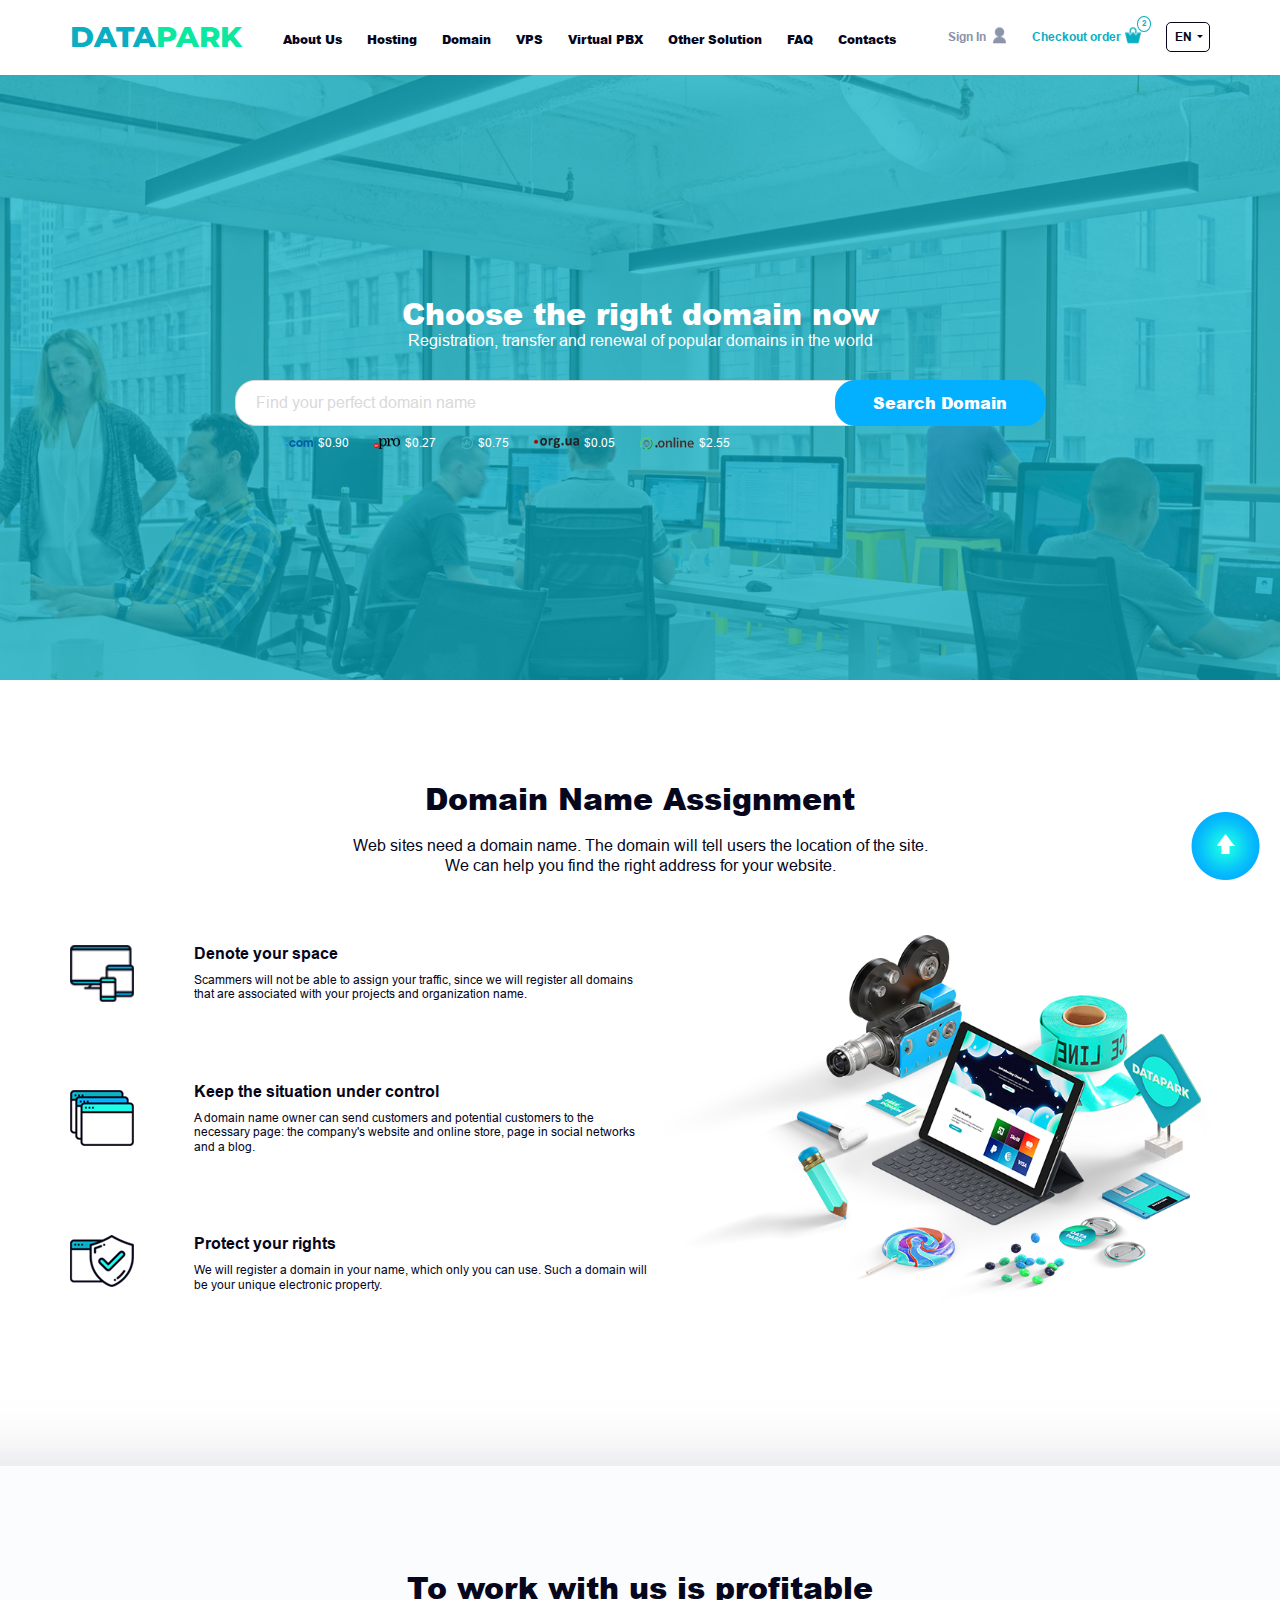
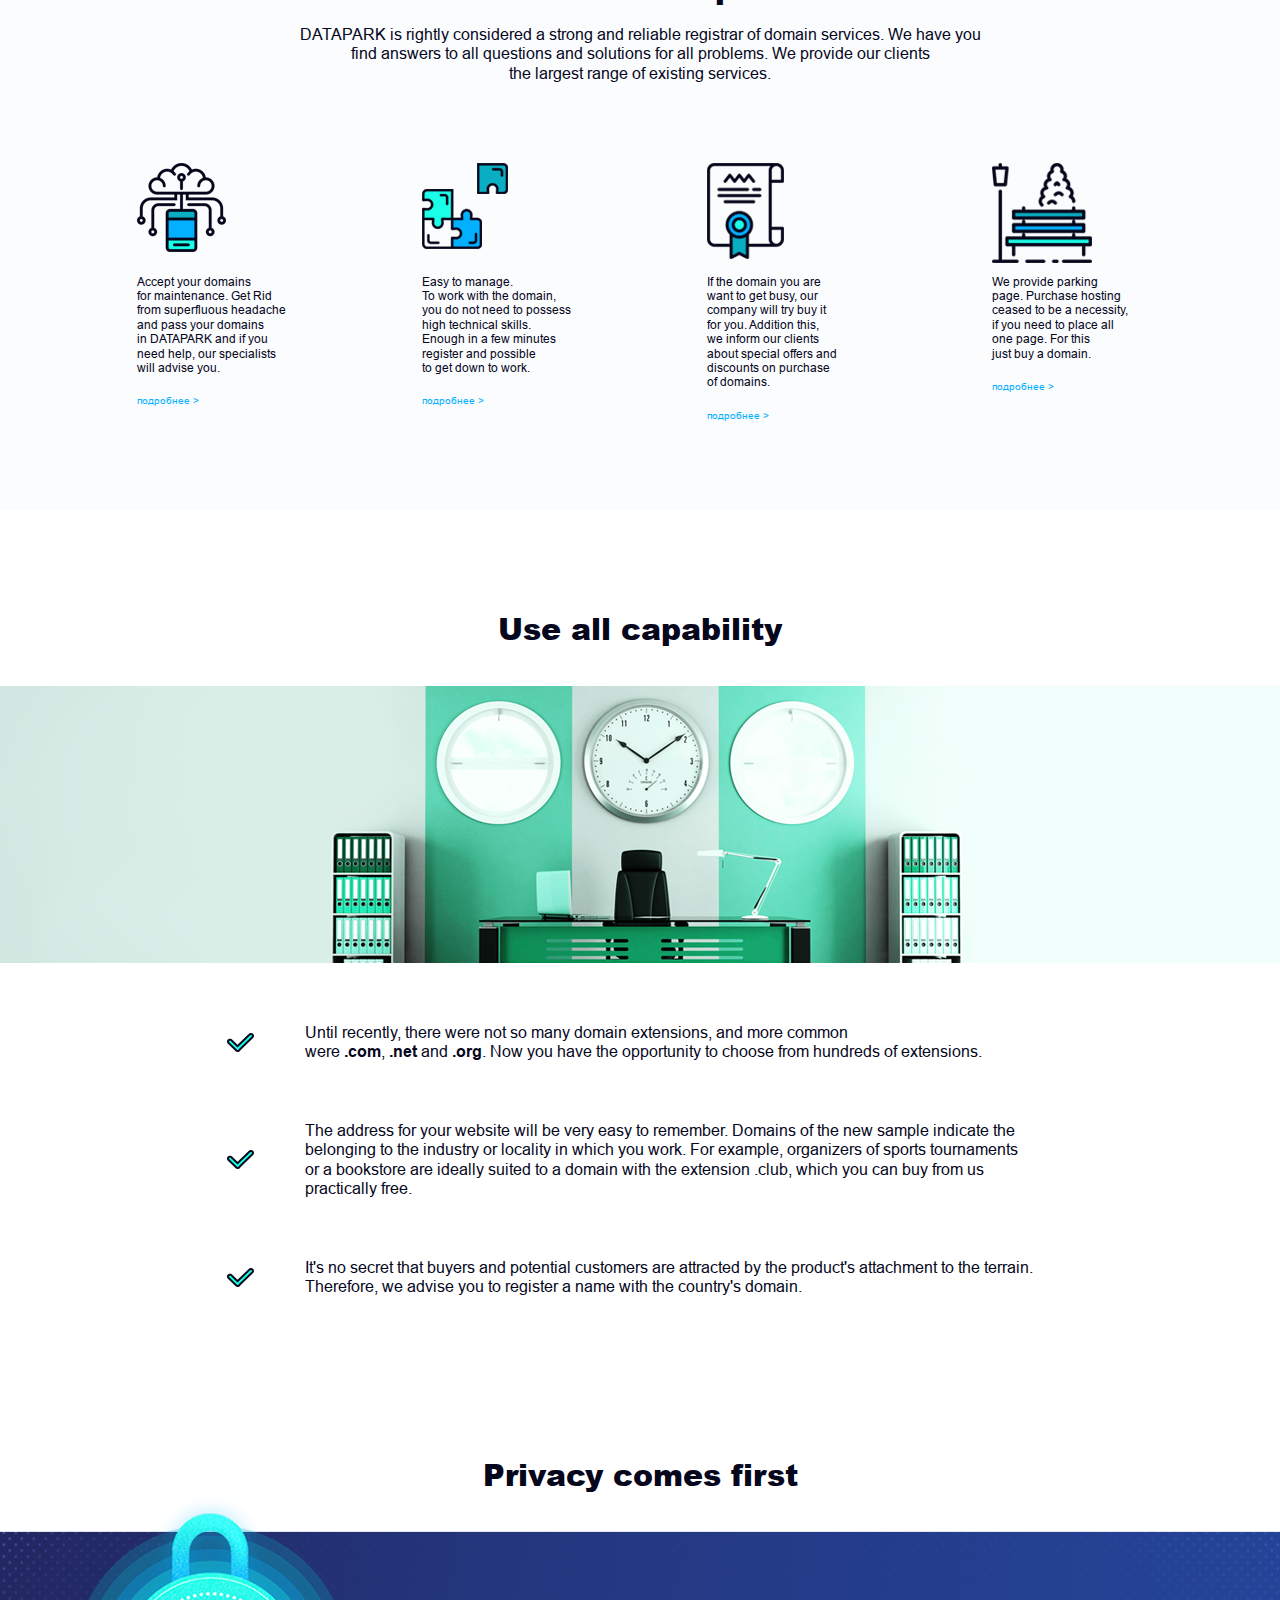
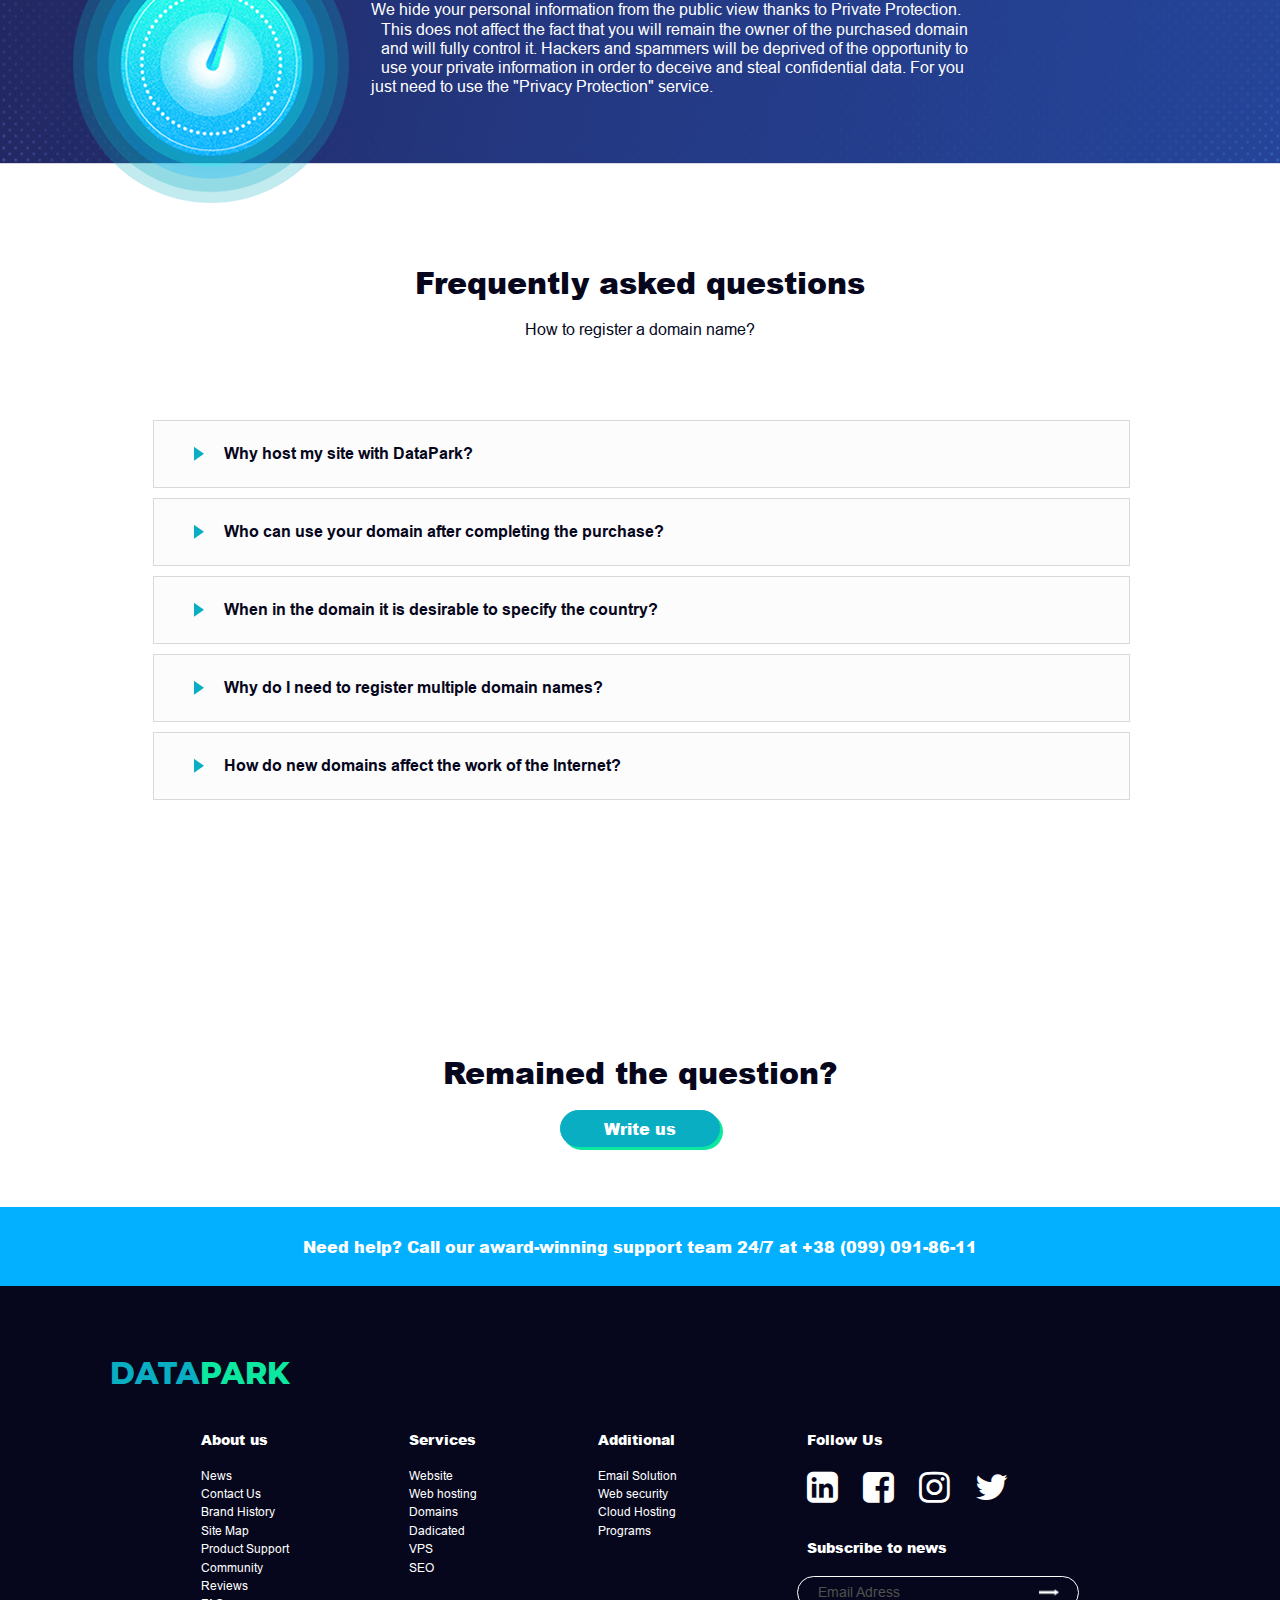
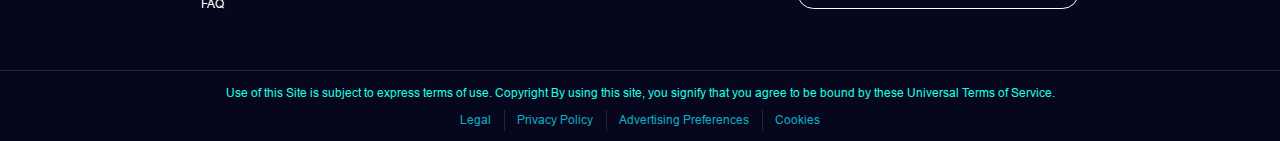
<file: index-domain.html>
<!doctype html>
<html lang="en">
    <head>
        <meta charset="UTF-8">
        <meta name="viewport" content="width=device-width, user-scalable=no, initial-scale=1.0, maximum-scale=1.0, minimum-scale=1.0">
        <meta http-equiv="X-UA-Compatible" content="ie=edge">
        <title>DATAPARK</title>
        <link rel="stylesheet" href="css/owl.carousel.min.css">
        <link rel="stylesheet" href="css/owl.theme.default.min.css">
        <link rel="stylesheet" href="css/fa/css/font-awesome.min.css">
        <link rel="stylesheet" href="css/style.css">
    </head>
    <body>
        <header class="header domain">
            <div class="container">
                <div class="header__menu">
                    <div class="header__menu-logo">
                        <a href="index.html">data<span>park</span></a>
                    </div>
                    <div class="header__menu-mob">
                        <div class="header__menu-mob-line"></div>
                        <div class="header__menu-mob-line"></div>
                        <div class="header__menu-mob-line"></div>
                    </div>
                    <div class="header__menu-nav">
                        <ul class="nav">
                            <li><a href="index-about.html">About Us</a></li>
                            <li><a href="index-hosting.html">Hosting</a></li>
                            <li><a href="index-domain.html">Domain</a></li>
                            <li><a href="index-vps.html">VPS</a></li>
                            <li><a href="index-pbx.html">Virtual PBX</a></li>
                            <li><a href="index-solution.html">Other Solution</a></li>
                            <li><a href="index-faq.html">FAQ</a></li>
                            <li><a href="">Contacts</a></li>
                            <li class="close"><i class="fa fa-times fa-2x" aria-hidden="true"></i></li>
                        </ul>
                    </div>
                    <div class="header__menu-reg">
                        <a href="" class="sign">Sign In</a>
                        <a href="" class="bucket"><span>Checkout order</span>
                            <span class="sum">2</span></a>
                        <div class="lang">
                            <a class="en" href="">EN</a>
                            <a class="ru" href="">RU</a>
                            <div class="change">
                                <input type="radio" id="en" name="lang"><label class="en" for="en">EN</label>
                                <input type="radio" id="ru" name="lang"><label class="ru" for="ru">RU</label>
                            </div>
                        </div>
                    </div>
                </div>
            </div>
        </header>
        <section class="banner domain">
            <div class="container">
                <h3 class="title">Choose the right domain now</h3>
                <p class="title">Registration, transfer and renewal of popular domains in the world</p>
                <div class="banner__block">
                    <div class="banner__block-search">
                        <input type="search" placeholder="Find your perfect domain name">
                        <button type="submit"><span>Search Domain</span><i class="fa fa-search" aria-hidden="true"></i></button>
                    </div>
                    <div class="banner__block-domain">
                        <div class="banner__block-domain-block">
                            <div>
                                <img src="img/com.png" alt="">
                            </div>
                            <span>$0.90</span>
                        </div>
                        <div class="banner__block-domain-block">
                            <div>
                                <img src="img/pro.png" alt="">
                            </div>
                            <span>$0.27</span>
                        </div>
                        <div class="banner__block-domain-block">
                            <div>
                                <img src="img/uk.png" alt="">
                            </div>
                            <span>$0.75</span>
                        </div>
                        <div class="banner__block-domain-block">
                            <div>
                                <img src="img/org.png" alt="">
                            </div>
                            <span>$0.05</span>
                        </div>
                        <div class="banner__block-domain-block">
                            <div>
                                <img src="img/online.png" alt="">
                            </div>
                            <span>$2.55</span>
                        </div>
                    </div>
                </div>
            </div>
        </section>
        <section class="domain">
            <div class="container">
                <h3 class="title">Domain Name Assignment</h3>
                <p class="title">Web sites need a domain name. The domain will tell users the location of the site.
                    We can help you find the right address for your website.</p>
                <div class="domain__block">
                    <div class="domain__block-block">
                        <div class="flex">
                            <div>
                                <img src="img/device.png" alt="">
                            </div>
                            <p>Denote your space<span>Scammers will not be able to assign your traffic, since we will register all domains that are associated with your projects and organization name.</span></p>
                        </div>
                        <div class="flex">
                            <div>
                                <img src="img/browser.png" alt="">
                            </div>
                            <p>Keep the situation under control<span>A domain name owner can send customers and potential customers to the necessary page: the company's website and online store, page in social networks and a blog.</span></p>
                        </div>
                        <div class="flex">
                            <div>
                                <img src="img/security.png" alt="">
                            </div>
                            <p>Protect your rights<span>We will register a domain in your name, which only you can use. Such a domain will be your unique electronic property.</span></p>
                        </div>
                    </div>
                    <div class="domain__block-block">
                        <img src="img/tablet.png" alt="">
                    </div>
                </div>
            </div>
        </section>
        <section class="profitable">
            <div class="container">
                <h3 class="title">To work with us is profitable</h3>
                <p class="title">DATAPARK is rightly considered a strong and reliable registrar of domain services. We have you
                    <br>find answers to all questions and solutions for all problems. We provide our clients
                    <br>the largest range of existing services.</p>
                <div class="profitable__block">
                    <div class="profitable__block-block">
                        <div><img src="img/mobile-cloud.png" alt=""></div>
                        <p>Accept your domains
                            <br>for maintenance. Get Rid
                            <br>from superfluous headache
                            <br>and pass your domains
                            <br>in DATAPARK and if you
                            <br>need help, our specialists
                            <br>will advise you.</p>
                        <a href="">подробнее ></a>
                    </div>
                    <div class="profitable__block-block">
                        <div>
                            <img src="img/puzzle.png" alt="">
                        </div>
                        <p>Easy to manage.
                            <br>To work with the domain,
                            <br>you do not need to possess
                            <br>high technical skills.
                            <br>Enough in a few minutes
                            <br>register and possible
                            <br>to get down to work.</p>
                        <a href="">подробнее ></a>
                    </div>
                    <div class="profitable__block-block">
                        <div>
                            <img src="img/certificate.png" alt="">
                        </div>
                        <p>If the domain you are
                            <br>want to get busy, our
                            <br>company will try buy it
                            <br>for you. Addition this,
                            <br>we inform our clients
                            <br>about special offers and
                            <br>discounts on purchase
                            <br>of domains.</p>
                        <a href="">подробнее ></a>
                    </div>
                    <div class="profitable__block-block">
                        <div>
                            <img src="img/three.png" alt="">
                        </div>
                        <p>We provide parking
                            <br>page. Purchase hosting
                            <br>ceased to be a necessity,
                            <br>if you need to place all
                            <br>one page. For this
                            <br>just buy a domain.</p>
                        <a href="">подробнее ></a>
                    </div>
                </div>
            </div>
        </section>
        <section class="capability">
            <h3 class="title">Use all capability</h3>
            <div class="capability__img"></div>
            <div class="container">
                <div class="capability__block">
                    <div>
                        <img src="img/check.png" alt="">
                    </div>
                    <p>Until recently, there were not so many domain extensions, and more common
                        <br>were <span>.com</span>, <span>.net</span> and <span>.org</span>. Now you have the opportunity to choose from hundreds of extensions.</p>
                </div>
                <div class="capability__block">
                    <div>
                        <img src="img/check.png" alt="">
                    </div>
                    <p>The address for your website will be very easy to remember. Domains of the new sample indicate the
                        <br>belonging to the industry or locality in which you work. For example, organizers of sports tournaments
                        <br>or a bookstore are ideally suited to a domain with the extension .club, which you can buy from us
                        <br>practically free.

                    </p>
                </div>
                <div class="capability__block">
                    <div>
                        <img src="img/check.png" alt="">
                    </div>
                    <p>It's no secret that buyers and potential customers are attracted by the product's attachment to the terrain.
                        <br>Therefore, we advise you to register a name with the country's domain.</p>
                </div>
            </div>
        </section>
        <section class="privacy">
            <h3 class="title">Privacy comes first</h3>
            <div class="privacy__block">
                <div class="container">
                    <div class="privacy__block-block">
                        <img src="img/lock.png" alt="">
                    </div>
                    <div class="privacy__block-block">
                        <p>We hide your personal information from the public view thanks to Private Protection.
                            <br><span></span>This does not affect the fact that you will remain the owner of the purchased domain
                            <br><span></span>and will fully control it. Hackers and   spammers will be deprived of the opportunity to
                            <br><span></span>use your private information in order to deceive and steal confidential data. For you
                            <br>just need to use the "Privacy Protection" service.</p>

                    </div>
                </div>
            </div>
        </section>
        <section class="question">
            <div class="container">
                <h3 class="title">Frequently asked questions</h3>
                <p class="title">How to register a domain name?</p>
                <div class="question__block">
                    <div class="question__block-block">
                        <div class="open">
                            <div>
                                <img src="img/right.png" alt="">
                            </div>
                            <p class="pretitle">Why host my site with DataPark?</p>
                        </div>
                        <div class="close">
                            <img src="img/domain-question-line.png" alt="">
                            <p>Before you decide on a plan, you need to decide on a hosting company. While some companies rent servers or
                                outsource their technical support, we’re proud to own and manage our servers, as well as our software, security and
                                expert hosting support, which is available 24/7/365.
                                <br>
                                <br>Best of all, since we’ve invested in state-of-the-art technology, we’re proud to offer a 99.99% uptime guarantee AND
                                a money-back guarantee, so you can be sure we’re delivering everything that we promise.</p>
                        </div>
                    </div>
                    <div class="question__block-block">
                        <div class="open">
                            <div>
                                <img src="img/right.png" alt="">
                            </div>
                            <p class="pretitle">Who can use your domain after completing the purchase?</p>
                        </div>
                        <div class="close">
                            <img src="img/domain-question-line.png" alt="">
                            <p>Only you can use the purchased domain after registration.</p>
                        </div>
                    </div>
                    <div class="question__block-block">
                        <div class="open">
                            <div>
                                <img src="img/right.png" alt="">
                            </div>
                            <p class="pretitle">When in the domain it is desirable to specify the country?</p>
                        </div>
                        <div class="close">
                            <img src="img/domain-question-line.png" alt="">
                            <p>Displaying a city or country in a domain name will help your customers identify the company by geographic features.</p>
                        </div>
                    </div>
                    <div class="question__block-block">
                        <div class="open">
                            <div>
                                <img src="img/right.png" alt="">
                            </div>
                            <p class="pretitle">Why do I need to register multiple domain names?</p>
                        </div>
                        <div class="close">
                            <img src="img/domain-question-line.png" alt="">
                            <p>Leading companies provide protection against twins. For this, several domain names are purchased. Twins can buy
                                similar domains in order to attract foreign visitors.</p>
                        </div>
                    </div>
                    <div class="question__block-block">
                        <div class="open">
                            <div>
                                <img src="img/right.png" alt="">
                            </div>
                            <p class="pretitle">How do new domains affect the work of the Internet?</p>
                        </div>
                        <div class="close">
                            <img src="img/domain-question-line.png" alt="">
                            <p>The principle of operation will not change. The new domain affects the company's reflection on the network.</p>
                        </div>
                    </div>
                </div>
                <h3 class="title last">Remained the question?</h3>
                <div class="links center">
                    <a href="" class="link l">Write us</a>
                </div>
            </div>
        </section>
        <div class="help">
            <div class="container">
                <p class="title">
                    Need help? Call our award-winning support team 24/7 at +38 (099) 091-86-11
                </p>
            </div>
        </div>
        <footer class="footer">
            <div class="container">
                <a class="logo" href="index.html">data<span>park</span></a>
                <div class="footer__menu">
                    <div class="footer__menu-block about">
                        <p>About us</p>
                        <a href="">News</a>
                        <a href="">Contact Us</a>
                        <a href="">Brand History</a>
                        <a href="">Site Map</a>
                        <a href="">Product Support</a>
                        <a href="">Community</a>
                        <a href="">Reviews</a>
                        <a href="">FAQ</a>
                    </div>
                    <div class="footer__menu-block services">
                        <p>Services</p>
                        <a href="">Website</a>
                        <a href="">Web hosting</a>
                        <a href="">Domains</a>
                        <a href="">Dadicated</a>
                        <a href="">VPS</a>
                        <a href="">SEO</a>
                    </div>
                    <div class="footer__menu-block additional">
                        <p>Additional</p>
                        <a href="">Email Solution</a>
                        <a href="">Web security</a>
                        <a href="">Cloud Hosting</a>
                        <a href="">Programs</a>
                    </div>
                    <div class="footer__menu-block social">
                        <p>Follow Us</p>
                        <a href=""><i class="fa fa-linkedin-square fa-3x" aria-hidden="true"></i></a>
                        <a href=""><i class="fa fa-facebook-square fa-3x" aria-hidden="true"></i></a>
                        <a href=""><i class="fa fa-instagram fa-3x" aria-hidden="true"></i></a>
                        <a href=""><i class="fa fa-twitter fa-3x" aria-hidden="true"></i></a>
                        <p>Subscribe to news</p>
                        <form action="">
                            <input type="email" placeholder="Email Adress" required>
                            <button type="submit"></button>
                        </form>
                    </div>
                </div>
                <div class="footer__policy">
                    <p>Use of this Site is subject to express terms of use. Copyright By using this site, you signify that you agree to be bound by these Universal Terms of Service.</p>
                    <div>
                        <a href="">Legal</a>
                        <span></span>
                        <a href="">Privacy Policy</a>
                        <span></span>
                        <a href="">Advertising Preferences</a>
                        <span></span>
                        <a href="">Cookies</a>
                    </div>
                </div>
            </div>
            <div class="footer__line">
                <img src="img/footer-line.jpg" alt="">
            </div>
        </footer>
        <div id="toTop"><img src="img/toTop.png" alt=""></div>
        <script src="js/jq.js"></script>
        <script src="js/owl.carousel.min.js"></script>
        <script src="js/main.js"></script>
    </body>
</html>
</file>
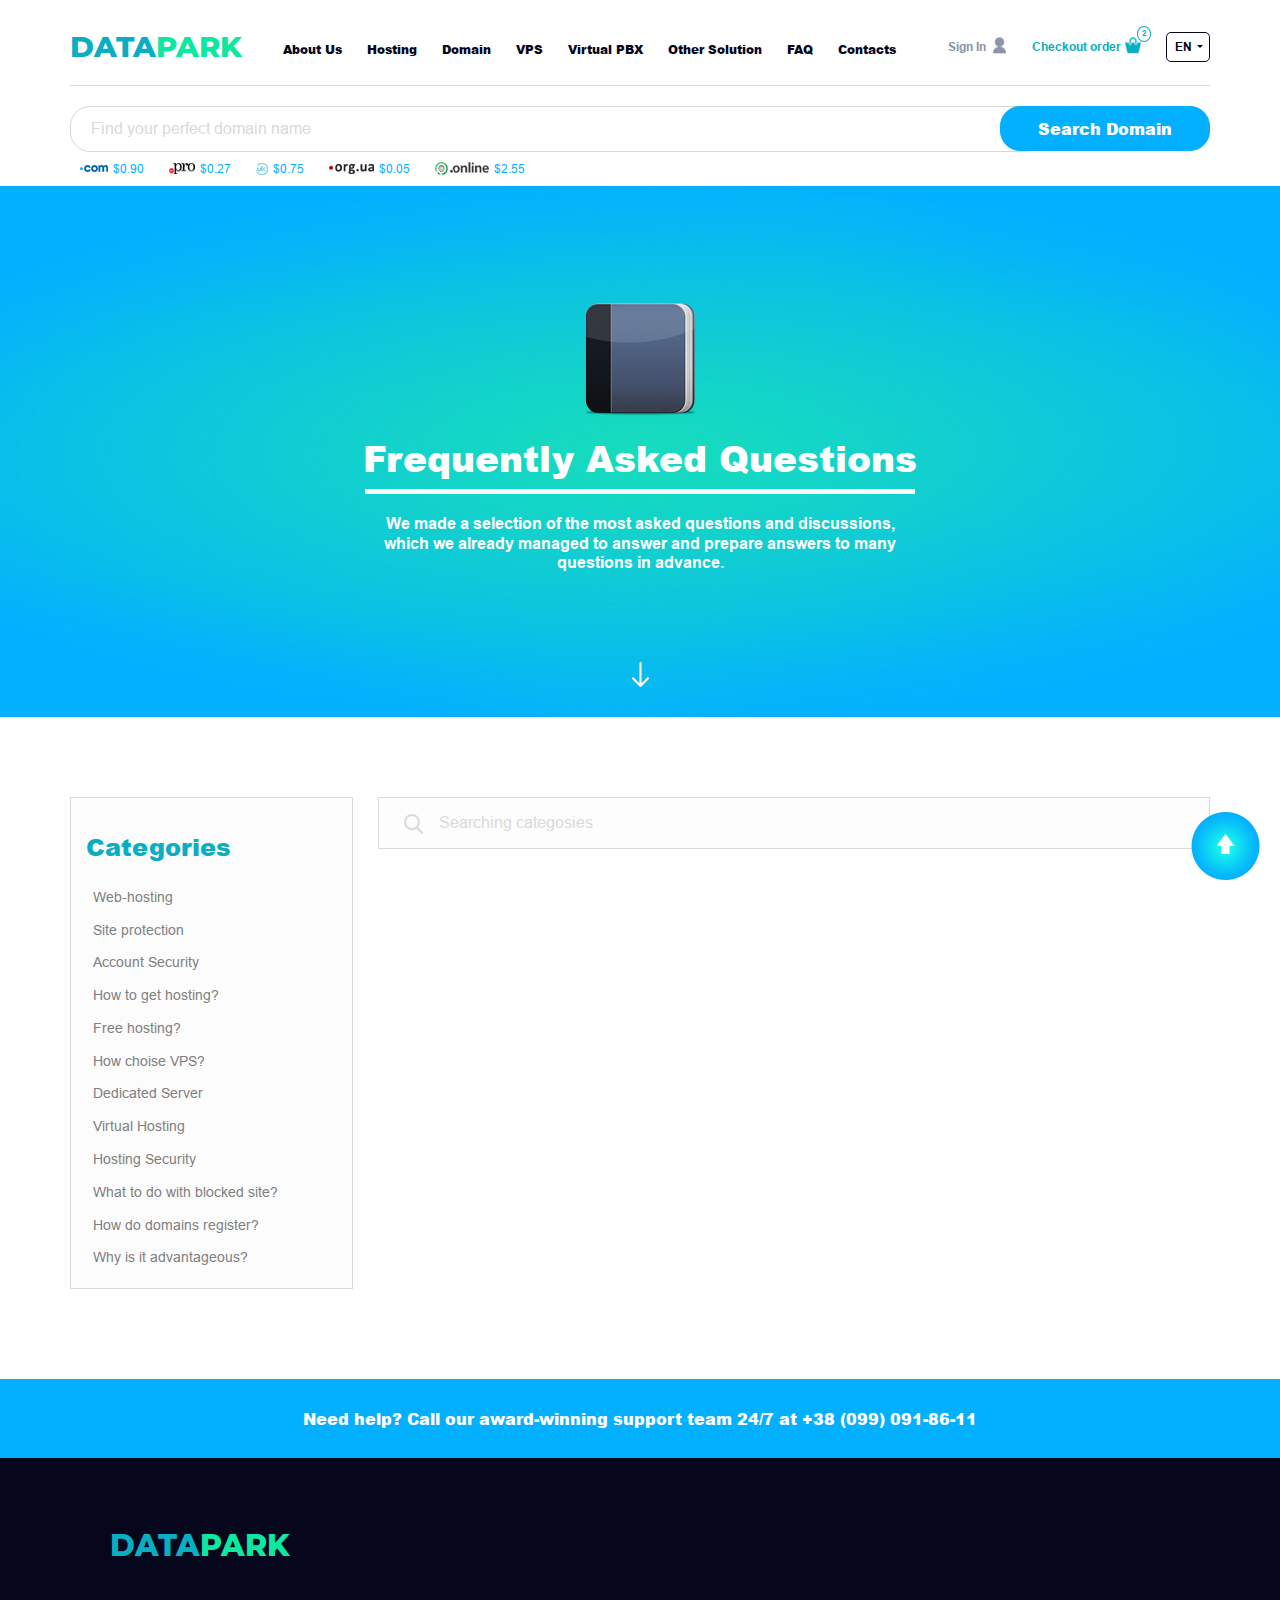
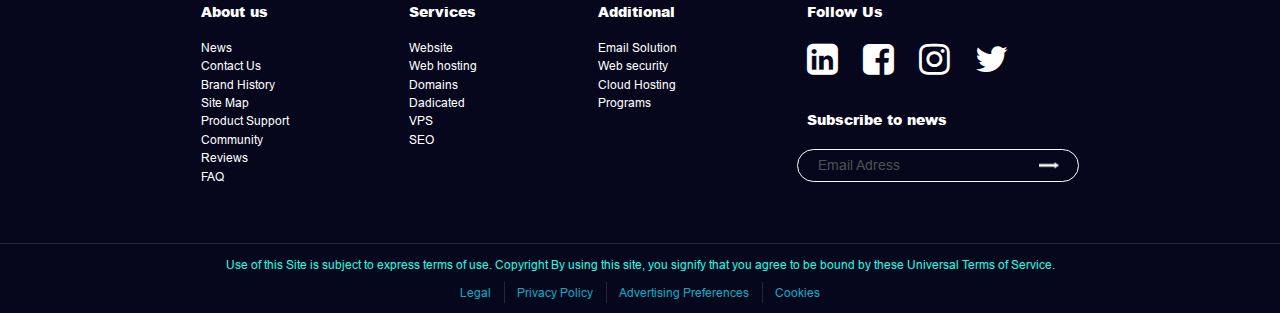
<file: index-faq.html>
<!doctype html>
<html lang="en">
    <head>
        <meta charset="UTF-8">
        <meta name="viewport" content="width=device-width, user-scalable=no, initial-scale=1.0, maximum-scale=1.0, minimum-scale=1.0">
        <meta http-equiv="X-UA-Compatible" content="ie=edge">
        <title>DATAPARK</title>
        <link rel="stylesheet" href="css/owl.carousel.min.css">
        <link rel="stylesheet" href="css/owl.theme.default.min.css">
        <link rel="stylesheet" href="css/fa/css/font-awesome.min.css">
        <link rel="stylesheet" href="css/style.css">
    </head>
    <body>
        <header class="header">
            <div class="container">
                <div class="header__menu">
                    <div class="header__menu-logo">
                        <a href="index.html">data<span>park</span></a>
                    </div>
                    <div class="header__menu-mob">
                        <div class="header__menu-mob-line"></div>
                        <div class="header__menu-mob-line"></div>
                        <div class="header__menu-mob-line"></div>
                    </div>
                    <div class="header__menu-nav">
                        <ul class="nav">
                            <li><a href="index-about.html">About Us</a>
                                <ul class="subnav">
                                    <li><a href="">Web Hosting</a></li>
                                    <li><a href="">Business Hosting</a></li>
                                    <li><a href="">Dedicated Server</a></li>
                                    <li><a href="">Pro Web Design</a></li>
                                    <li><a href="">Protection</a></li>
                                </ul></li>
                            <li><a href="index-hosting.html">Hosting</a></li>
                            <li><a href="index-domain.html">Domain</a></li>
                            <li><a href="index-vps.html">VPS</a></li>
                            <li><a href="index-pbx.html">Virtual PBX</a></li>
                            <li><a href="index-solution.html">Other Solution</a></li>
                            <li><a href="">FAQ</a></li>
                            <li><a href="">Contacts</a></li>
                            <li class="close"><i class="fa fa-times fa-2x" aria-hidden="true"></i></li>
                        </ul>
                    </div>
                    <div class="header__menu-reg">
                        <a href="" class="sign">Sign In</a>
                        <a href="" class="bucket"><span>Checkout order</span>
                            <span class="sum">2</span></a>
                        <div class="lang">
                            <a class="en" href="">EN</a>
                            <a class="ru" href="">RU</a>
                            <div class="change">
                                <input type="radio" id="en" name="lang"><label class="en" for="en">EN</label>
                                <input type="radio" id="ru" name="lang"><label class="ru" for="ru">RU</label>
                            </div>
                        </div>
                    </div>
                </div>
                <div class="header__line">
                    <img src="img/header-line.jpg" alt="">
                </div>
                <div class="header__search">
                    <input type="search" placeholder="Find your perfect domain name">
                    <button type="submit"><span>Search Domain</span><i class="fa fa-search" aria-hidden="true"></i></button>
                </div>
                <div class="header__domain">
                    <div class="header__domain-block">
                        <div>
                            <img src="img/com.png" alt="">
                        </div>
                        <span>$0.90</span>
                    </div>
                    <div class="header__domain-block">
                        <div>
                            <img src="img/pro.png" alt="">
                        </div>
                        <span>$0.27</span>
                    </div>
                    <div class="header__domain-block">
                        <div>
                            <img src="img/uk.png" alt="">
                        </div>
                        <span>$0.75</span>
                    </div>
                    <div class="header__domain-block">
                        <div>
                            <img src="img/org.png" alt="">
                        </div>
                        <span>$0.05</span>
                    </div>
                    <div class="header__domain-block">
                        <div>
                            <img src="img/online.png" alt="">
                        </div>
                        <span>$2.55</span>
                    </div>
                </div>
            </div>
        </header>
        <section class="banner faq">
            <div class="conteiner">
                <img src="img/book.png" alt="">
                <h2>Frequently Asked Questions</h2>
                <div class="line"></div>
                <p>We made a selection of the most asked questions and discussions,
                    which we already managed to answer and prepare answers
                    to many questions in advance.</p>
                <img src="img/arrow-down-big.png" alt="" class="down">
            </div>
        </section>
        <section class="all-questions">
            <div class="container">
                <div class="all-questions__categories">
                    <h5 class="title">Categories</h5>
                    <div class="categor web-hosting">
                        <p>Web-hosting</p>
                        <span></span>
                    </div>
                    <div class="categor site-protection">
                        <p>Site protection</p>
                        <span></span>
                    </div>
                    <div class="categor">
                        <p>Account Security</p>
                        <span></span>
                    </div>
                    <div class="categor">
                        <p>How to get hosting?</p>
                        <span></span>
                    </div>
                    <div class="categor">
                        <p>Free hosting?</p>
                        <span></span>
                    </div>
                    <div class="categor">
                        <p>How choise VPS?</p>
                        <span></span>
                    </div>
                    <div class="categor">
                        <p>Dedicated Server</p>
                        <span></span>
                    </div>
                    <div class="categor">
                        <p>Virtual Hosting</p>
                        <span></span>
                    </div>
                    <div class="categor">
                        <p>Hosting Security</p>
                        <span></span>
                    </div>
                    <div class="categor">
                        <p>What to do with blocked site?</p>
                        <span></span>
                    </div>
                    <div class="categor domain-registration">
                        <p>How do domains register?</p>
                        <span></span>
                    </div>
                    <div class="categor">
                        <p>Why is it advantageous?</p>
                        <span></span>
                    </div>
                </div>
                <div class="all-questions__block">
                    <div class="all-questions__block-search">
                        <input type="search" placeholder="Searching categosies">
                        <button type="submit"><img src="img/search.png" alt=""></button>
                    </div>
                    <div class="all-questions__block-qeustion">
                        <div class="big__block web-hosting">
                            <figure>
                                <span></span>
                                <p>Web-hosting</p>
                            </figure>
                            <div class="big__block-block">
                                <div class="visible__block">
                                    <div class="visible__block-open">
                                        <div class="image">
                                            <img src="img/right.png" alt="">
                                        </div>
                                        <p>Web-hosting: tasks, views, getting</p>
                                    </div>
                                    <div class="visible__block-close">
                                        <hr>
                                        <p>The priority task of web hosting is to locate websites on different servers and to provide
                                            access to them through the Internet. Every year the number of firms that provide
                                            services for <span>web hosting</span> increases. Such firms are hosting providers. Among the main
                                            services are the following: provision of space on the server; selection of the Internet
                                            channel of the required width; the possibility of placing servers of different companies;
                                            co-location, better known as colocation.
                                            <br>
                                            <br>
                                            In terms of their capabilities, these services can have many fundamental differences
                                            between themselves. Let's look at how they manifest themselves. The easiest way to
                                            place "single-page sites", which are downloaded using the FTP protocol. In such a file,
                                            the servers will be saved unchanged. In this service, some companies can provide
                                            <span>hosting</span> for their customers for free. Servicing of personal sites can often be ordered at
                                            an inexpensive price. Companies sometimes practice hosting this kind of hosting for
                                            free, but they expose their terms. For example, for advertising on the site. But the <span>cost</span>
                                            of hosting for commercial sites is more expensive, since large sites and large Internet
                                            portals can not do without providing a whole list of additional services. The basis of
                                            these services is the development platform and their location. These include PHP, Java
                                            and many other platforms.
                                            <br>
                                            <br>
                                            The list of works carried out by the company includes the creation of a control panel.
                                            With its help, you manage both the site and the server. In addition, web services are
                                            installed through the control panel. In many cases, hosting providers specialize in
                                            e-commerce. These services are needed by large customers who hire companies
                                            to perform tasks related to technical work on the network.</p>
                                    </div>
                                </div>
                                <div class="visible__block">
                                    <div class="visible__block-open">
                                        <div class="image">
                                            <img src="img/right.png" alt="">
                                        </div>
                                        <p>How to get hosting?</p>
                                    </div>
                                    <div class="visible__block-close">
                                        <hr>
                                        <p>Hosting is the main part of the services provided by the Internet provider. First, you need
                                            to calculate the amount of resources that the site will need. Particular attention should be
                                            paid to the degree of software need (to implement scripting languages). Also, you need
                                            to pay attention to the requirements that are put forward to the operating system. The list
                                            of package hosting services may include content management systems. This is done in
                                            order to relieve the user of an unnecessary headache, namely aspects of maintenance.
                                            Hosting is the main part of the services provided by the Internet provider. First, you need
                                            to calculate the amount of resources that the site will need. Particular attention should be
                                            paid to the degree of software need (to implement scripting languages).
                                            <br>
                                            <br>
                                            Also, you need to pay attention to the requirements that are put forward to the operating
                                            system. The list of package hosting services may include content management systems.
                                            This is done in order to relieve the user of an unnecessary headache, namely aspects of
                                            maintenance.</p>
                                    </div>
                                </div>
                                <div class="visible__block">
                                    <div class="visible__block-open">
                                        <div class="image">
                                            <img src="img/right.png" alt="">
                                        </div>
                                        <p>Free Hosting?</p>
                                    </div>
                                    <div class="visible__block-close">
                                        <hr>
                                        <p>The package of services is rather limited in contrast to paid hosting. In addition, free
                                            hosting is quite slow. Compensation for the lack of a price for hosting is often
                                            compensated by the location of links of an advertising nature and banners on sites.</p>
                                    </div>
                                </div>
                                <div class="visible__block">
                                    <div class="visible__block-open">
                                        <div class="image">
                                            <img src="img/right.png" alt="">
                                        </div>
                                        <p>Virtual hosting</p>
                                    </div>
                                    <div class="visible__block-close">
                                        <hr>
                                        <p>Multiple sites are simultaneously located on the server. The number of websites can
                                            reach several thousand. Often on such servers there are no privileged sites, they have
                                            the same working time of the processor, the amount of memory and other additional
                                            features. Demand in such hosting is experienced by intermediaries between clients and
                                            the data center.</p>
                                    </div>
                                </div>
                                <div class="visible__block">
                                    <div class="visible__block-open">
                                        <div class="image">
                                            <img src="img/right.png" alt="">
                                        </div>
                                        <p>VPS</p>
                                    </div>
                                    <div class="visible__block-close">
                                        <hr>
                                        <p>A virtual private server is located on a powerful physical server. The VPS owner gains
                                            full control over the virtual server. The virtual server has the ability to move from one
                                            server to another. The task of this hosting is to share the server resources so that they
                                            do not depend on the hardware that provides them. The owner of such a hosting gets
                                            all the advantages of a physical server for a lower price.</p>
                                    </div>
                                </div>
                                <div class="visible__block">
                                    <div class="visible__block-open">
                                        <div class="image">
                                            <img src="img/right.png" alt="">
                                        </div>
                                        <p>VPS</p>
                                    </div>
                                    <div class="visible__block-close">
                                        <hr>
                                        <p>The client controls the server-machine completely, but the server does not belong to it.
                                            This option is ideal for performing heavy tasks and placing projects that can not be on
                                            the same server as other sites, because they need to use the entire server capacity.</p>
                                    </div>
                                </div>
                            </div>
                        </div>
                        <div class="big__block site-protection">
                            <figure>
                                <span></span>
                                <p>Site protection and hosting security</p>
                            </figure>
                            <div class="big__block-block">
                                <div class="visible__block">
                                    <div class="visible__block-open">
                                        <div class="image">
                                            <img src="img/right.png" alt="">
                                        </div>
                                        <p>Web-hosting: tasks, views, getting</p>
                                    </div>
                                    <div class="visible__block-close">
                                        <hr>
                                        <p>The priority task of web hosting is to locate websites on different servers and to provide
                                            access to them through the Internet. Every year the number of firms that provide
                                            services for <span>web hosting</span> increases. Such firms are hosting providers. Among the main
                                            services are the following: provision of space on the server; selection of the Internet
                                            channel of the required width; the possibility of placing servers of different companies;
                                            co-location, better known as colocation.
                                            <br>
                                            <br>
                                            In terms of their capabilities, these services can have many fundamental differences
                                            between themselves. Let's look at how they manifest themselves. The easiest way to
                                            place "single-page sites", which are downloaded using the FTP protocol. In such a file,
                                            the servers will be saved unchanged. In this service, some companies can provide
                                            <span>hosting</span> for their customers for free. Servicing of personal sites can often be ordered at
                                            an inexpensive price. Companies sometimes practice hosting this kind of hosting for
                                            free, but they expose their terms. For example, for advertising on the site. But the <span>cost</span>
                                            of hosting for commercial sites is more expensive, since large sites and large Internet
                                            portals can not do without providing a whole list of additional services. The basis of
                                            these services is the development platform and their location. These include PHP, Java
                                            and many other platforms.
                                            <br>
                                            <br>
                                            The list of works carried out by the company includes the creation of a control panel.
                                            With its help, you manage both the site and the server. In addition, web services are
                                            installed through the control panel. In many cases, hosting providers specialize in
                                            e-commerce. These services are needed by large customers who hire companies
                                            to perform tasks related to technical work on the network.</p>
                                    </div>
                                </div>
                                <div class="visible__block">
                                    <div class="visible__block-open">
                                        <div class="image">
                                            <img src="img/right.png" alt="">
                                        </div>
                                        <p>How to get hosting?</p>
                                    </div>
                                    <div class="visible__block-close">
                                        <hr>
                                        <p>Hosting is the main part of the services provided by the Internet provider. First, you need
                                            to calculate the amount of resources that the site will need. Particular attention should be
                                            paid to the degree of software need (to implement scripting languages). Also, you need
                                            to pay attention to the requirements that are put forward to the operating system. The list
                                            of package hosting services may include content management systems. This is done in
                                            order to relieve the user of an unnecessary headache, namely aspects of maintenance.
                                            Hosting is the main part of the services provided by the Internet provider. First, you need
                                            to calculate the amount of resources that the site will need. Particular attention should be
                                            paid to the degree of software need (to implement scripting languages).
                                            <br>
                                            <br>
                                            Also, you need to pay attention to the requirements that are put forward to the operating
                                            system. The list of package hosting services may include content management systems.
                                            This is done in order to relieve the user of an unnecessary headache, namely aspects of
                                            maintenance.</p>
                                    </div>
                                </div>
                                <div class="visible__block">
                                    <div class="visible__block-open">
                                        <div class="image">
                                            <img src="img/right.png" alt="">
                                        </div>
                                        <p>Free Hosting?</p>
                                    </div>
                                    <div class="visible__block-close">
                                        <hr>
                                        <p>The package of services is rather limited in contrast to paid hosting. In addition, free
                                            hosting is quite slow. Compensation for the lack of a price for hosting is often
                                            compensated by the location of links of an advertising nature and banners on sites.</p>
                                    </div>
                                </div>
                                <div class="visible__block">
                                    <div class="visible__block-open">
                                        <div class="image">
                                            <img src="img/right.png" alt="">
                                        </div>
                                        <p>Virtual hosting</p>
                                    </div>
                                    <div class="visible__block-close">
                                        <hr>
                                        <p>Multiple sites are simultaneously located on the server. The number of websites can
                                            reach several thousand. Often on such servers there are no privileged sites, they have
                                            the same working time of the processor, the amount of memory and other additional
                                            features. Demand in such hosting is experienced by intermediaries between clients and
                                            the data center.</p>
                                    </div>
                                </div>
                                <div class="visible__block">
                                    <div class="visible__block-open">
                                        <div class="image">
                                            <img src="img/right.png" alt="">
                                        </div>
                                        <p>VPS</p>
                                    </div>
                                    <div class="visible__block-close">
                                        <hr>
                                        <p>A virtual private server is located on a powerful physical server. The VPS owner gains
                                            full control over the virtual server. The virtual server has the ability to move from one
                                            server to another. The task of this hosting is to share the server resources so that they
                                            do not depend on the hardware that provides them. The owner of such a hosting gets
                                            all the advantages of a physical server for a lower price.</p>
                                    </div>
                                </div>
                                <div class="visible__block">
                                    <div class="visible__block-open">
                                        <div class="image">
                                            <img src="img/right.png" alt="">
                                        </div>
                                        <p>VPS</p>
                                    </div>
                                    <div class="visible__block-close">
                                        <hr>
                                        <p>The client controls the server-machine completely, but the server does not belong to it.
                                            This option is ideal for performing heavy tasks and placing projects that can not be on
                                            the same server as other sites, because they need to use the entire server capacity.</p>
                                    </div>
                                </div>
                            </div>
                        </div>



                        <div class="big__block domain-registration">
                            <figure>
                                <span></span>
                                <p>Domain registration</p>
                            </figure>
                            <div class="big__block-block">
                                <div class="visible__block">
                                    <div class="visible__block-open">
                                        <div class="image">
                                            <img src="img/right.png" alt="">
                                        </div>
                                        <p>Web-hosting: tasks, views, getting</p>
                                    </div>
                                    <div class="visible__block-close">
                                        <hr>
                                        <p>The priority task of web hosting is to locate websites on different servers and to provide
                                            access to them through the Internet. Every year the number of firms that provide
                                            services for <span>web hosting</span> increases. Such firms are hosting providers. Among the main
                                            services are the following: provision of space on the server; selection of the Internet
                                            channel of the required width; the possibility of placing servers of different companies;
                                            co-location, better known as colocation.
                                            <br>
                                            <br>
                                            In terms of their capabilities, these services can have many fundamental differences
                                            between themselves. Let's look at how they manifest themselves. The easiest way to
                                            place "single-page sites", which are downloaded using the FTP protocol. In such a file,
                                            the servers will be saved unchanged. In this service, some companies can provide
                                            <span>hosting</span> for their customers for free. Servicing of personal sites can often be ordered at
                                            an inexpensive price. Companies sometimes practice hosting this kind of hosting for
                                            free, but they expose their terms. For example, for advertising on the site. But the <span>cost</span>
                                            of hosting for commercial sites is more expensive, since large sites and large Internet
                                            portals can not do without providing a whole list of additional services. The basis of
                                            these services is the development platform and their location. These include PHP, Java
                                            and many other platforms.
                                            <br>
                                            <br>
                                            The list of works carried out by the company includes the creation of a control panel.
                                            With its help, you manage both the site and the server. In addition, web services are
                                            installed through the control panel. In many cases, hosting providers specialize in
                                            e-commerce. These services are needed by large customers who hire companies
                                            to perform tasks related to technical work on the network.</p>
                                    </div>
                                </div>
                                <div class="visible__block">
                                    <div class="visible__block-open">
                                        <div class="image">
                                            <img src="img/right.png" alt="">
                                        </div>
                                        <p>How to get hosting?</p>
                                    </div>
                                    <div class="visible__block-close">
                                        <hr>
                                        <p>Hosting is the main part of the services provided by the Internet provider. First, you need
                                            to calculate the amount of resources that the site will need. Particular attention should be
                                            paid to the degree of software need (to implement scripting languages). Also, you need
                                            to pay attention to the requirements that are put forward to the operating system. The list
                                            of package hosting services may include content management systems. This is done in
                                            order to relieve the user of an unnecessary headache, namely aspects of maintenance.
                                            Hosting is the main part of the services provided by the Internet provider. First, you need
                                            to calculate the amount of resources that the site will need. Particular attention should be
                                            paid to the degree of software need (to implement scripting languages).
                                            <br>
                                            <br>
                                            Also, you need to pay attention to the requirements that are put forward to the operating
                                            system. The list of package hosting services may include content management systems.
                                            This is done in order to relieve the user of an unnecessary headache, namely aspects of
                                            maintenance.</p>
                                    </div>
                                </div>
                                <div class="visible__block">
                                    <div class="visible__block-open">
                                        <div class="image">
                                            <img src="img/right.png" alt="">
                                        </div>
                                        <p>Free Hosting?</p>
                                    </div>
                                    <div class="visible__block-close">
                                        <hr>
                                        <p>The package of services is rather limited in contrast to paid hosting. In addition, free
                                            hosting is quite slow. Compensation for the lack of a price for hosting is often
                                            compensated by the location of links of an advertising nature and banners on sites.</p>
                                    </div>
                                </div>
                                <div class="visible__block">
                                    <div class="visible__block-open">
                                        <div class="image">
                                            <img src="img/right.png" alt="">
                                        </div>
                                        <p>Virtual hosting</p>
                                    </div>
                                    <div class="visible__block-close">
                                        <hr>
                                        <p>Multiple sites are simultaneously located on the server. The number of websites can
                                            reach several thousand. Often on such servers there are no privileged sites, they have
                                            the same working time of the processor, the amount of memory and other additional
                                            features. Demand in such hosting is experienced by intermediaries between clients and
                                            the data center.</p>
                                    </div>
                                </div>
                                <div class="visible__block">
                                    <div class="visible__block-open">
                                        <div class="image">
                                            <img src="img/right.png" alt="">
                                        </div>
                                        <p>VPS</p>
                                    </div>
                                    <div class="visible__block-close">
                                        <hr>
                                        <p>A virtual private server is located on a powerful physical server. The VPS owner gains
                                            full control over the virtual server. The virtual server has the ability to move from one
                                            server to another. The task of this hosting is to share the server resources so that they
                                            do not depend on the hardware that provides them. The owner of such a hosting gets
                                            all the advantages of a physical server for a lower price.</p>
                                    </div>
                                </div>
                                <div class="visible__block">
                                    <div class="visible__block-open">
                                        <div class="image">
                                            <img src="img/right.png" alt="">
                                        </div>
                                        <p>VPS</p>
                                    </div>
                                    <div class="visible__block-close">
                                        <hr>
                                        <p>The client controls the server-machine completely, but the server does not belong to it.
                                            This option is ideal for performing heavy tasks and placing projects that can not be on
                                            the same server as other sites, because they need to use the entire server capacity.</p>
                                    </div>
                                </div>
                            </div>

                        </div>



                    </div>
                </div>
            </div>
        </section>
        <div class="help">
            <div class="container">
                <p class="title">
                    Need help? Call our award-winning support team 24/7 at +38 (099) 091-86-11
                </p>
            </div>
        </div>
        <footer class="footer">
            <div class="container">
                <a class="logo" href="index.html">data<span>park</span></a>
                <div class="footer__menu">
                    <div class="footer__menu-block about">
                        <p>About us</p>
                        <a href="">News</a>
                        <a href="">Contact Us</a>
                        <a href="">Brand History</a>
                        <a href="">Site Map</a>
                        <a href="">Product Support</a>
                        <a href="">Community</a>
                        <a href="">Reviews</a>
                        <a href="">FAQ</a>
                    </div>
                    <div class="footer__menu-block services">
                        <p>Services</p>
                        <a href="">Website</a>
                        <a href="">Web hosting</a>
                        <a href="">Domains</a>
                        <a href="">Dadicated</a>
                        <a href="">VPS</a>
                        <a href="">SEO</a>
                    </div>
                    <div class="footer__menu-block additional">
                        <p>Additional</p>
                        <a href="">Email Solution</a>
                        <a href="">Web security</a>
                        <a href="">Cloud Hosting</a>
                        <a href="">Programs</a>
                    </div>
                    <div class="footer__menu-block social">
                        <p>Follow Us</p>
                        <a href=""><i class="fa fa-linkedin-square fa-3x" aria-hidden="true"></i></a>
                        <a href=""><i class="fa fa-facebook-square fa-3x" aria-hidden="true"></i></a>
                        <a href=""><i class="fa fa-instagram fa-3x" aria-hidden="true"></i></a>
                        <a href=""><i class="fa fa-twitter fa-3x" aria-hidden="true"></i></a>
                        <p>Subscribe to news</p>
                        <form action="">
                            <input type="email" placeholder="Email Adress" required>
                            <button type="submit"></button>
                        </form>
                    </div>
                </div>
                <div class="footer__policy">
                    <p>Use of this Site is subject to express terms of use. Copyright By using this site, you signify that you agree to be bound by these Universal Terms of Service.</p>
                    <div>
                        <a href="">Legal</a>
                        <span></span>
                        <a href="">Privacy Policy</a>
                        <span></span>
                        <a href="">Advertising Preferences</a>
                        <span></span>
                        <a href="">Cookies</a>
                    </div>
                </div>
            </div>
            <div class="footer__line">
                <img src="img/footer-line.jpg" alt="">
            </div>
        </footer>
        <div id="toTop"><img src="img/toTop.png" alt=""></div>
        <script src="js/jq.js"></script>
        <script src="js/owl.carousel.min.js"></script>
        <script src="js/main.js"></script>
    </body>
</html>
</file>
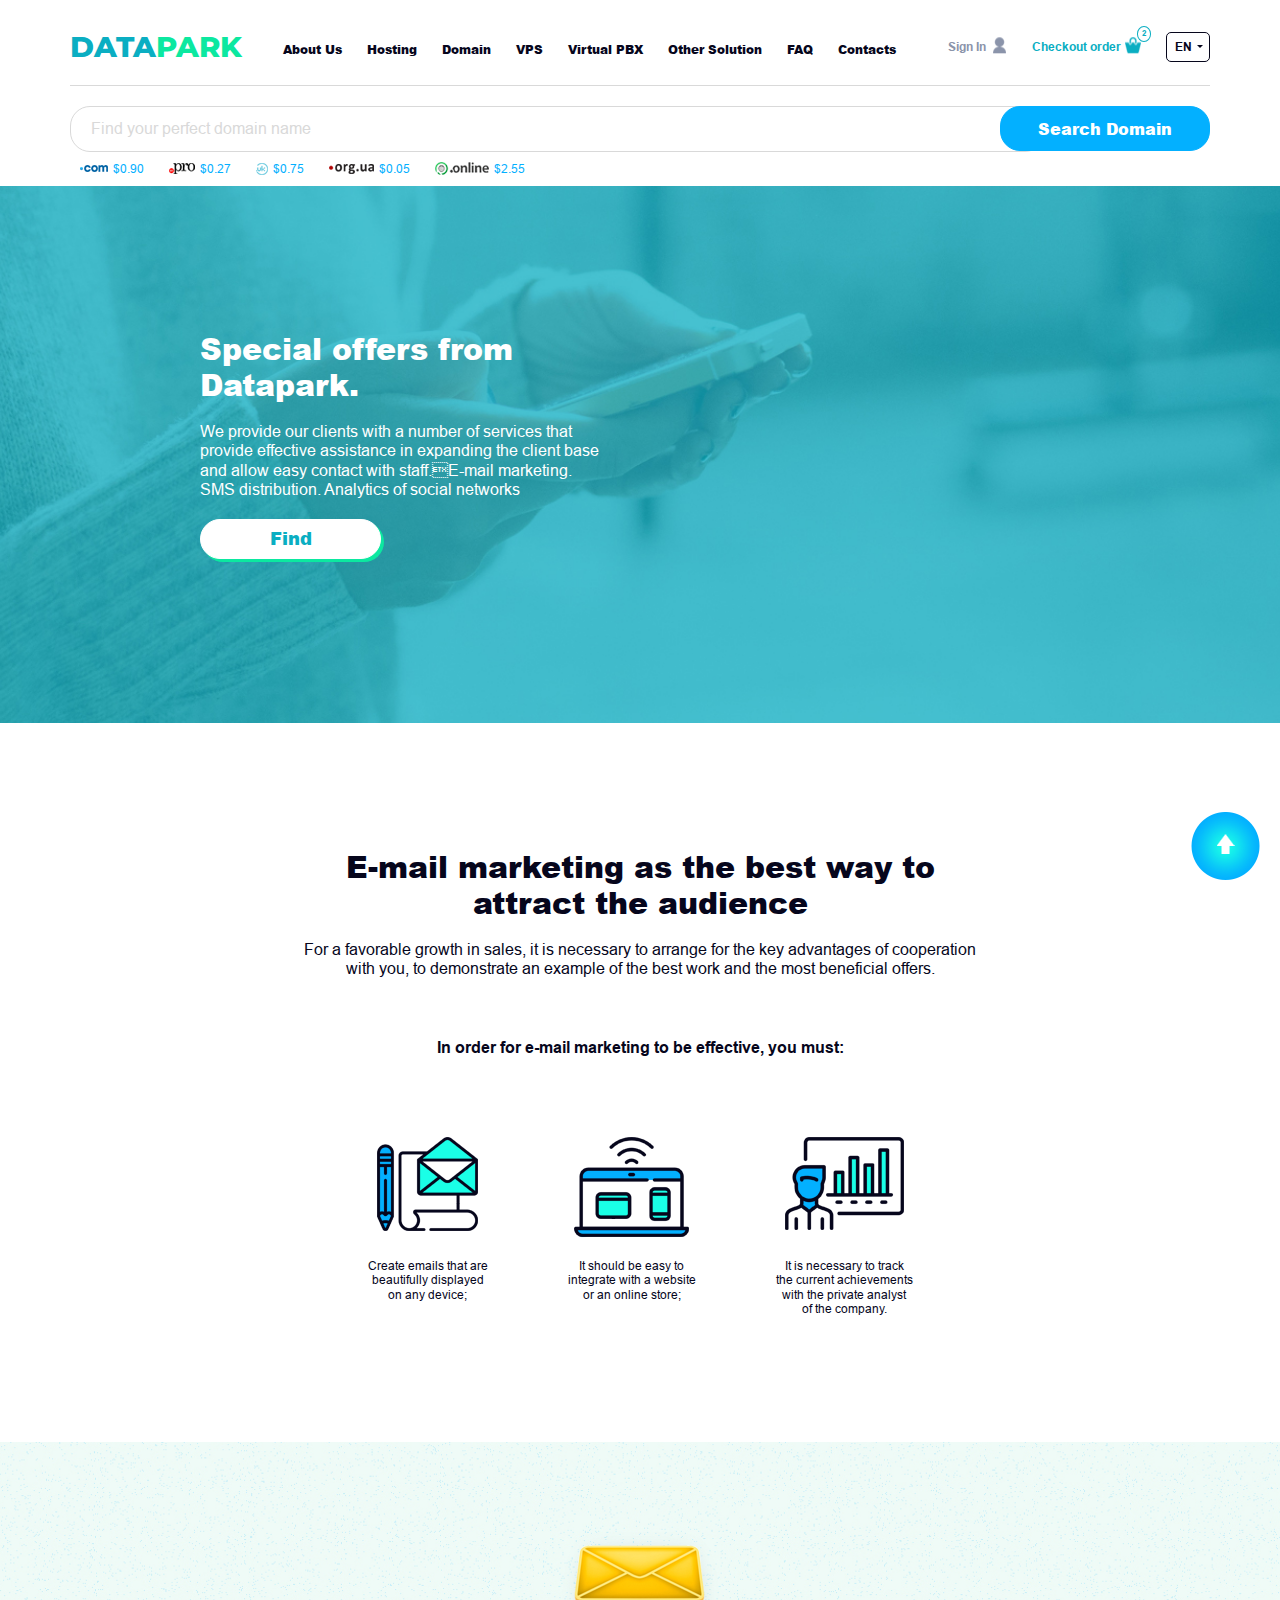
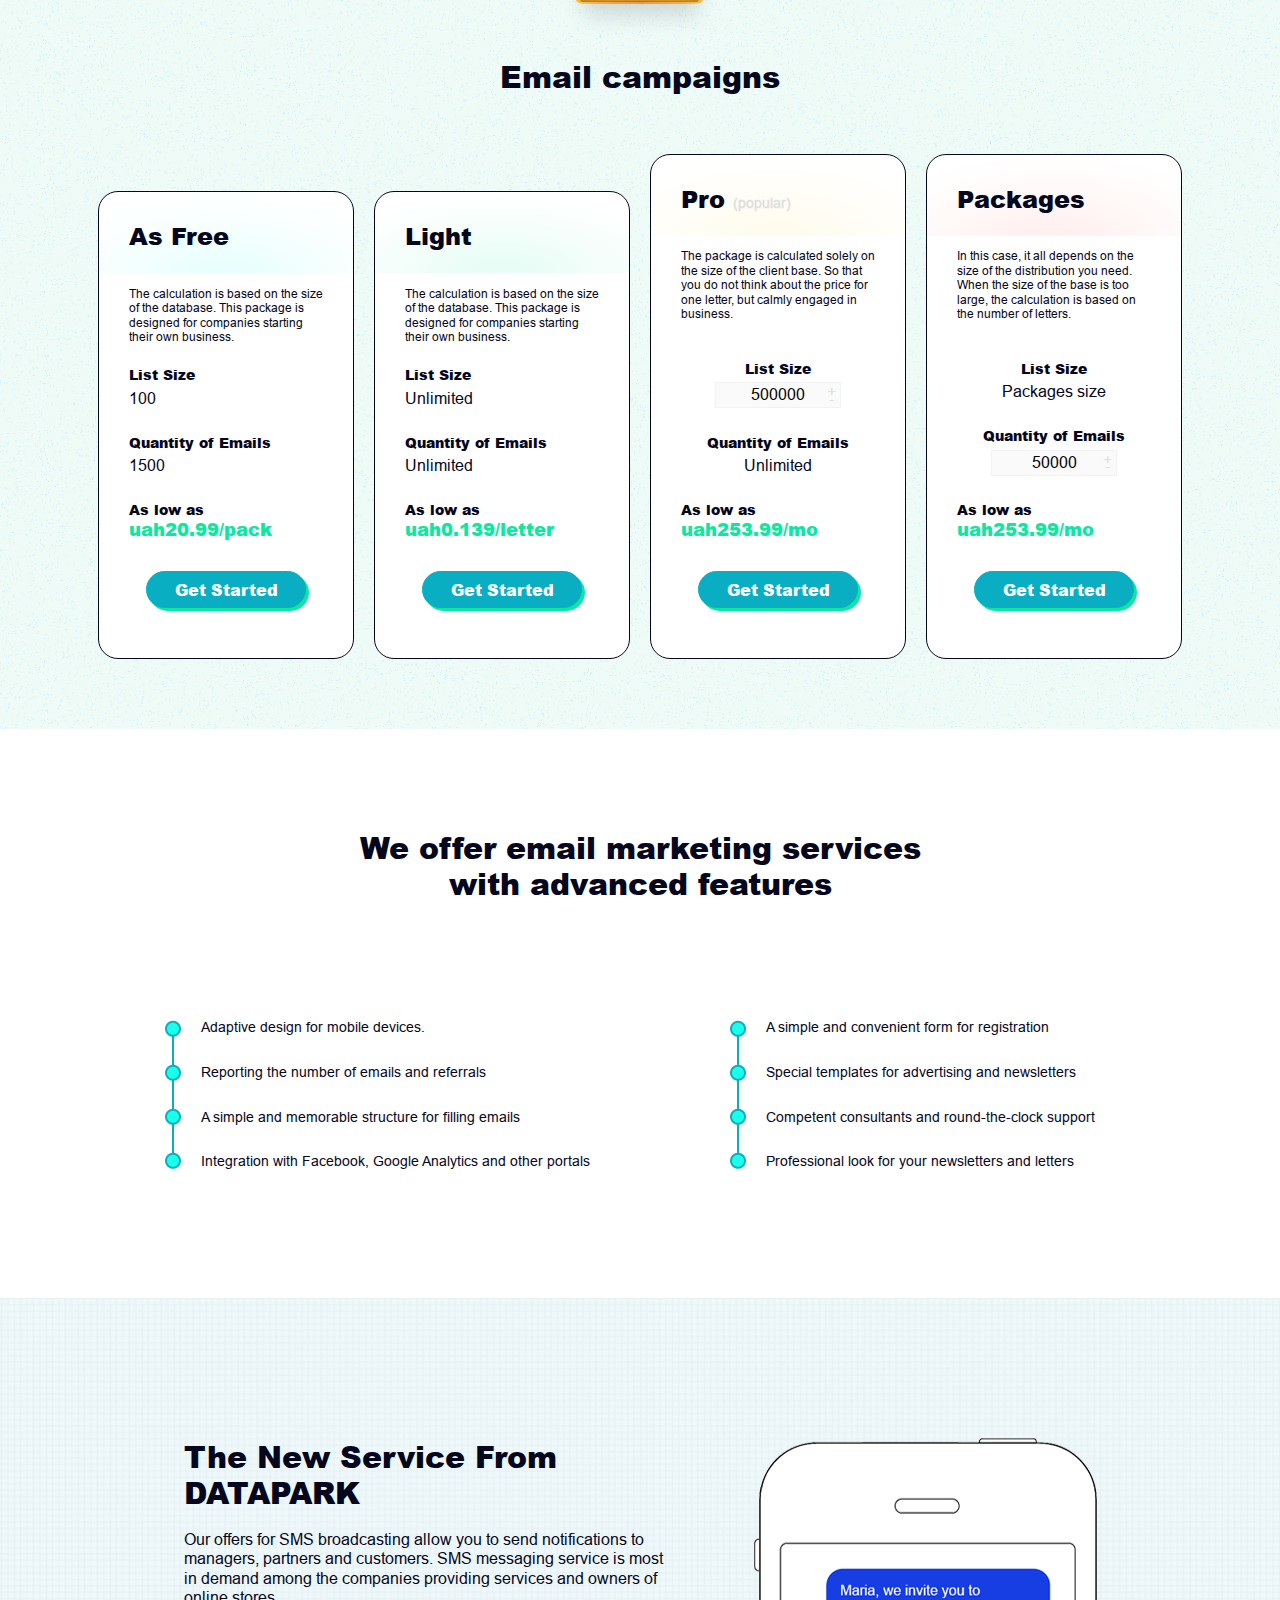
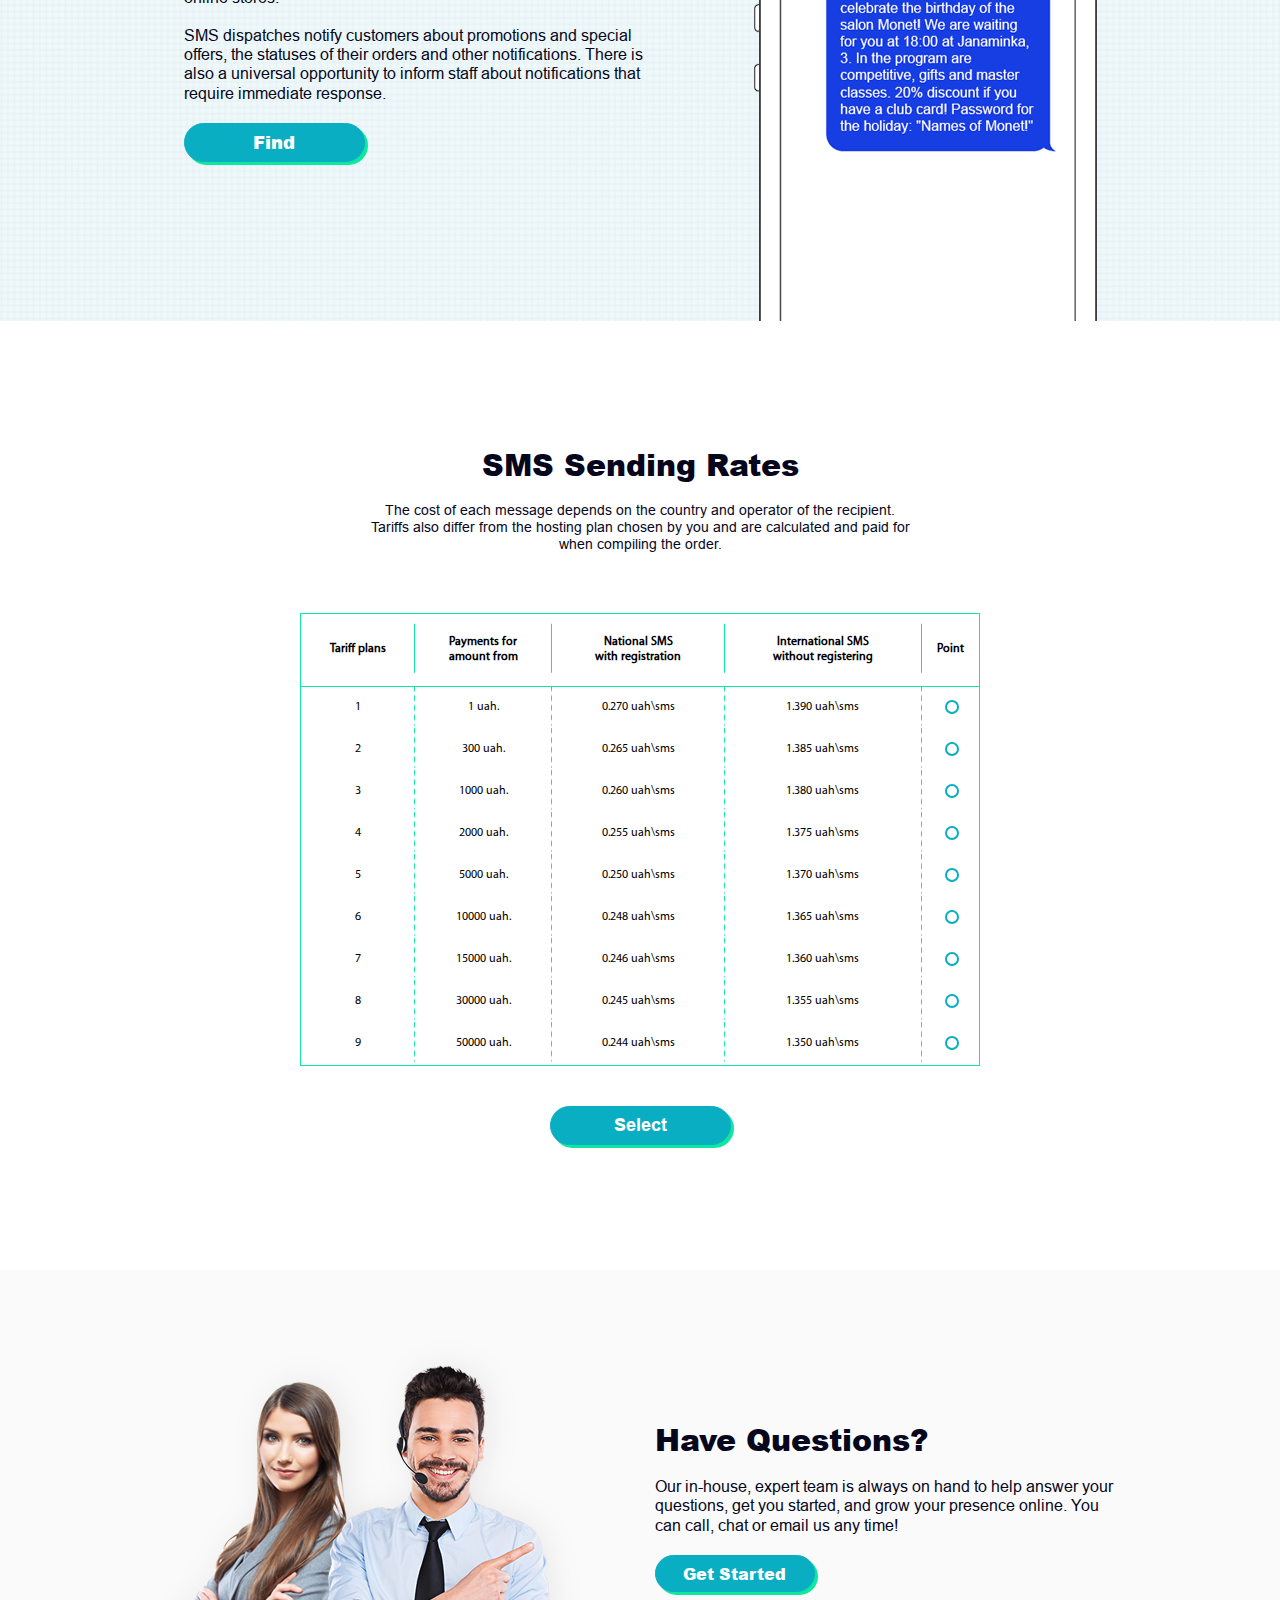
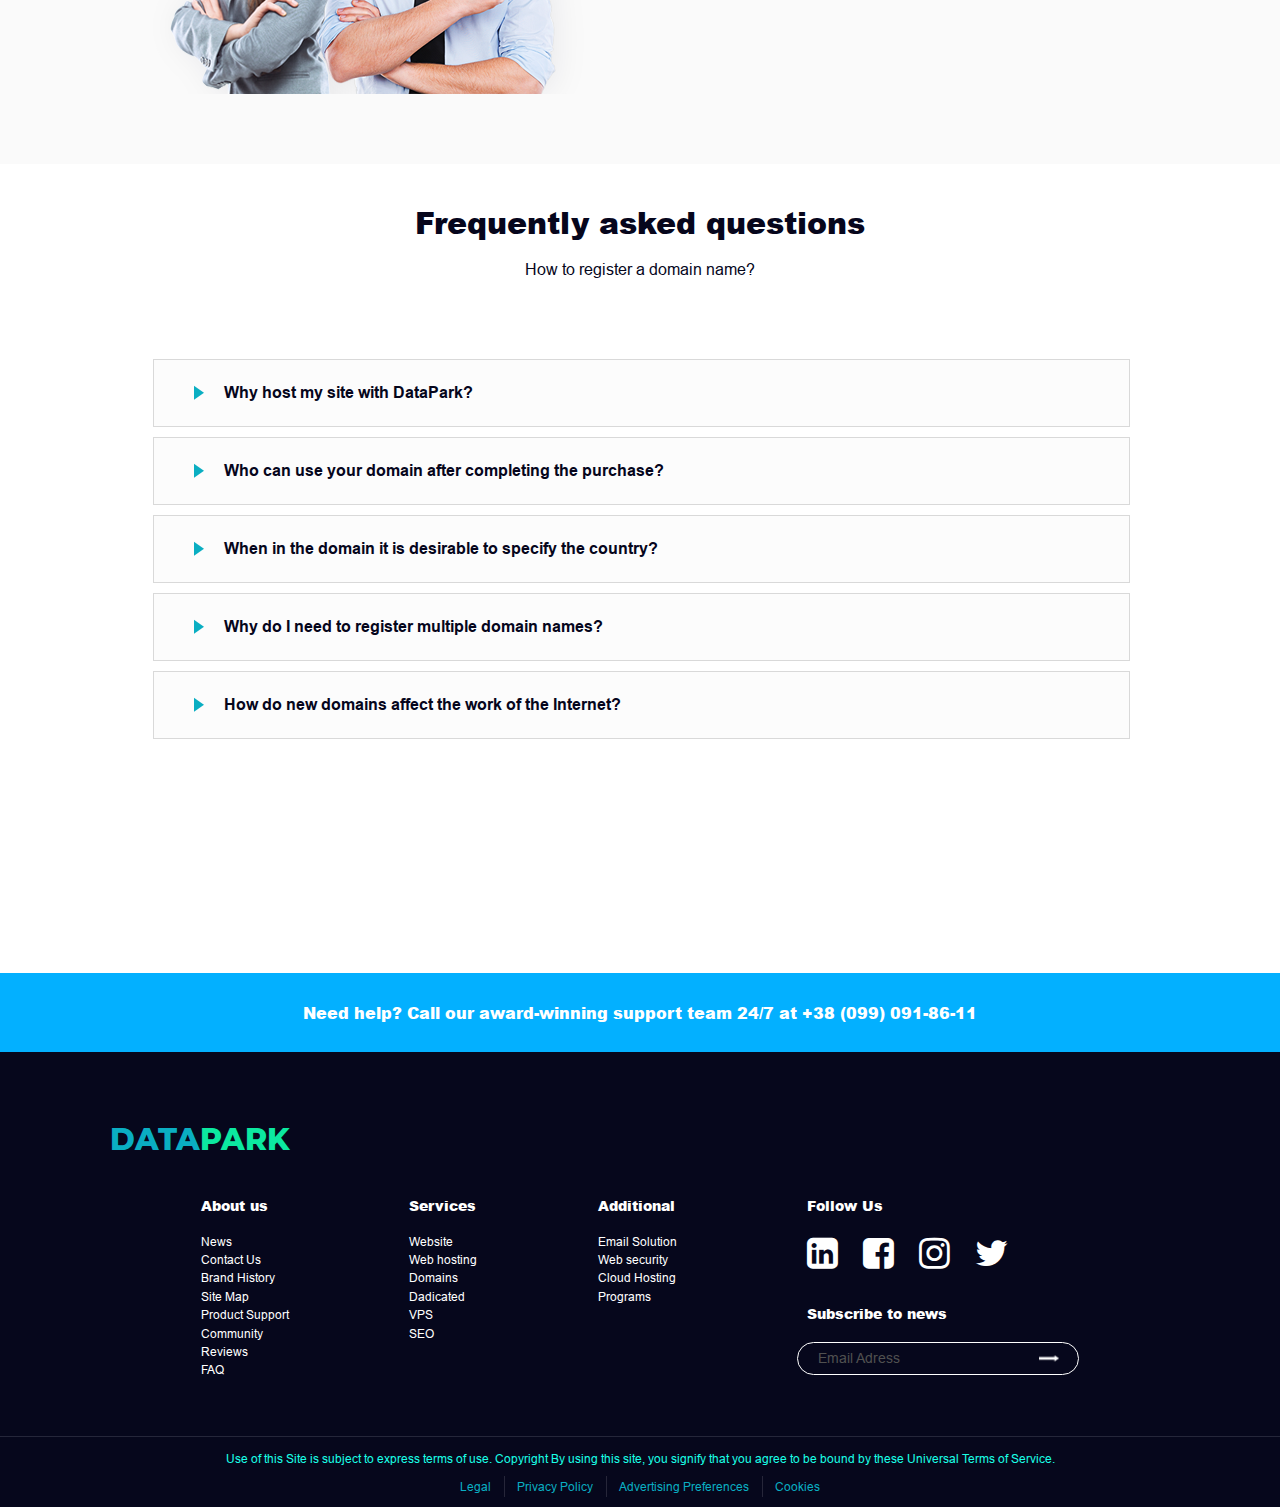
<file: index-solution.html>
<!doctype html>
<html lang="en">
    <head>
        <meta charset="UTF-8">
        <meta name="viewport" content="width=device-width, user-scalable=no, initial-scale=1.0, maximum-scale=1.0, minimum-scale=1.0">
        <meta http-equiv="X-UA-Compatible" content="ie=edge">
        <title>DATAPARK</title>
        <link rel="stylesheet" href="css/owl.carousel.min.css">
        <link rel="stylesheet" href="css/owl.theme.default.min.css">
        <link rel="stylesheet" href="css/fa/css/font-awesome.min.css">
        <link rel="stylesheet" href="css/style.css">
    </head>
    <body>
        <header class="header">
            <div class="container">
                <div class="header__menu">
                    <div class="header__menu-logo">
                        <a href="index.html">data<span>park</span></a>
                    </div>
                    <div class="header__menu-mob">
                        <div class="header__menu-mob-line"></div>
                        <div class="header__menu-mob-line"></div>
                        <div class="header__menu-mob-line"></div>
                    </div>
                    <div class="header__menu-nav">
                        <ul class="nav">
                            <li><a href="index-about.html">About Us</a>
                                <ul class="subnav">
                                    <li><a href="">Web Hosting</a></li>
                                    <li><a href="">Business Hosting</a></li>
                                    <li><a href="">Dedicated Server</a></li>
                                    <li><a href="">Pro Web Design</a></li>
                                    <li><a href="">Protection</a></li>
                                </ul></li>
                            <li><a href="index-hosting.html">Hosting</a></li>
                            <li><a href="index-domain.html">Domain</a></li>
                            <li><a href="index-vps.html">VPS</a></li>
                            <li><a href="index-pbx.html">Virtual PBX</a></li>
                            <li><a href="index-solution.html">Other Solution</a></li>
                            <li><a href="index-faq.html">FAQ</a></li>
                            <li><a href="">Contacts</a></li>
                            <li class="close"><i class="fa fa-times fa-2x" aria-hidden="true"></i></li>
                        </ul>
                    </div>
                    <div class="header__menu-reg">
                        <a href="" class="sign">Sign In</a>
                        <a href="" class="bucket"><span>Checkout order</span>
                            <span class="sum">2</span></a>
                        <div class="lang">
                            <a class="en" href="">EN</a>
                            <a class="ru" href="">RU</a>
                            <div class="change">
                                <input type="radio" id="en" name="lang"><label class="en" for="en">EN</label>
                                <input type="radio" id="ru" name="lang"><label class="ru" for="ru">RU</label>
                            </div>
                        </div>
                    </div>
                </div>
                <div class="header__line">
                    <img src="img/header-line.jpg" alt="">
                </div>
                <div class="header__search">
                    <input type="search" placeholder="Find your perfect domain name">
                    <button type="submit"><span>Search Domain</span><i class="fa fa-search" aria-hidden="true"></i></button>
                </div>
                <div class="header__domain">
                    <div class="header__domain-block">
                        <div>
                            <img src="img/com.png" alt="">
                        </div>
                        <span>$0.90</span>
                    </div>
                    <div class="header__domain-block">
                        <div>
                            <img src="img/pro.png" alt="">
                        </div>
                        <span>$0.27</span>
                    </div>
                    <div class="header__domain-block">
                        <div>
                            <img src="img/uk.png" alt="">
                        </div>
                        <span>$0.75</span>
                    </div>
                    <div class="header__domain-block">
                        <div>
                            <img src="img/org.png" alt="">
                        </div>
                        <span>$0.05</span>
                    </div>
                    <div class="header__domain-block">
                        <div>
                            <img src="img/online.png" alt="">
                        </div>
                        <span>$2.55</span>
                    </div>
                </div>
            </div>
        </header>
        <section class="banner solution">
            <div class="container">
                <h3 class="title">Special offers from
                    Datapark.</h3>
                <p class="title">We provide our clients with a number of services
                    that provide effective assistance in expanding the
                    client base and allow easy contact with staff.E-mail marketing. SMS distribution. Analytics of
                    social networks</p>
                <div class="links">
                    <a href="" class="link xl">Find</a>
                </div>
            </div>
        </section>
        <section class="marketing">
            <div class="container">
                <h3 class="title">E-mail marketing as the best way to
                    attract the audience</h3>
                <p class="title">For a favorable growth in sales, it is necessary to arrange for the key advantages of cooperation
                    with you, to demonstrate an example of the best work and the most beneficial offers.</p>
                <span>In order for e-mail marketing to be effective, you must:</span>
                <div class="marketing__block">
                    <div class="marketing__block-block">
                        <div>
                            <img src="img/note.png" alt="">
                        </div>
                        <p>Create emails that are
                            <br>beautifully displayed
                            <br>on any device;</p>
                    </div>
                    <div class="marketing__block-block">
                        <div>
                            <img src="img/notebook.png" alt="">
                        </div>
                        <p>It should be easy to
                            <br>integrate with a website
                            <br>or an online store;</p>
                    </div>
                    <div class="marketing__block-block">
                        <div>
                            <img src="img/static.png" alt="">
                        </div>
                        <p>It is necessary to track
                            <br>the current achievements
                            <br>with the private analyst
                            <br>of the company.</p>
                    </div>
                </div>
            </div>
        </section>
        <section class="campaigns">
            <div class="container">
                <img src="img/email-campaigns.png" alt="">
                <h3 class="title">Email campaigns</h3>
                <div class="campaigns__block">
                    <div class="campaigns__block-block">
                        <h5 class="title">As Free</h5>
                        <ul class="list">
                            <li><span>The calculation is based on the size of the database. This package is designed for companies starting their own business.</span></li>
                            <li><p>List Size<span>100</span></p></li>
                            <li><p>Quantity of Emails<span>1500</span></p></li>
                            <li><p>As low as</p><h6 class="title price">uah20.99/pack</h6></li>
                        </ul>
                        <div class="links center">
                            <a href="" class="link l">Get Started</a>
                        </div>
                    </div>
                    <div class="campaigns__block-block second">
                        <h5 class="title">Light</h5>
                        <ul class="list">
                            <li><span>The calculation is based on the size of the database. This package is designed for companies starting their own business.</span></li>
                            <li><p>List Size<span>Unlimited</span></p></li>
                            <li><p>Quantity of Emails<span>Unlimited</span></p></li>
                            <li><p>As low as</p><h6 class="title price">uah0.139/letter</h6></li>
                        </ul>
                        <div class="links center">
                            <a href="" class="link l">Get Started</a>
                        </div>
                    </div>
                    <div class="campaigns__block-block third">
                        <h5 class="title">Pro <span>(popular)</span></h5>
                        <ul class="list">
                            <li><span>The package is calculated solely on the size of the client base. So that you do not think about the price for one letter, but calmly engaged in business.</span></li>
                            <li><p>List Size</p>
                            <p class="number"><input type="text" value="500000">
                            <span class="plus">+</span><span class="minus">-</span></p></li>
                            <li><p>Quantity of Emails<span>Unlimited</span></p></li>
                            <li><p>As low as</p><h6 class="title price">uah253.99/mo</h6></li>
                        </ul>
                        <div class="links center">
                            <a href="" class="link l">Get Started</a>
                        </div>
                    </div>
                    <div class="campaigns__block-block fourth">
                        <h5 class="title">Packages</span></h5>
                        <ul class="list">
                            <li><span>In this case, it all depends on the size of the distribution you need. When the size of the base is too large, the calculation is based on the number of letters.</span></li>
                            <li><p>List Size <span>Packages size</span></p>
                            <li><p>Quantity of Emails</p>
                            <p class="number"><input type="text" value="50000">
                                <span class="plus">+</span><span class="minus">-</span></p></li>
                            </li>
                            <li><p>As low as</p><h6 class="title price">uah253.99/mo</h6></li>
                        </ul>
                        <div class="links center">
                            <a href="" class="link l">Get Started</a>
                        </div>
                    </div>
                </div>
            </div>
        </section>
        <section class="features">
            <div class="container">
                <h3 class="title">We offer email marketing services
                    with advanced features</h3>
                <div class="features__block">
                    <div class="features__block-block">
                        <div>
                            <img src="img/features-line.png" alt="">
                        </div>
                        <div>
                            <p>Adaptive design for mobile devices.</p>
                            <p>Reporting the number of emails and referrals</p>
                            <p>A simple and memorable structure for filling emails</p>
                            <p>Integration with Facebook, Google Analytics and other portals</p>
                        </div>
                    </div>
                    <div class="features__block-block">
                        <div>
                            <img src="img/features-line.png" alt="">
                        </div>
                        <div>
                            <p>A simple and convenient form for registration</p>
                            <p>Special templates for advertising and newsletters</p>
                            <p>Competent consultants and round-the-clock support</p>
                            <p>Professional look for your newsletters and letters</p>
                        </div>
                    </div>
                </div>
            </div>
        </section>
        <section class="service">
            <div class="container">
                <div class="service__block">
                    <h3 class="title">The New Service From
                        DATAPARK</h3>
                    <p class="title">Our offers for SMS broadcasting allow you to send notifications to managers, partners and customers. SMS messaging service is most in demand among the companies providing services and owners of online stores.
                        <br>
                        <br>SMS dispatches notify customers about promotions and special offers, the statuses of their orders and other notifications. There is also a universal opportunity to inform staff about notifications that require immediate response.</p>
                    <div class="links">
                        <a href="" class="link xl">Find</a>
                    </div>
                </div>
                <div class="service__block">
                    <img src="img/iPhone.png" alt="">
                </div>
            </div>
        </section>
        <section class="sms">
            <div class="container">
                <h3 class="title">SMS Sending Rates</h3>
                <p class="title">The cost of each message depends on the country and operator of the recipient. Tariffs also differ from the hosting plan chosen by you and are calculated and paid for when compiling the order.</p>
                <div class="sms__block">
                    <table>
                        <tr>
                            <th>Tariff plans</th>
                            <th>Payments for
                                <br>amount from</th>
                            <th>National SMS
                                <br>with registration</th>
                            <th>International SMS
                                <br>without registering</th>
                            <th>Point</th>
                        </tr>
                        <tr>
                            <td>1</td>
                            <td>1 uah.</td>
                            <td>0.270 uah\sms</td>
                            <td>1.390 uah\sms</td>
                            <td><input type="radio" name="tariff"></td>
                        </tr>
                        <tr>
                            <td>2</td>
                            <td>300 uah.</td>
                            <td>0.265 uah\sms</td>
                            <td>1.385 uah\sms</td>
                            <td><input type="radio" name="tariff"></td>
                        </tr>
                        <tr>
                            <td>3</td>
                            <td>1000 uah.</td>
                            <td>0.260 uah\sms</td>
                            <td>1.380 uah\sms</td>
                            <td><input type="radio" name="tariff"></td>
                        </tr>
                        <tr>
                            <td>4</td>
                            <td>2000 uah.</td>
                            <td>0.255 uah\sms</td>
                            <td>1.375 uah\sms</td>
                            <td><input type="radio" name="tariff"></td>
                        </tr>
                        <tr>
                            <td>5</td>
                            <td>5000 uah.</td>
                            <td>0.250 uah\sms</td>
                            <td>1.370  uah\sms</td>
                            <td><input type="radio" name="tariff"></td>
                        </tr>
                        <tr>
                            <td>6</td>
                            <td>10000 uah.</td>
                            <td>0.248 uah\sms</td>
                            <td>1.365 uah\sms</td>
                            <td><input type="radio" name="tariff"></td>
                        </tr>
                        <tr>
                            <td>7</td>
                            <td>15000 uah.</td>
                            <td>0.246 uah\sms</td>
                            <td>1.360 uah\sms</td>
                            <td><input type="radio" name="tariff"></td>
                        </tr>
                        <tr>
                            <td>8</td>
                            <td>30000 uah.</td>
                            <td>0.245 uah\sms</td>
                            <td>1.355 uah\sms</td>
                            <td><input type="radio" name="tariff"></td>
                        </tr>
                        <tr>
                            <td>9</td>
                            <td>50000 uah.</td>
                            <td>0.244 uah\sms</td>
                            <td>1.350 uah\sms</td>
                            <td><input type="radio" name="tariff"></td>
                        </tr>
                    </table>
                    <button type="submit">Select</button>
                </div>
            </div>
        </section>
        <section class="support">
            <div class="container">
                <div class="support__img">
                    <img src="img/expert.png" alt="">
                </div>
                <div class="support__text">
                    <h3 class="title">Have Questions?</h3>
                    <p class="title">Our in-house, expert team is always on hand to help answer your
                        questions, get you started, and grow your presence online.
                        You can call, chat or email us any time!</p>
                    <div class="links">
                        <a href="" class="link l">Get Started</a>
                    </div>
                </div>
            </div>
        </section>
        <section class="question">
            <div class="container">
                <h3 class="title">Frequently asked questions</h3>
                <p class="title">How to register a domain name?</p>
                <div class="question__block">
                    <div class="question__block-block">
                        <div class="open">
                            <div>
                                <img src="img/right.png" alt="">
                            </div>
                            <p class="pretitle">Why host my site with DataPark?</p>
                        </div>
                        <div class="close">
                            <img src="img/domain-question-line.png" alt="">
                            <p>Before you decide on a plan, you need to decide on a hosting company. While some companies rent servers or
                                outsource their technical support, we’re proud to own and manage our servers, as well as our software, security and
                                expert hosting support, which is available 24/7/365.
                                <br>
                                <br>Best of all, since we’ve invested in state-of-the-art technology, we’re proud to offer a 99.99% uptime guarantee AND
                                a money-back guarantee, so you can be sure we’re delivering everything that we promise.</p>
                        </div>
                    </div>
                    <div class="question__block-block">
                        <div class="open">
                            <div>
                                <img src="img/right.png" alt="">
                            </div>
                            <p class="pretitle">Who can use your domain after completing the purchase?</p>
                        </div>
                        <div class="close">
                            <img src="img/domain-question-line.png" alt="">
                            <p>Only you can use the purchased domain after registration.</p>
                        </div>
                    </div>
                    <div class="question__block-block">
                        <div class="open">
                            <div>
                                <img src="img/right.png" alt="">
                            </div>
                            <p class="pretitle">When in the domain it is desirable to specify the country?</p>
                        </div>
                        <div class="close">
                            <img src="img/domain-question-line.png" alt="">
                            <p>Displaying a city or country in a domain name will help your customers identify the company by geographic features.</p>
                        </div>
                    </div>
                    <div class="question__block-block">
                        <div class="open">
                            <div>
                                <img src="img/right.png" alt="">
                            </div>
                            <p class="pretitle">Why do I need to register multiple domain names?</p>
                        </div>
                        <div class="close">
                            <img src="img/domain-question-line.png" alt="">
                            <p>Leading companies provide protection against twins. For this, several domain names are purchased. Twins can buy
                                similar domains in order to attract foreign visitors.</p>
                        </div>
                    </div>
                    <div class="question__block-block">
                        <div class="open">
                            <div>
                                <img src="img/right.png" alt="">
                            </div>
                            <p class="pretitle">How do new domains affect the work of the Internet?</p>
                        </div>
                        <div class="close">
                            <img src="img/domain-question-line.png" alt="">
                            <p>The principle of operation will not change. The new domain affects the company's reflection on the network.</p>
                        </div>
                    </div>
                </div>
            </div>
        </section>
        <div class="help">
            <div class="container">
                <p class="title">
                    Need help? Call our award-winning support team 24/7 at +38 (099) 091-86-11
                </p>
            </div>
        </div>
        <footer class="footer">
            <div class="container">
                <a class="logo" href="index.html">data<span>park</span></a>
                <div class="footer__menu">
                    <div class="footer__menu-block about">
                        <p>About us</p>
                        <a href="">News</a>
                        <a href="">Contact Us</a>
                        <a href="">Brand History</a>
                        <a href="">Site Map</a>
                        <a href="">Product Support</a>
                        <a href="">Community</a>
                        <a href="">Reviews</a>
                        <a href="">FAQ</a>
                    </div>
                    <div class="footer__menu-block services">
                        <p>Services</p>
                        <a href="">Website</a>
                        <a href="">Web hosting</a>
                        <a href="">Domains</a>
                        <a href="">Dadicated</a>
                        <a href="">VPS</a>
                        <a href="">SEO</a>
                    </div>
                    <div class="footer__menu-block additional">
                        <p>Additional</p>
                        <a href="">Email Solution</a>
                        <a href="">Web security</a>
                        <a href="">Cloud Hosting</a>
                        <a href="">Programs</a>
                    </div>
                    <div class="footer__menu-block social">
                        <p>Follow Us</p>
                        <a href=""><i class="fa fa-linkedin-square fa-3x" aria-hidden="true"></i></a>
                        <a href=""><i class="fa fa-facebook-square fa-3x" aria-hidden="true"></i></a>
                        <a href=""><i class="fa fa-instagram fa-3x" aria-hidden="true"></i></a>
                        <a href=""><i class="fa fa-twitter fa-3x" aria-hidden="true"></i></a>
                        <p>Subscribe to news</p>
                        <form action="">
                            <input type="email" placeholder="Email Adress" required>
                            <button type="submit"></button>
                        </form>
                    </div>
                </div>
                <div class="footer__policy">
                    <p>Use of this Site is subject to express terms of use. Copyright By using this site, you signify that you agree to be bound by these Universal Terms of Service.</p>
                    <div>
                        <a href="">Legal</a>
                        <span></span>
                        <a href="">Privacy Policy</a>
                        <span></span>
                        <a href="">Advertising Preferences</a>
                        <span></span>
                        <a href="">Cookies</a>
                    </div>
                </div>
            </div>
            <div class="footer__line">
                <img src="img/footer-line.jpg" alt="">
            </div>
        </footer>
        <div id="toTop"><img src="img/toTop.png" alt=""></div>
        <script src="js/jq.js"></script>
        <script src="js/owl.carousel.min.js"></script>
        <script src="js/main.js"></script>
    </body>
</html>
</file>
<file: css/style.css>
@font-face {
  font-family: "Arial";
  src: url("../fonts/Arial.woff");
}

@font-face {
  font-family: "Arial-Black";
  src: url("../fonts/Arial-Black.woff");
}

@font-face {
  font-family: "Arial-Bold";
  src: url("../fonts/Arial-Bold.woff");
}

@font-face {
  font-family: "Arial-Italic";
  src: url("../fonts/Arial-Italic.woff");
}

@font-face {
  font-family: "Montserrat-ExtraBold";
  src: url("../fonts/Montserrat-ExtraBold.woff");
}

@font-face {
  font-family: "MyriadPro-Regular";
  src: url("../fonts/MyriadPro-Regular.woff");
}

html, body {
  margin: 0;
  padding: 0;
  font-size: 20px;
  line-height: 1.2;
}

body {
  background: #ffffff;
}

.container {
  width: 57rem;
  margin: 0 auto;
}

@media (max-width: 1199px) {
  .container {
    width: 96%;
    padding: 0 2%;
  }
}

h3.title {
  font-family: "Arial-Black", sans-serif;
  font-size: 1.5rem;
  color: #06061c;
  margin: 0 auto;
}

@media (max-width: 767px) {
  h3.title {
    font-size: 1.2rem;
  }
}

p.title {
  font-family: "Arial", sans-serif;
  font-size: 0.8rem;
  color: #ffffff;
  margin: 0 auto;
}

.links {
  margin: 1rem auto;
  min-height: auto !important;
}

.links a.link {
  display: inline-block;
  text-decoration: none;
  text-align: center;
  font-family: "Arial-Black", sans-serif;
  font-size: 0.8rem;
  color: #fff;
  border: 1px solid #0aaec2;
  -webkit-border-radius: 1rem;
  -moz-border-radius: 1rem;
  -ms-border-radius: 1rem;
  border-radius: 1rem;
  background: #0aaec2;
  padding: 0.4rem;
  box-shadow: 3px 3px 0px #0ce8a0;
  -webkit-box-shadow: 3px 3px 0px #0ce8a0;
  box-sizing: border-box;
  -webkit-box-sizing: border-box;
}

.links a.link:hover {
  border: 1px solid #0ce8a0;
  background: #0ce8a0;
  box-shadow: 3px 3px 0px #0aaec2;
  -webkit-box-shadow: 3px 3px 0px #0aaec2;
}

.links a.link.xl {
  min-width: 9.05rem;
  font-size: 0.9rem;
}

.links a.link.l {
  min-width: 8rem;
}

.links a.link.s {
  min-width: 5.85rem;
  font-size: 0.6rem;
}

@media (max-width: 979px) {
  .links a.link.s {
    min-width: 4.85rem;
  }
}

@media (max-width: 767px) {
  .links a.link.s {
    min-width: 5.85rem;
  }
}

.links.center {
  text-align: center;
}

h6.title {
  font-family: "Arial-Black", sans-serif;
  font-size: 0.9rem;
  color: #06061c;
  text-align: center;
  margin: 1rem auto;
}

h5.title {
  font-family: "Arial-Black", sans-serif;
  font-size: 1.2rem;
  color: #06061c;
  margin: 0 auto;
}

h6.title.price {
  color: #0ce8a0;
  margin: 0;
  text-align: left;
}

ul.list {
  margin: 0;
  padding: 0;
  list-style-type: none;
}

ul.list li {
  padding: 0.35rem 0;
}

ul.list li p {
  font-family: "Arial-Black", sans-serif;
  font-size: 0.6rem;
  color: #06061c;
  margin: 0 auto;
}

ul.list li p span {
  display: inline;
}

ul.list li span {
  font-family: "Arial", sans-serif;
  font-size: 0.6rem;
  color: #06061c;
  margin: 0 auto;
  display: inline-block;
}

button:focus {
  outline: none;
}

#toTop {
  position: fixed;
  bottom: 1rem;
  right: 1rem;
  cursor: pointer;
}

@media (max-width: 979px) {
  #toTop {
    width: 1.75rem;
    height: 1.75rem;
  }
}

#toTop img {
  display: block;
}

@media (max-width: 979px) {
  #toTop img {
    width: 100%;
  }
}

.rotate {
  transform: rotate(90deg);
  -webkit-transform: rotate(90deg);
}

.header {
  padding: 1.5rem 0 0.5rem;
}

.header__menu {
  display: -webkit-flex;
  display: flex;
  justify-content: space-between;
  -webkit-justify-content: space-between;
  align-items: center;
  -webkit-align-items: center;
  position: relative;
}

@media (max-width: 1199px) {
  .header__menu {
    flex-wrap: wrap;
    -webkit-flex-wrap: wrap;
    justify-content: center;
    -webkit-justify-content: center;
  }
}

@media (max-width: 767px) {
  .header__menu {
    justify-content: space-between;
    -webkit-justify-content: space-between;
  }
}

@media (max-width: 576px) {
  .header__menu {
    justify-content: space-around;
  }
}

.header__menu-mob {
  display: none;
  order: 1;
  -webkit-order: 1;
}

@media (max-width: 767px) {
  .header__menu-mob {
    display: block;
  }
}

.header__menu-mob-line {
  width: 1.5rem;
  height: 0.1rem;
  background: #06061c;
  margin: 0.25rem 0;
}

.header__menu-logo {
  width: 9rem;
}

@media (max-width: 1199px) {
  .header__menu-logo {
    order: 1;
    -webkit-order: 1;
    margin: 0 1rem;
  }
}

@media (max-width: 767px) {
  .header__menu-logo {
    order: 2;
    -webkit-order: 2;
    margin: 0;
  }
}

@media (max-width: 576px) {
  .header__menu-logo {
    order: 1;
    -webkit-order: 1;
    width: 100%;
    text-align: center;
    margin: 0 auto 1rem;
  }
}

.header__menu-logo a {
  display: block;
  text-transform: uppercase;
  text-decoration: none;
  font-family: "Montserrat-ExtraBold", sans-serif;
  font-size: 1.45rem;
  color: #0aaec2;
  margin: 0 auto;
}

.header__menu-logo a span {
  color: #0ce8a0;
}

.header__menu-nav {
  width: 32.65rem;
}

@media (max-width: 1199px) {
  .header__menu-nav {
    order: 3;
    -webkit-order: 3;
    width: 100%;
    text-align: center;
    padding: 0.5rem 0;
  }
}

@media (max-width: 767px) {
  .header__menu-nav {
    display: none;
    width: 100%;
    position: fixed;
    top: 0;
    left: 50%;
    transform: translateX(-50%);
    -webkit-transform: translateX(-50%);
    height: 100%;
    overflow: scroll;
    z-index: 9999;
    background: rgba(6, 6, 28, 0.9);
  }
}

.header__menu-nav ul.nav {
  margin: 0;
  padding: 0;
  list-style-type: none;
}

@media (max-width: 767px) {
  .header__menu-nav ul.nav {
    width: 50%;
    margin: 0 auto;
  }
}

.header__menu-nav ul.nav li {
  display: inline-block;
}

@media (max-width: 767px) {
  .header__menu-nav ul.nav li {
    display: block;
  }
}

.header__menu-nav ul.nav li a {
  text-decoration: none;
  font-family: "Arial-Black", sans-serif;
  font-size: 0.6rem;
  color: #06061c;
  display: block;
  margin: 0 auto;
  padding: 0 0.5rem;
}

@media (max-width: 767px) {
  .header__menu-nav ul.nav li a {
    font-size: 0.8rem;
    margin: 1rem auto;
    color: #ffffff;
  }
}

.header__menu-nav ul.nav li ul.subnav {
  position: absolute;
  top: 3rem;
  left: 0;
  margin: 0;
  padding: 1rem 0 0 4rem;
  list-style-type: none;
  width: 100%;
  background: #ffffff;
  min-height: 4rem;
  z-index: 9;
  display: none;
}

@media (max-width: 1199px) {
  .header__menu-nav ul.nav li ul.subnav {
    top: 5.5rem;
    padding: 1rem 0 0;
  }
}

@media (max-width: 767px) {
  .header__menu-nav ul.nav li ul.subnav {
    position: static;
    padding: 0;
    width: auto;
    background: transparent;
  }
}

.header__menu-nav ul.nav li ul.subnav li {
  display: inline-block;
}

@media (max-width: 767px) {
  .header__menu-nav ul.nav li ul.subnav li {
    display: block;
  }
}

.header__menu-nav ul.nav li ul.subnav li a {
  font-family: "Arial", sans-serif;
  font-size: 0.7rem;
  color: #0aaec2;
  text-decoration: underline;
}

.header__menu-nav ul.nav li.close {
  display: none;
}

@media (max-width: 767px) {
  .header__menu-nav ul.nav li.close {
    display: block;
    position: absolute;
    top: 0.5rem;
    right: 1rem;
  }
}

.header__menu-nav ul.nav li.close i {
  color: #ffffff;
}

.header__menu-reg {
  width: 13.1rem;
  display: -webkit-flex;
  display: flex;
  justify-content: space-between;
  -webkit-justify-content: space-between;
  align-items: center;
  -webkit-align-items: center;
}

@media (max-width: 1199px) {
  .header__menu-reg {
    order: 2;
    -webkit-order: 2;
    margin: 0 1rem;
  }
}

@media (max-width: 767px) {
  .header__menu-reg {
    width: 9rem;
    margin: 0;
  }
}

.header__menu-reg a {
  text-decoration: none;
  font-family: "Arial-Bold", sans-serif;
  font-size: 0.6rem;
  color: #8b94aa;
  display: inline-block;
}

.header__menu-reg a img {
  display: inline-block;
  margin: 0 0.4rem;
}

.header__menu-reg a.sign {
  position: relative;
}

.header__menu-reg a.sign:after {
  content: url("../img/sign.png");
  position: absolute;
  top: 50%;
  right: -1rem;
  transform: translateY(-50%);
  -webkit-transform: translateY(-50%);
}

.header__menu-reg a.bucket {
  color: #0aaec2;
  position: relative;
}

@media (max-width: 767px) {
  .header__menu-reg a.bucket span {
    display: none;
  }
}

.header__menu-reg a.bucket span.sum {
  font-size: 0.4rem;
  border: 1px solid #0aaec2;
  -webkit-border-radius: 50%;
  -moz-border-radius: 50%;
  -ms-border-radius: 50%;
  border-radius: 50%;
  padding: 0.1rem 0.2rem;
  position: absolute;
  top: -0.7rem;
  right: -1.5rem;
  display: block;
}

@media (max-width: 767px) {
  .header__menu-reg a.bucket span.sum {
    top: -0.9rem;
  }
}

.header__menu-reg a.bucket:before {
  content: url("../img/bucket.png");
  position: absolute;
  top: 50%;
  right: -1rem;
  transform: translateY(-50%);
  -webkit-transform: translateY(-50%);
}

.header__menu-reg .lang {
  width: 2.1rem;
  border: 1px solid #06061c;
  -webkit-border-radius: 0.25rem;
  -moz-border-radius: 0.25rem;
  -ms-border-radius: 0.25rem;
  border-radius: 0.25rem;
  padding: 0.34rem 0;
  position: relative;
}

.header__menu-reg .lang a {
  display: block;
  color: #06061c;
  margin-left: 0.4rem;
}

.header__menu-reg .lang a.ru {
  display: none;
}

.header__menu-reg .lang .change {
  display: none;
  position: absolute;
  top: 1.5rem;
  left: 0;
  padding: 0.25rem 0;
  width: 2.1rem;
  text-align: center;
  border: 1px solid #06061c;
  -webkit-border-radius: 0.25rem;
  -moz-border-radius: 0.25rem;
  -ms-border-radius: 0.25rem;
  border-radius: 0.25rem;
  background: #ffffff;
  z-index: 99;
}

.header__menu-reg .lang .change label {
  font-family: "Arial-Bold", sans-serif;
  font-size: 0.6rem;
  display: block;
  cursor: pointer;
  margin: 0.3rem auto;
}

.header__menu-reg .lang .change input {
  display: none;
}

.header__menu-reg .lang:after {
  content: url("../img/arrow-down.png");
  position: absolute;
  bottom: 0.4rem;
  right: 0.3rem;
  pointer-events: none;
}

.header__line img {
  display: block;
  width: 100%;
  margin: 1rem auto;
}

.header__search {
  position: relative;
}

@media (max-width: 576px) {
  .header__search {
    max-width: 14rem;
    margin: 0 auto;
  }
}

.header__search input {
  border: 1px solid #d9d9d9;
  -webkit-border-radius: 1rem;
  -moz-border-radius: 1rem;
  -ms-border-radius: 1rem;
  border-radius: 1rem;
  background: transparent;
  width: 100%;
  max-width: 48.75rem;
  padding: 0.5rem 0 0.5rem 1rem;
  font-family: "Arial", sans-serif;
  font-size: 0.8rem;
  color: #000000;
  line-height: 1.5;
}

@media (max-width: 576px) {
  .header__search input {
    padding: 0.25rem 0 0.25rem 1rem;
  }
}

.header__search input::-webkit-input-placeholder {
  font-family: "Arial", sans-serif;
  font-size: 0.8rem;
  color: #d9d9d9;
}

@media (max-width: 576px) {
  .header__search input::-webkit-input-placeholder {
    font-size: 0.6rem;
  }
}

.header__search input:-moz-placeholder {
  font-family: "Arial", sans-serif;
  font-size: 0.8rem;
  color: #d9d9d9;
}

@media (max-width: 576px) {
  .header__search input:-moz-placeholder {
    font-size: 0.6rem;
  }
}

.header__search input::-moz-placeholder {
  font-family: "Arial", sans-serif;
  font-size: 0.8rem;
  color: #d9d9d9;
}

@media (max-width: 576px) {
  .header__search input::-moz-placeholder {
    font-size: 0.6rem;
  }
}

.header__search input:-ms-input-placeholder {
  font-family: "Arial", sans-serif;
  font-size: 0.8rem;
  color: #d9d9d9;
}

@media (max-width: 576px) {
  .header__search input:-ms-input-placeholder {
    font-size: 0.6rem;
  }
}

.header__search input:focus {
  outline: none;
}

.header__search button {
  min-width: 10.5rem;
  box-sizing: border-box;
  -webkit-box-sizing: border-box;
  border: 1px solid #03b0ff;
  -webkit-border-radius: 1rem;
  -moz-border-radius: 1rem;
  -ms-border-radius: 1rem;
  border-radius: 1rem;
  background: #03b0ff;
  font-family: "Arial-Black", sans-serif;
  font-size: 0.8rem;
  color: #fff;
  text-align: center;
  padding: 0.5rem;
  cursor: pointer;
  position: absolute;
  top: 0;
  right: 0;
}

@media (max-width: 576px) {
  .header__search button {
    min-width: 3rem;
    background: transparent;
    border: transparent;
  }
}

@media (max-width: 576px) {
  .header__search button span {
    display: none;
  }
}

.header__search button i {
  display: none;
}

@media (max-width: 576px) {
  .header__search button i {
    display: block;
    color: #03b0ff;
  }
}

.header__search button:hover {
  border: 1px solid #0aaec2;
  background: #0aaec2;
}

@media (max-width: 576px) {
  .header__search button:hover {
    border: transparent;
    background: transparent;
  }
}

.header__domain {
  display: -webkit-flex;
  display: flex;
  margin: 0.5rem auto 0;
}

@media (max-width: 576px) {
  .header__domain {
    max-width: 14rem;
    flex-wrap: wrap;
    -webkit-flex-wrap: wrap;
  }
}

.header__domain-block {
  display: -webkit-flex;
  display: flex;
  align-items: center;
  -webkit-align-items: center;
  margin: 0 0.5rem;
}

@media (max-width: 576px) {
  .header__domain-block {
    margin: 0.25rem 0.5rem;
  }
}

.header__domain-block div img {
  display: block;
}

.header__domain-block span {
  display: block;
  font-family: "Arial", sans-serif;
  font-size: 0.6rem;
  color: #03b0ff;
  margin: 0 0.25rem;
}

.header.domain {
  padding: 1rem 0;
}

/*                     MAIN PAGE                             */
.slider {
  position: relative;
}

.slider__first {
  background: url("../img/slider-first-bg.jpg") no-repeat center;
  background-size: cover;
  padding: 1.5rem 0;
}

.slider__first .container {
  display: -webkit-flex;
  display: flex;
  justify-content: space-between;
  -webkit-justify-content: space-between;
  align-items: center;
  -webkit-align-items: center;
  max-width: 48.75rem;
}

.slider__first-text {
  max-width: 21rem;
}

@media (max-width: 979px) {
  .slider__first-text {
    padding-left: 1rem;
  }
}

@media (max-width: 576px) {
  .slider__first-text {
    width: 100%;
    padding: 2rem 0;
    text-align: center;
    max-width: 14rem;
    margin: 0 auto;
  }
}

.slider__first-text h3.title span {
  display: block;
  font-family: "Arial", sans-serif;
  font-size: 0.8rem;
  margin: 0.5rem auto 0;
}

.slider__first-img {
  width: 27.75rem;
}

@media (max-width: 979px) {
  .slider__first-img {
    width: 50%;
  }
}

@media (max-width: 767px) {
  .slider__first-img {
    width: 70%;
  }
}

@media (max-width: 576px) {
  .slider__first-img {
    display: none;
  }
}

.slider__first-img img {
  display: block;
  margin: 0 auto;
  width: auto !important;
}

@media (max-width: 979px) {
  .slider__first-img img {
    width: 100% !important;
  }
}

.slider .owl-dots {
  text-align: center;
  position: absolute;
  bottom: 1rem;
  left: 50%;
  transform: translateX(-50%);
  -webkit-transform: translateX(-50%);
}

.slider .owl-dot {
  display: inline-block;
  width: 0.45rem;
  height: 0.45rem;
  background-color: transparent;
  border: 0.1rem solid #0aaec2;
  -webkit-border-radius: 50%;
  -moz-border-radius: 50%;
  -ms-border-radius: 50%;
  border-radius: 50%;
  margin: 0 0.15rem;
}

.slider .owl-dot.active {
  background-color: #1affe7;
}

.proposition {
  background: url("../img/proposition-bg.jpg") no-repeat center;
  background-size: cover;
  max-height: 674px;
}

@media (max-width: 767px) {
  .proposition {
    max-height: 100%;
  }
}

.proposition h3.title {
  color: #ffffff;
  text-align: center;
  padding-top: 6rem;
}

@media (max-width: 767px) {
  .proposition h3.title {
    padding-top: 3rem;
  }
}

@media (max-width: 576px) {
  .proposition h3.title {
    max-width: 14rem;
    margin: 0 auto;
  }
}

.proposition p.title {
  text-align: center;
  max-width: 16.5rem;
  margin: 1rem auto;
}

@media (max-width: 576px) {
  .proposition p.title {
    max-width: 14rem;
  }
}

.proposition__block {
  padding-top: 1.8rem;
  display: -webkit-flex;
  display: flex;
  justify-content: space-around;
  -webkit-justify-content: space-around;
}

@media (max-width: 767px) {
  .proposition__block {
    flex-wrap: wrap;
    -webkit-flex-wrap: wrap;
    max-width: 27.5rem;
    margin: 0 auto;
    justify-content: center;
    -webkit-justify-content: center;
  }
}

@media (max-width: 576px) {
  .proposition__block {
    max-width: 14rem;
  }
}

.proposition__block-block {
  border: 1px solid #06061c;
  -webkit-border-radius: 1rem;
  -moz-border-radius: 1rem;
  -ms-border-radius: 1rem;
  border-radius: 1rem;
  background-color: #ffffff;
  background-image: url("../img/main-green.png");
  background-repeat: no-repeat;
  background-size: contain;
  background-position: 0px 35px;
  width: 32%;
  max-width: 12.4rem;
  padding: 1rem 1rem;
}

@media (max-width: 979px) {
  .proposition__block-block {
    width: 26%;
  }
}

@media (max-width: 767px) {
  .proposition__block-block {
    width: 100%;
    margin: 1rem auto;
  }
}

.proposition__block-block .image {
  margin: 1rem auto;
  min-height: 4.5rem;
}

.proposition__block-block .image img {
  display: block;
  margin: 0 auto;
}

@media (max-width: 979px) {
  .proposition__block-block h6.title {
    font-size: 0.8rem;
  }
}

@media (max-width: 767px) {
  .proposition__block-block h6.title {
    font-size: 0.9rem;
  }
}

@media (max-width: 979px) {
  .proposition__block-block h6.title.price {
    font-size: 0.9rem;
  }
}

.proposition__block-block ul.list {
  padding: 0 1rem;
  min-height: 11.1rem;
  display: -webkit-flex;
  display: flex;
  flex-direction: column;
  -webkit-flex-direction: column;
  justify-content: space-between;
  -webkit-justify-content: space-between;
}

@media (max-width: 979px) {
  .proposition__block-block ul.list {
    min-height: 11.8rem;
    padding: 0;
  }
}

@media (max-width: 767px) {
  .proposition__block-block ul.list {
    min-height: 11.1rem;
    padding: 0 1rem;
  }
}

.proposition__block-block ul.list li:last-child {
  padding-top: 0.5rem;
}

.weDo {
  padding: 13rem 0 7rem;
}

@media (max-width: 767px) {
  .weDo {
    padding: 5rem 0;
  }
}

@media (max-width: 576px) {
  .weDo {
    padding: 2rem 0;
  }
}

.weDo h3.title {
  text-align: center;
}

.weDo p.title {
  color: #343737;
  text-align: center;
  margin: 1rem auto;
  max-width: 26rem;
}

@media (max-width: 576px) {
  .weDo p.title {
    max-width: 14rem;
  }
}

.weDo__block {
  display: -webkit-flex;
  display: flex;
  justify-content: space-around;
  -webkit-justify-content: space-around;
  padding-top: 2rem;
  max-width: 49.5rem;
  margin: 0 auto;
}

@media (max-width: 767px) {
  .weDo__block {
    max-width: 27.5rem;
    margin: 0 auto;
    flex-wrap: wrap;
    -webkit-flex-wrap: wrap;
  }
}

@media (max-width: 576px) {
  .weDo__block {
    max-width: 14rem;
  }
}

.weDo__block-block {
  width: 25%;
}

@media (max-width: 767px) {
  .weDo__block-block {
    width: 50%;
  }
}

@media (max-width: 576px) {
  .weDo__block-block {
    width: 100%;
    margin: 0.5rem auto;
  }
}

.weDo__block-block div {
  min-height: 5.6rem;
  margin: 1rem auto;
  position: relative;
}

.weDo__block-block div img {
  display: block;
  margin: 0 auto;
  position: absolute;
  bottom: 0;
  left: 50%;
  transform: translateX(-50%);
  -webkit-transform: translateX(-50%);
}

.weDo__block-block p {
  font-family: "Arial", sans-serif;
  font-size: 0.6rem;
  color: #06061c;
  margin: 0 auto;
  text-align: center;
}

@media (max-width: 979px) {
  .weDo__block-block p {
    font-size: 0.55rem;
  }
}

@media (max-width: 767px) {
  .weDo__block-block p {
    font-size: 0.6rem;
  }
}

.cloud {
  background: url("../img/cloud-bg.jpg") no-repeat center;
  background-size: cover;
  padding: 8.75rem 0;
}

@media (max-width: 767px) {
  .cloud {
    padding: 4rem 0;
  }
}

.cloud h3.title {
  color: #ffffff;
  text-align: center;
}

.cloud p.title {
  text-align: center;
  max-width: 28rem;
  margin: 1rem auto;
}

@media (max-width: 576px) {
  .cloud p.title {
    max-width: 14rem;
  }
}

.paymoment {
  padding: 6.5rem 0;
}

@media (max-width: 767px) {
  .paymoment {
    padding: 3rem 0;
  }
}

.paymoment .container {
  display: -webkit-flex;
  display: flex;
  justify-content: center;
  -webkit-justify-content: center;
  align-items: center;
  -webkit-align-items: center;
}

@media (max-width: 767px) {
  .paymoment .container {
    flex-wrap: wrap;
    -webkit-flex-wrap: wrap;
  }
}

.paymoment__block {
  width: 35%;
  padding-left: 4rem;
}

@media (max-width: 1199px) {
  .paymoment__block {
    padding-left: 0;
  }
}

@media (max-width: 979px) {
  .paymoment__block {
    width: 40%;
  }
}

@media (max-width: 767px) {
  .paymoment__block {
    width: 100%;
    max-width: 27.5rem;
    margin: 0 auto;
    padding: 1rem 0;
  }
}

@media (max-width: 576px) {
  .paymoment__block {
    max-width: 14rem;
  }
}

@media (max-width: 767px) {
  .paymoment__block h3.title {
    text-align: center;
  }
}

.paymoment__block p.title {
  color: #06061c;
  margin: 1rem 0;
}

@media (max-width: 767px) {
  .paymoment__block p.title {
    text-align: center;
    max-width: 20rem;
    margin: 1rem auto;
  }
}

@media (max-width: 767px) {
  .paymoment__block .links {
    text-align: center;
    margin: 0 auto;
    width: 100%;
  }
}

.paymoment__block div {
  margin: 0.5px 0.5px;
}

@media (max-width: 979px) {
  .paymoment__block div {
    width: 30%;
  }
}

.paymoment__block div img {
  display: block;
  margin: 0 auto;
}

@media (max-width: 979px) {
  .paymoment__block div img {
    width: 100%;
  }
}

.paymoment__block:last-child {
  display: -webkit-flex;
  display: flex;
  flex-wrap: wrap;
  -webkit-flex-wrap: wrap;
  justify-content: flex-end;
  -webkit-justify-content: flex-end;
  width: 60%;
  padding-left: 0;
}

@media (max-width: 767px) {
  .paymoment__block:last-child {
    width: 100%;
    justify-content: center;
    -webkit-justify-content: center;
  }
}

.support {
  background: #fafafa;
  padding: 3.5rem 0;
}

@media (max-width: 767px) {
  .support {
    padding: 1.5rem 0;
  }
}

.support .container {
  display: -webkit-flex;
  display: flex;
  justify-content: space-between;
  -webkit-justify-content: space-between;
  align-items: center;
  -webkit-align-items: center;
  max-width: 48.75rem;
}

@media (max-width: 767px) {
  .support__img {
    display: none;
  }
}

.support__img img {
  display: block;
  margin: 0 auto;
}

@media (max-width: 979px) {
  .support__img img {
    width: 100%;
  }
}

@media (max-width: 767px) {
  .support__text {
    width: 100%;
    max-width: 25rem;
    text-align: center;
    margin: 0 auto;
  }
}

@media (max-width: 576px) {
  .support__text {
    max-width: 14rem;
  }
}

.support__text p.title {
  color: #06061c;
  max-width: 23.65rem;
  margin: 1rem 0;
}

@media (max-width: 767px) {
  .support__text p.title {
    margin: 1rem auto;
  }
}

.help {
  background: #03b0ff;
  padding: 1.5rem 0;
}

.help p.title {
  font-family: "Arial-Black", sans-serif;
  text-align: center;
}

@media (max-width: 767px) {
  .help p.title {
    max-width: 25rem;
    margin: 0 auto;
  }
}

@media (max-width: 576px) {
  .help p.title {
    max-width: 14rem;
  }
}

/*                                                           */
/*                            HOSTING PAGE                   */
.banner {
  background: url("../img/hosting-banner-bg.jpg") no-repeat center;
  background-size: cover;
  padding: 7.2rem 0;
}

@media (max-width: 576px) {
  .banner {
    padding: 3.5rem 0;
  }
}

.banner h3.title {
  color: #ffffff;
  max-width: 20rem;
  margin: 0;
  padding-left: 6.5rem;
}

@media (max-width: 979px) {
  .banner h3.title {
    padding-left: 4.5rem;
  }
}

@media (max-width: 576px) {
  .banner h3.title {
    max-width: 14rem;
    margin: 0 auto;
    padding: 0;
    text-align: center;
  }
}

.banner p.title {
  max-width: 20rem;
  margin: 1rem 0;
  padding-left: 6.5rem;
}

@media (max-width: 979px) {
  .banner p.title {
    padding-left: 4.5rem;
  }
}

@media (max-width: 576px) {
  .banner p.title {
    max-width: 14rem;
    margin: 1rem auto;
    padding: 0;
    text-align: center;
  }
}

.banner div.links {
  margin-left: 6.5rem;
}

@media (max-width: 979px) {
  .banner div.links {
    margin-left: 4.5rem;
  }
}

@media (max-width: 576px) {
  .banner div.links {
    margin: 0 auto;
    text-align: center;
  }
}

.banner div.links a.link {
  border: 1px solid #ffffff;
  background: #ffffff;
  color: #0aaec2;
}

.banner div.links a.link:hover {
  border: 1px solid #0aaec2;
  background: #0aaec2;
  color: #ffffff;
  box-shadow: 3px 3px 0px #0ce8a0;
  -webkit-box-shadow: 3px 3px 0px #0ce8a0;
}

.proposition.hosting {
  background: none;
}

.proposition.hosting h3.title {
  color: #06061c;
}

.proposition.hosting .proposition__block {
  padding-top: 3rem;
}

.dedicated {
  background: url("../img/hosting-dedicated-bg.jpg") no-repeat center;
  background-size: cover;
  margin-top: 7rem;
  padding: 3rem 0;
}

@media (max-width: 767px) {
  .dedicated {
    margin-top: 1rem;
  }
}

.dedicated h3.title {
  color: #06061c;
  text-align: center;
}

.dedicated p.title {
  color: #06061c;
  text-align: center;
  max-width: 33.75rem;
  margin: 1rem auto;
}

@media (max-width: 767px) {
  .dedicated p.title {
    max-width: 27.5rem;
  }
}

@media (max-width: 576px) {
  .dedicated p.title {
    max-width: 14rem;
  }
}

.dedicated p.title span {
  font-family: "Arial-Black", sans-serif;
}

.dedicated__block {
  width: 100%;
  max-width: 19.7rem;
  margin: 3rem auto 0;
  border: 1px solid #06061c;
  -webkit-border-radius: 1rem;
  -moz-border-radius: 1rem;
  -ms-border-radius: 1rem;
  border-radius: 1rem;
  padding: 1rem 0;
  background-color: #ffffff;
  background-image: url("../img/hosting-green.png");
  background-size: contain;
  background-repeat: no-repeat;
  background-position: 0px 10px;
}

@media (max-width: 576px) {
  .dedicated__block {
    max-width: 14rem;
  }
}

.dedicated__block img {
  display: block;
  margin: 2rem auto 0;
}

.dedicated__block ul.list {
  padding: 0 2.8rem;
}

@media (max-width: 576px) {
  .dedicated__block ul.list {
    padding: 0 1.5rem;
  }
}

.dedicated__block ul.list li {
  padding: 0.72rem;
}

.question {
  padding: 4rem 0;
}

.question h3.title {
  color: #06061c;
  text-align: center;
}

@media (max-width: 576px) {
  .question h3.title {
    max-width: 14rem;
  }
}

.question p.title {
  color: #06061c;
  text-align: center;
  margin: 1rem auto;
}

.question__block {
  max-width: 48.75rem;
  min-height: 28.7rem;
  margin: 4rem auto 0;
}

@media (max-width: 767px) {
  .question__block {
    max-width: 27.5rem;
    margin: 4rem auto 0;
  }
}

@media (max-width: 576px) {
  .question__block {
    max-width: 14rem;
  }
}

.question__block-block {
  border: 1px solid #d9d9d9;
  background: #fcfcfc;
  width: 100%;
  max-width: 48.75rem;
  overflow: hidden;
  margin: 0.5rem auto;
  cursor: pointer;
}

.question__block-block .open {
  padding: 1.05rem 0;
  display: -webkit-flex;
  display: flex;
  align-items: center;
  -webkit-align-items: center;
  justify-content: flex-start;
  -webkit-justify-content: flex-start;
}

.question__block-block .open div {
  margin: 0 1rem 0 2rem;
}

.question__block-block .open div img {
  display: inline-block;
  margin: 0 auto;
}

.question__block-block .open p.pretitle {
  font-family: "Arial-Bold", sans-serif;
  font-size: 0.8rem;
  color: #06061c;
  display: inline-block;
  margin: 0;
}

.question__block-block .close {
  margin: 0 auto 1rem;
  display: none;
}

.question__block-block .close img {
  display: block;
  margin: 0 auto 1rem;
}

@media (max-width: 979px) {
  .question__block-block .close img {
    width: 90%;
  }
}

.question__block-block .close p {
  font-family: "Arial", sans-serif;
  font-size: 0.8rem;
  color: #0aaec2;
  margin: 0 0 0 3.5rem;
  max-width: 41rem;
}

@media (max-width: 979px) {
  .question__block-block .close p {
    padding-right: 1rem;
  }
}

/*                                                           */
/*                          SOLUTION PAGE                   */
.banner.solution {
  background: url("../img/solution-banner-bg.jpg") no-repeat center;
  background-size: cover;
}

.marketing {
  padding: 6.25rem 0;
}

@media (max-width: 767px) {
  .marketing {
    padding: 4rem 0;
  }
}

@media (max-width: 576px) {
  .marketing {
    padding: 2rem 0;
  }
}

.marketing h3.title {
  text-align: center;
  max-width: 31rem;
}

@media (max-width: 767px) {
  .marketing h3.title {
    max-width: 25rem;
  }
}

@media (max-width: 576px) {
  .marketing h3.title {
    max-width: 14rem;
  }
}

.marketing p.title {
  color: #06061c;
  margin: 1rem auto;
  max-width: 34.5rem;
  text-align: center;
}

@media (max-width: 767px) {
  .marketing p.title {
    max-width: 25rem;
  }
}

@media (max-width: 576px) {
  .marketing p.title {
    max-width: 14rem;
  }
}

.marketing span {
  font-family: "Arial-Bold", sans-serif;
  font-size: 0.8rem;
  color: #06061c;
  margin: 3rem auto;
  text-align: center;
  display: block;
}

@media (max-width: 767px) {
  .marketing span {
    max-width: 25rem;
  }
}

@media (max-width: 576px) {
  .marketing span {
    max-width: 14rem;
  }
}

.marketing__block {
  display: -webkit-flex;
  display: flex;
  justify-content: center;
  -webkit-justify-content: center;
}

@media (max-width: 767px) {
  .marketing__block {
    max-width: 27.5rem;
    margin: 0 auto;
  }
}

@media (max-width: 576px) {
  .marketing__block {
    max-width: 14rem;
    flex-wrap: wrap;
    -webkit-flex-wrap: wrap;
  }
}

.marketing__block-block {
  margin: 0 2rem;
}

@media (max-width: 767px) {
  .marketing__block-block {
    width: 30%;
    margin: 0 auto;
  }
}

@media (max-width: 576px) {
  .marketing__block-block {
    width: 100%;
    margin: 1rem auto;
  }
}

.marketing__block-block div {
  min-height: 5.1rem;
  margin: 1rem auto;
}

.marketing__block-block div img {
  display: block;
  margin: 0 auto;
}

.marketing__block-block p {
  font-family: "Arial", sans-serif;
  font-size: 0.6rem;
  color: #06061c;
  margin: 0 auto;
  text-align: center;
}

.campaigns {
  background: url("../img/campaigns-bg.jpg") no-repeat center;
  background-size: cover;
  padding: 3.5rem 0;
}

@media (max-width: 767px) {
  .campaigns {
    padding: 2rem 0;
  }
}

.campaigns img {
  display: block;
  margin: 1rem auto;
}

@media (max-width: 767px) {
  .campaigns img {
    max-width: 7.5rem;
  }
}

@media (max-width: 576px) {
  .campaigns img {
    max-width: 4rem;
  }
}

.campaigns h3.title {
  text-align: center;
}

.campaigns__block {
  display: -webkit-flex;
  display: flex;
  justify-content: center;
  -webkit-justify-content: center;
  align-items: flex-end;
  -webkit-align-items: flex-end;
  padding-top: 3rem;
}

@media (max-width: 979px) {
  .campaigns__block {
    max-width: 37rem;
    margin: 0 auto;
    flex-wrap: wrap;
    -webkit-flex-wrap: wrap;
    align-items: center;
    -webkit-align-items: center;
  }
}

@media (max-width: 767px) {
  .campaigns__block {
    max-width: 27.5rem;
  }
}

@media (max-width: 576px) {
  .campaigns__block {
    max-width: 14rem;
  }
}

.campaigns__block-block {
  background-color: #ffffff;
  background-image: url("../img/solution-blue.png");
  background-size: contain;
  background-repeat: no-repeat;
  background-position: top;
  width: 25%;
  max-width: 9.7rem;
  border: 1px solid #06061c;
  -webkit-border-radius: 1rem;
  -moz-border-radius: 1rem;
  -ms-border-radius: 1rem;
  border-radius: 1rem;
  padding: 1.5rem;
  margin: 0 0.5rem;
}

@media (max-width: 979px) {
  .campaigns__block-block {
    width: 45%;
    margin: 1rem 2rem;
  }
}

@media (max-width: 767px) {
  .campaigns__block-block {
    width: 50%;
    margin: 1rem 0.4rem;
  }
}

@media (max-width: 576px) {
  .campaigns__block-block {
    width: 100%;
    margin: 1rem auto;
  }
}

.campaigns__block-block h5.title span {
  font-family: "Arial", sans-serif;
  font-size: 0.7rem;
  color: #e0e0e0;
}

.campaigns__block-block ul.list {
  padding-top: 0.5rem;
}

.campaigns__block-block ul.list li {
  padding: 0.53rem 0;
}

.campaigns__block-block ul.list li p {
  font-size: 0.7rem;
}

.campaigns__block-block ul.list li p span {
  display: block;
  font-size: 0.8rem;
  margin: 0.25rem auto;
}

.campaigns__block-block ul.list li:first-child {
  padding-top: 1.3rem;
}

.campaigns__block .third, .campaigns__block .fourth {
  background-color: #ffffff;
  background-image: url("../img/solution-gold.png");
  background-position: top;
  background-repeat: no-repeat;
  background-size: contain;
}

.campaigns__block .third ul.list li > span, .campaigns__block .fourth ul.list li > span {
  min-height: 4.5rem;
}

.campaigns__block .third ul.list li p, .campaigns__block .fourth ul.list li p {
  text-align: center;
}

.campaigns__block .third ul.list li p.number, .campaigns__block .fourth ul.list li p.number {
  width: 6.3rem;
  position: relative;
  margin: 0.25rem auto;
}

.campaigns__block .third ul.list li p.number input, .campaigns__block .fourth ul.list li p.number input {
  display: block;
  width: 95%;
  height: 1.1rem;
  text-align: center;
  font-family: "Arial", sans-serif;
  font-size: 0.8rem;
  margin: 0 auto;
  border: 1px solid #f2f2f2;
  background: #fafafa;
}

.campaigns__block .third ul.list li p.number span, .campaigns__block .fourth ul.list li p.number span {
  position: absolute;
  margin: 0 auto;
  font-family: "Arial", sans-serif;
  font-size: 0.8rem;
  color: #e0e0e0;
  width: 0.5rem;
  cursor: pointer;
}

.campaigns__block .third ul.list li p.number span:hover, .campaigns__block .fourth ul.list li p.number span:hover {
  color: #6f6f6f;
}

.campaigns__block .third ul.list li p.number span.plus, .campaigns__block .fourth ul.list li p.number span.plus {
  top: 0;
  right: 5px;
}

.campaigns__block .third ul.list li p.number span.minus, .campaigns__block .fourth ul.list li p.number span.minus {
  bottom: 0;
  right: 5px;
}

.campaigns__block .third ul.list li:last-child p, .campaigns__block .fourth ul.list li:last-child p {
  text-align: left;
}

.campaigns__block .second {
  background-image: url("../img/solution-green.png");
  background-position: top;
  background-repeat: no-repeat;
  background-size: contain;
}

.campaigns__block .fourth {
  background-image: url("../img/solution-pink.png");
  background-position: top;
  background-repeat: no-repeat;
  background-size: contain;
}

.features {
  padding: 5rem 0;
}

@media (max-width: 767px) {
  .features {
    padding: 2.5rem 0;
  }
}

.features h3.title {
  text-align: center;
  max-width: 29.2rem;
}

@media (max-width: 767px) {
  .features h3.title {
    max-width: 25rem;
  }
}

@media (max-width: 576px) {
  .features h3.title {
    max-width: 14rem;
  }
}

.features__block {
  display: -webkit-flex;
  display: flex;
  justify-content: center;
  -webkit-justify-content: center;
  align-items: center;
  -webkit-align-items: center;
  padding-top: 4.5rem;
}

@media (max-width: 767px) {
  .features__block {
    max-width: 27.5rem;
    flex-wrap: wrap;
    -webkit-flex-wrap: wrap;
    margin: 0 auto;
    padding-top: 2rem;
  }
}

@media (max-width: 576px) {
  .features__block {
    max-width: 14rem;
  }
}

.features__block-block {
  display: -webkit-flex;
  display: flex;
  align-items: center;
  -webkit-align-items: center;
  margin: 0 3rem;
}

@media (max-width: 979px) {
  .features__block-block {
    margin: 0 1rem;
  }
}

@media (max-width: 767px) {
  .features__block-block {
    width: 100%;
    max-width: 18rem;
    margin: 1rem auto;
  }
}

.features__block-block div img {
  display: block;
}

.features__block-block div p {
  font-family: "Arial", sans-serif;
  font-size: 0.7rem;
  color: #06061c;
  margin: 1.4rem 1rem;
}

@media (max-width: 1199px) {
  .features__block-block div p {
    font-size: 0.55rem;
  }
}

@media (max-width: 576px) {
  .features__block-block div p {
    font-size: 0.45rem;
  }
}

.service {
  background: url("../img/service-bg.jpg") no-repeat center;
  background-size: cover;
  padding-top: 7rem;
}

@media (max-width: 767px) {
  .service {
    padding: 2rem 0;
  }
}

.service .container {
  display: -webkit-flex;
  display: flex;
  justify-content: center;
  -webkit-justify-content: center;
}

.service__block {
  margin: 0 2rem;
}

@media (max-width: 979px) {
  .service__block {
    width: 47%;
    margin: 0 1rem;
  }
}

@media (max-width: 767px) {
  .service__block {
    width: 100%;
    max-width: 27.5rem;
    margin: 0 auto;
  }
}

@media (max-width: 576px) {
  .service__block {
    max-width: 14rem;
    text-align: center;
  }
}

.service__block h3.title {
  max-width: 20rem;
  margin: 0;
}

.service__block p.title {
  color: #06061c;
  max-width: 24.5rem;
  margin: 1rem 0;
}

.service__block img {
  display: block;
  margin: 0 auto;
}

@media (max-width: 767px) {
  .service__block:nth-child(2) {
    display: none;
  }
}

.sms {
  padding: 6.25rem 0;
}

@media (max-width: 576px) {
  .sms {
    padding: 3rem 0;
  }
}

.sms h3.title {
  text-align: center;
}

@media (max-width: 576px) {
  .sms h3.title {
    max-width: 14rem;
  }
}

.sms p.title {
  margin: 1rem auto;
  color: #06061c;
  text-align: center;
  max-width: 27.5rem;
  font-size: 0.7rem;
}

@media (max-width: 767px) {
  .sms p.title {
    max-width: 25rem;
  }
}

@media (max-width: 576px) {
  .sms p.title {
    max-width: 14rem;
  }
}

.sms__block {
  padding-top: 2rem;
}

@media (max-width: 767px) {
  .sms__block {
    width: 100%;
    overflow: auto;
    -webkit-overflow-scrolling: touch;
    padding: 2rem 0;
  }
}

.sms__block table {
  border: 1px solid #0ce8a0;
  width: 34rem;
  margin: 0 auto;
  border-collapse: collapse;
}

.sms__block table tr {
  font-family: "MyriadPro-Regular", sans-serif;
  font-size: 0.6rem;
  color: #000000;
  margin: 0 auto;
  text-align: center;
}

.sms__block table tr th {
  height: 3.5rem;
}

.sms__block table tr td {
  height: 2rem;
}

.sms__block table tr input {
  appearance: none;
  -moz-appearance: none;
  -webkit-appearance: none;
  border: 2px solid #0aaec2;
  background: transparent;
  -webkit-border-radius: 50%;
  -moz-border-radius: 50%;
  -ms-border-radius: 50%;
  border-radius: 50%;
  width: 0.6rem;
  height: 0.65rem;
  padding: 0.25rem;
  position: relative;
  cursor: pointer;
}

.sms__block table tr input:after {
  content: "";
  width: 6px;
  height: 6px;
  background: #0ce8a0;
  border: none;
  -webkit-border-radius: 50%;
  -moz-border-radius: 50%;
  -ms-border-radius: 50%;
  border-radius: 50%;
  position: absolute;
  top: 50%;
  left: 50%;
  transform: translate(-50%, -50%);
  -webkit-transform: translate(-50%, -50%);
  display: none;
}

.sms__block table tr .red:after {
  display: block;
}

.sms__block table tr input:focus {
  outline: none;
}

.sms__block table tr th:nth-child(2), .sms__block table tr th:nth-child(4), .sms__block table tr td:nth-child(2), .sms__block table tr td:nth-child(4) {
  position: relative;
}

.sms__block table tr th:nth-child(2):after {
  content: url("../img/table-line.png");
  position: absolute;
  top: 50%;
  transform: translateY(-50%);
  -webkit-transform: translateY(-50%);
  right: 0;
}

.sms__block table tr th:nth-child(2):before {
  content: url("../img/table-line.png");
  position: absolute;
  top: 50%;
  transform: translateY(-50%);
  -webkit-transform: translateY(-50%);
  left: 0;
}

.sms__block table tr th:nth-child(4):after {
  content: url("../img/table-line.png");
  position: absolute;
  top: 50%;
  transform: translateY(-50%);
  -webkit-transform: translateY(-50%);
  right: 0;
}

.sms__block table tr th:nth-child(4):before {
  content: url("../img/table-line.png");
  position: absolute;
  top: 50%;
  transform: translateY(-50%);
  -webkit-transform: translateY(-50%);
  left: 0;
}

.sms__block table tr td:nth-child(2):after {
  content: url("../img/table-dashed.png");
  position: absolute;
  top: 50%;
  transform: translateY(-50%);
  -webkit-transform: translateY(-50%);
  right: 0;
}

.sms__block table tr td:nth-child(2):before {
  content: url("../img/table-dashed.png");
  position: absolute;
  top: 50%;
  transform: translateY(-50%);
  -webkit-transform: translateY(-50%);
  left: 0;
}

.sms__block table tr td:nth-child(4):after {
  content: url("../img/table-dashed.png");
  position: absolute;
  top: 50%;
  transform: translateY(-50%);
  -webkit-transform: translateY(-50%);
  right: 0;
}

.sms__block table tr td:nth-child(4):before {
  content: url("../img/table-dashed.png");
  position: absolute;
  top: 50%;
  transform: translateY(-50%);
  -webkit-transform: translateY(-50%);
  left: 0;
}

.sms__block table tr:first-child {
  border-bottom: 1px solid #0ce8a0;
}

.sms__block button {
  display: block;
  text-decoration: none;
  text-align: center;
  font-family: "Arial-Bold", sans-serif;
  font-size: 0.9rem;
  color: #fff;
  width: 9.05rem;
  border: 1px solid #0aaec2;
  -webkit-border-radius: 1rem;
  -moz-border-radius: 1rem;
  -ms-border-radius: 1rem;
  border-radius: 1rem;
  background: #0aaec2;
  padding: 0.4rem 0;
  box-shadow: 3px 3px 0px #0ce8a0;
  -webkit-box-shadow: 3px 3px 0px #0ce8a0;
  margin: 2rem auto 0;
  cursor: pointer;
}

.sms__block button:hover {
  border: 1px solid #0ce8a0;
  background: #0ce8a0;
  box-shadow: 3px 3px 0px #0aaec2;
  -webkit-box-shadow: 3px 3px 0px #0aaec2;
}

/*                                                           */
/*                         DOMAIN PAGE                        */
.banner.domain {
  background: url("../img/domain-banner-bg.jpg") no-repeat center;
  background-size: cover;
  padding: 11rem 0;
}

@media (max-width: 576px) {
  .banner.domain {
    padding: 5rem 0;
  }
}

.banner.domain h3.title {
  max-width: 100%;
  text-align: center;
  padding-left: 0;
}

@media (max-width: 576px) {
  .banner.domain h3.title {
    max-width: 14rem;
  }
}

.banner.domain p.title {
  max-width: 100%;
  text-align: center;
  color: #ffffff;
  margin: 0 auto;
  padding-left: 0;
}

@media (max-width: 576px) {
  .banner.domain p.title {
    max-width: 14rem;
  }
}

.banner.domain .banner__block {
  max-width: 40.5rem;
  margin: 0 auto;
}

@media (max-width: 576px) {
  .banner.domain .banner__block {
    max-width: 14rem;
  }
}

.banner.domain .banner__block-search {
  position: relative;
  max-width: 40.5rem;
  margin: 1.5rem auto 0;
}

.banner.domain .banner__block-search input {
  border: 1px solid #d9d9d9;
  -webkit-border-radius: 1rem;
  -moz-border-radius: 1rem;
  -ms-border-radius: 1rem;
  border-radius: 1rem;
  background: #ffffff;
  width: 100%;
  max-width: 33.7rem;
  padding: 0.5rem 0 0.5rem 1rem;
  font-family: "Arial", sans-serif;
  font-size: 0.8rem;
  color: #000000;
  line-height: 1.5;
}

@media (max-width: 576px) {
  .banner.domain .banner__block-search input {
    padding: 0.25rem 0 0.25rem 1rem;
  }
}

.banner.domain .banner__block-search input::-webkit-input-placeholder {
  font-family: "Arial", sans-serif;
  font-size: 0.8rem;
  color: #d9d9d9;
}

@media (max-width: 576px) {
  .banner.domain .banner__block-search input::-webkit-input-placeholder {
    font-size: 0.6rem;
  }
}

.banner.domain .banner__block-search input:-moz-placeholder {
  font-family: "Arial", sans-serif;
  font-size: 0.8rem;
  color: #d9d9d9;
}

@media (max-width: 576px) {
  .banner.domain .banner__block-search input:-moz-placeholder {
    font-size: 0.6rem;
  }
}

.banner.domain .banner__block-search input::-moz-placeholder {
  font-family: "Arial", sans-serif;
  font-size: 0.8rem;
  color: #d9d9d9;
}

@media (max-width: 576px) {
  .banner.domain .banner__block-search input::-moz-placeholder {
    font-size: 0.6rem;
  }
}

.banner.domain .banner__block-search input:-ms-input-placeholder {
  font-family: "Arial", sans-serif;
  font-size: 0.8rem;
  color: #d9d9d9;
}

@media (max-width: 576px) {
  .banner.domain .banner__block-search input:-ms-input-placeholder {
    font-size: 0.6rem;
  }
}

.banner.domain .banner__block-search input:focus {
  outline: none;
}

.banner.domain .banner__block-search button {
  min-width: 10.5rem;
  border: 1px solid #03b0ff;
  -webkit-border-radius: 1rem;
  -moz-border-radius: 1rem;
  -ms-border-radius: 1rem;
  border-radius: 1rem;
  background: #03b0ff;
  font-family: "Arial-Black", sans-serif;
  font-size: 0.8rem;
  color: #fff;
  text-align: center;
  padding: 0.52rem 0;
  cursor: pointer;
  position: absolute;
  top: 0;
  right: 0;
}

@media (max-width: 767px) {
  .banner.domain .banner__block-search button {
    min-width: 3rem;
    background: transparent;
    border: transparent;
    padding: 0.5rem 0;
  }
}

@media (max-width: 576px) {
  .banner.domain .banner__block-search button span {
    display: none;
  }
}

.banner.domain .banner__block-search button i {
  display: none;
}

@media (max-width: 576px) {
  .banner.domain .banner__block-search button i {
    display: block;
    color: #03b0ff;
  }
}

.banner.domain .banner__block-search button:hover {
  border: 1px solid #0aaec2;
  background: #0aaec2;
}

@media (max-width: 576px) {
  .banner.domain .banner__block-search button:hover {
    border: transparent;
    background: transparent;
  }
}

.banner.domain .banner__block-domain {
  display: -webkit-flex;
  display: flex;
  margin: 0.5rem 0 0.5rem 2rem;
}

@media (max-width: 576px) {
  .banner.domain .banner__block-domain {
    flex-wrap: wrap;
    -webkit-flex-wrap: wrap;
    margin: 0.5rem auto;
  }
}

.banner.domain .banner__block-domain-block {
  display: -webkit-flex;
  display: flex;
  align-items: center;
  -webkit-align-items: center;
  margin: 0 0.5rem;
}

.banner.domain .banner__block-domain-block div img {
  display: block;
}

.banner.domain .banner__block-domain-block span {
  display: block;
  font-family: "Arial", sans-serif;
  font-size: 0.6rem;
  color: #ffffff;
  margin: 0 0.25rem;
}

.domain {
  padding: 5rem 0;
}

@media (max-width: 576px) {
  .domain {
    padding: 2rem 0;
  }
}

.domain h3.title {
  text-align: center;
}

@media (max-width: 576px) {
  .domain h3.title {
    max-width: 14rem;
  }
}

.domain p.title {
  color: #06061c;
  text-align: center;
  margin: 1rem auto;
  max-width: 30rem;
}

@media (max-width: 767px) {
  .domain p.title {
    max-width: 25rem;
  }
}

@media (max-width: 576px) {
  .domain p.title {
    max-width: 14rem;
  }
}

.domain__block {
  display: -webkit-flex;
  display: flex;
  justify-content: space-between;
  -webkit-justify-content: space-between;
  align-items: center;
  -webkit-align-items: center;
  padding-top: 2rem;
}

@media (max-width: 576px) {
  .domain__block {
    max-width: 14rem;
    margin: 0 auto;
  }
}

@media (max-width: 979px) {
  .domain__block-block {
    width: 50%;
  }
}

.domain__block-block .flex {
  display: -webkit-flex;
  display: flex;
  align-items: center;
  -webkit-align-items: center;
}

.domain__block-block .flex div {
  width: 3.2rem;
  height: 2.8rem;
}

@media (max-width: 979px) {
  .domain__block-block .flex div {
    height: auto;
  }
}

.domain__block-block .flex div img {
  display: block;
  margin: 0 auto;
}

.domain__block-block .flex p {
  font-family: "Arial-Bold", sans-serif;
  font-size: 0.8rem;
  color: #06061c;
  margin: 0 0 0 3rem;
}

@media (max-width: 979px) {
  .domain__block-block .flex p {
    margin: 0 0 0 2rem;
  }
}

.domain__block-block .flex p span {
  font-family: "Arial", sans-serif;
  font-size: 0.6rem;
  display: block;
  max-width: 22.7rem;
  margin: 0.5rem 0 0;
}

.domain__block-block .flex:nth-child(2) {
  margin: 4rem 0;
}

@media (max-width: 979px) {
  .domain__block-block .flex:nth-child(2) {
    margin: 2rem 0;
  }
}

.domain__block-block img {
  display: block;
  margin: 0 auto;
  width: 100%;
}

.domain__block-block:nth-child(1) {
  width: 70%;
}

@media (max-width: 979px) {
  .domain__block-block:nth-child(1) {
    width: 50%;
  }
}

@media (max-width: 767px) {
  .domain__block-block:nth-child(1) {
    width: 100%;
    max-width: 27.5rem;
    margin: 0 auto;
  }
}

@media (max-width: 767px) {
  .domain__block-block:nth-child(2) {
    display: none;
  }
}

.profitable {
  background: url("../img/profitable-bg.jpg") no-repeat center;
  background-size: cover;
  padding: 8.4rem 0 4.4rem;
}

@media (max-width: 576px) {
  .profitable {
    padding: 8.4rem 0 1rem;
  }
}

.profitable h3.title {
  text-align: center;
}

@media (max-width: 576px) {
  .profitable h3.title {
    max-width: 14rem;
  }
}

.profitable p.title {
  color: #06061c;
  margin: 1rem auto;
  text-align: center;
}

@media (max-width: 767px) {
  .profitable p.title {
    max-width: 23rem;
  }
  .profitable p.title br {
    display: none;
  }
}

@media (max-width: 576px) {
  .profitable p.title {
    max-width: 14rem;
  }
}

.profitable__block {
  display: -webkit-flex;
  display: flex;
  justify-content: space-around;
  -webkit-justify-content: space-around;
  padding-top: 3rem;
}

@media (max-width: 767px) {
  .profitable__block {
    max-width: 27.5rem;
    margin: 0 auto;
    flex-wrap: wrap;
    -webkit-flex-wrap: wrap;
    justify-content: center;
    -webkit-justify-content: center;
    padding-top: 1rem;
  }
}

@media (max-width: 576px) {
  .profitable__block {
    max-width: 14rem;
  }
}

.profitable__block-block {
  width: 25%;
  max-width: 7.6rem;
}

@media (max-width: 767px) {
  .profitable__block-block {
    width: 50%;
    max-width: 10rem;
    margin: 1rem auto;
  }
}

@media (max-width: 576px) {
  .profitable__block-block {
    width: 100%;
  }
}

.profitable__block-block div {
  width: 5rem;
  height: 5rem;
}

@media (max-width: 767px) {
  .profitable__block-block div {
    margin: 0 auto;
  }
}

.profitable__block-block div img {
  display: block;
  margin: 0;
}

@media (max-width: 767px) {
  .profitable__block-block div img {
    margin: 0 auto;
  }
}

.profitable__block-block p {
  font-family: "Arial", sans-serif;
  font-size: 0.6rem;
  color: #06061c;
}

@media (max-width: 767px) {
  .profitable__block-block p {
    text-align: center;
    min-height: 5.7rem;
  }
}

.profitable__block-block a {
  text-decoration: none;
  display: block;
  font-family: "Arial", sans-serif;
  font-size: 0.5rem;
  color: #03b0ff;
  margin: 1rem 0 0;
}

@media (max-width: 767px) {
  .profitable__block-block a {
    margin: 1rem auto 0;
    text-align: center;
  }
}

.capability {
  padding: 5rem 0 2rem;
}

@media (max-width: 767px) {
  .capability {
    padding: 1rem 0;
  }
}

.capability h3.title {
  text-align: center;
  padding-bottom: 2rem;
}

@media (max-width: 767px) {
  .capability h3.title {
    padding-bottom: 0.5rem;
  }
}

.capability__img {
  background: url("../img/capability-bg.png") no-repeat center;
  background-size: cover;
  height: 13.85rem;
}

@media (max-width: 767px) {
  .capability__img {
    display: none;
  }
}

.capability__block {
  display: -webkit-flex;
  display: flex;
  align-items: center;
  -webkit-align-items: center;
  max-width: 42.5rem;
  margin: 3rem auto;
}

@media (max-width: 767px) {
  .capability__block {
    max-width: 27.5rem;
    margin: 1.5rem auto;
  }
}

@media (max-width: 576px) {
  .capability__block {
    max-width: 14rem;
  }
}

.capability__block div {
  margin-right: 2rem;
  width: 50px;
}

.capability__block div img {
  display: block;
  margin: 0 auto;
}

.capability__block p {
  font-family: "Arial", sans-serif;
  font-size: 0.8rem;
  color: #06061c;
  margin: 0;
}

@media (max-width: 979px) {
  .capability__block p {
    font-size: 0.7rem;
  }
}

@media (max-width: 767px) {
  .capability__block p br {
    display: none;
  }
}

@media (max-width: 576px) {
  .capability__block p {
    font-size: 0.6rem;
  }
}

.capability__block p span {
  font-family: "Arial-Bold", sans-serif;
}

.privacy {
  padding: 3rem 0 1rem;
}

.privacy h3.title {
  text-align: center;
}

.privacy__block {
  background: url("../img/privacy-bg.png") no-repeat center;
  background-size: cover;
}

@media (max-width: 767px) {
  .privacy__block {
    padding: 2.5rem 0;
  }
}

.privacy__block .container {
  display: -webkit-flex;
  display: flex;
  align-items: center;
  -webkit-align-items: center;
}

@media (max-width: 767px) {
  .privacy__block-block {
    max-width: 27.5rem;
    margin: 0 auto;
  }
}

@media (max-width: 576px) {
  .privacy__block-block {
    max-width: 14rem;
  }
}

.privacy__block-block img {
  display: block;
  margin: 0 auto;
}

.privacy__block-block p {
  font-family: "Arial", sans-serif;
  font-size: 0.8rem;
  color: #ffffff;
  margin: 0 auto;
}

@media (max-width: 979px) {
  .privacy__block-block p br {
    display: none;
  }
}

.privacy__block-block p span {
  padding-left: 0.5rem;
}

@media (max-width: 979px) {
  .privacy__block-block p span {
    padding-left: 0;
  }
}

.privacy__block-block:nth-child(1) {
  width: 14.05rem;
  margin-right: 1rem;
}

@media (max-width: 767px) {
  .privacy__block-block:nth-child(1) {
    display: none;
  }
}

.question {
  padding: 2rem 0;
}

.question h3.title.last {
  padding-top: 3rem;
}

/*                                                           */
/*                             PBX PAGE                      */
.banner.pbx {
  background: url("../img/pbx-banner-bg.jpg") no-repeat center;
  background-size: cover;
  padding: 8rem 0;
}

@media (max-width: 576px) {
  .banner.pbx {
    padding: 4rem 0;
  }
}

.banner.pbx p.title {
  font-family: "Arial-Bold", sans-serif;
  font-size: 1.2rem;
  margin: 1rem 0;
}

@media (max-width: 576px) {
  .banner.pbx p.title {
    max-width: 14rem;
    margin: 1rem auto;
  }
}

.banner.pbx p.title span {
  color: #1affe7;
}

.virtual {
  padding: 4rem 0;
}

@media (max-width: 767px) {
  .virtual {
    padding: 2rem 0 0;
  }
}

.virtual h3.title {
  text-align: center;
}

.virtual p.title {
  color: #06061c;
  margin: 1rem auto;
  text-align: center;
  max-width: 33.5rem;
}

@media (max-width: 767px) {
  .virtual p.title {
    max-width: 25rem;
  }
}

@media (max-width: 576px) {
  .virtual p.title {
    max-width: 14rem;
  }
}

.virtual__block {
  display: -webkit-flex;
  display: flex;
  flex-wrap: wrap;
  -webkit-flex-wrap: wrap;
  justify-content: space-around;
  -webkit-justify-content: space-around;
  padding-top: 2rem;
}

@media (max-width: 979px) {
  .virtual__block {
    max-width: 30rem;
    margin: 0 auto;
    justify-content: flex-start;
    -webkit-justify-content: flex-start;
  }
}

@media (max-width: 767px) {
  .virtual__block {
    max-width: 27.5rem;
  }
}

@media (max-width: 576px) {
  .virtual__block {
    max-width: 14rem;
  }
}

.virtual__block .flex {
  display: -webkit-flex;
  display: flex;
  align-items: center;
  -webkit-align-items: center;
  width: 30%;
  margin: 1rem 0;
}

@media (max-width: 979px) {
  .virtual__block .flex {
    width: 50%;
  }
}

@media (max-width: 576px) {
  .virtual__block .flex {
    width: 100%;
  }
}

.virtual__block .flex div img {
  display: block;
  margin: 0 auto;
}

@media (max-width: 767px) {
  .virtual__block .flex div img {
    width: 4rem;
  }
}

.virtual__block .flex p {
  font-family: "Arial-Bold", sans-serif;
  font-size: 0.9rem;
  color: #06061c;
  margin: 0 0 0 2rem;
}

@media (max-width: 1199px) {
  .virtual__block .flex p {
    font-size: 0.75rem;
  }
}

.using {
  background: url("../img/using-bg.png") no-repeat center;
  background-size: cover;
}

@media (max-width: 576px) {
  .using {
    padding: 2rem 0 0;
  }
}

.using .container {
  display: -webkit-flex;
  display: flex;
  align-items: center;
  -webkit-align-items: center;
  justify-content: space-around;
  -webkit-justify-content: space-around;
}

@media (max-width: 767px) {
  .using__block {
    max-width: 25rem;
    margin: 0 auto;
  }
}

@media (max-width: 576px) {
  .using__block {
    max-width: 14rem;
  }
}

.using__block h3.title {
  color: #ffffff;
  padding-top: 4rem;
}

.using__block p.title {
  margin: 1rem 0;
  max-width: 29rem;
}

.using__block p.title span {
  display: block;
  margin: 1rem 0;
  color: #1affe7;
}

@media (max-width: 767px) {
  .using__block:nth-child(2) {
    display: none;
  }
}

.plans {
  background: #fafafa;
  padding: 4rem 0;
}

@media (max-width: 767px) {
  .plans {
    padding: 2rem 0;
  }
}

.plans img {
  display: block;
  margin: 1rem auto;
}

@media (max-width: 767px) {
  .plans img {
    width: 20%;
    max-width: 5.5rem;
  }
}

@media (max-width: 767px) and (max-width: 576px) {
  .plans img {
    max-width: 4rem;
  }
}

.plans h3.title {
  text-align: center;
  margin: 0 auto;
}

@media (max-width: 576px) {
  .plans h3.title {
    max-width: 14rem;
  }
}

.plans p.title {
  color: #06061c;
  text-align: center;
  font-size: 0.7rem;
  margin: 1rem auto;
  max-width: 28rem;
}

@media (max-width: 767px) {
  .plans p.title {
    max-width: 25rem;
  }
}

@media (max-width: 576px) {
  .plans p.title {
    max-width: 14rem;
  }
}

.plans__block {
  padding-top: 2rem;
}

@media (max-width: 767px) {
  .plans__block {
    width: 100%;
    overflow: auto;
    -webkit-overflow-scrolling: touch;
  }
}

.plans__block table {
  border-collapse: collapse;
  max-width: 47.3rem;
  margin: 0 auto;
}

.plans__block table tr {
  height: 3.5rem;
}

.plans__block table tr th {
  font-family: "Arial-Black", sans-serif;
  font-size: 0.8rem;
  color: #000000;
  margin: 0 auto;
  text-align: center;
  border: 1px solid #0ce8a0;
  width: 7.7rem;
}

@media (max-width: 979px) {
  .plans__block table tr th {
    font-size: 0.7rem;
  }
}

@media (max-width: 767px) {
  .plans__block table tr th {
    font-size: 0.8rem;
    min-width: 7.51rem;
  }
}

.plans__block table tr th:first-child {
  border: none;
}

@media (max-width: 767px) {
  .plans__block table tr th:first-child {
    min-width: 9.15rem;
  }
}

.plans__block table tr th:nth-child(3) {
  border-right: none;
  border-left: none;
  position: relative;
}

.plans__block table tr th:nth-child(3):before {
  content: url("../img/table-line.png");
  position: absolute;
  top: 50%;
  transform: translateY(-50%);
  -webkit-transform: translateY(-50%);
  left: 0;
}

.plans__block table tr th:nth-child(3):after {
  content: url("../img/table-line.png");
  position: absolute;
  top: 50%;
  transform: translateY(-50%);
  -webkit-transform: translateY(-50%);
  right: 0;
}

.plans__block table tr th:nth-child(4) {
  border-right: none;
  border-left: none;
}

.plans__block table tr th:nth-child(5) {
  border-right: none;
  border-left: none;
  position: relative;
}

.plans__block table tr th:nth-child(5):before {
  content: url("../img/table-line.png");
  position: absolute;
  top: 50%;
  transform: translateY(-50%);
  -webkit-transform: translateY(-50%);
  left: 0;
}

.plans__block table tr th:nth-child(5):after {
  content: url("../img/table-line.png");
  position: absolute;
  top: 50%;
  transform: translateY(-50%);
  -webkit-transform: translateY(-50%);
  right: 0;
}

.plans__block table tr th:nth-child(2) {
  border-right: none;
}

.plans__block table tr th:last-child {
  border-left: none;
}

.plans__block table tr td {
  text-align: center;
  font-family: "Arial-Black", sans-serif;
  font-size: 0.8rem;
  color: #000000;
  margin: 0 auto;
  width: 7.7rem;
  border: 1px solid #0ce8a0;
}

@media (max-width: 979px) {
  .plans__block table tr td {
    font-size: 0.7rem;
  }
}

@media (max-width: 767px) {
  .plans__block table tr td {
    font-size: 0.8rem;
  }
}

.plans__block table tr td h6 {
  font-family: "Arial-Black", sans-serif;
  font-size: 0.8rem;
  color: #0aaec2;
  margin: 1rem auto;
  text-align: center;
}

@media (max-width: 979px) {
  .plans__block table tr td h6 {
    font-size: 0.7rem;
  }
}

@media (max-width: 767px) {
  .plans__block table tr td h6 {
    font-size: 0.8rem;
  }
}

.plans__block table tr td span {
  font-family: "Arial", sans-serif;
  font-size: 0.6rem;
  color: #b2b2b2;
  margin: 1rem auto;
  display: block;
  min-height: 0.75rem;
}

.plans__block table tr td p {
  font-family: "Arial", sans-serif;
  font-size: 0.6rem;
}

.plans__block table tr td p span {
  font-family: "Arial-Black", sans-serif;
  color: #000000;
  display: inline-block;
}

.plans__block table tr td.all {
  border: 1px solid #0ce8a0 !important;
}

.plans__block table tr td:first-child {
  font-family: "Arial", sans-serif;
  font-size: 0.7rem;
  color: #000000;
  margin: 0 auto;
  width: 8.5rem;
  text-align: left;
  padding-left: 1rem;
}

.plans__block table tr td:nth-child(2) {
  border-right: none;
}

.plans__block table tr td:last-child {
  border-left: none;
}

.plans__block table tr td:nth-child(3) {
  border-right: none;
  border-left: none;
  position: relative;
}

.plans__block table tr td:nth-child(3):before {
  content: url("../img/table-line.png");
  position: absolute;
  top: 50%;
  transform: translateY(-50%);
  -webkit-transform: translateY(-50%);
  left: 0;
}

.plans__block table tr td:nth-child(3):after {
  content: url("../img/table-line.png");
  position: absolute;
  top: 50%;
  transform: translateY(-50%);
  -webkit-transform: translateY(-50%);
  right: 0;
}

.plans__block table tr td:nth-child(4) {
  border-right: none;
  border-left: none;
}

.plans__block table tr td:nth-child(5) {
  border-right: none;
  border-left: none;
  position: relative;
}

.plans__block table tr td:nth-child(5):before {
  content: url("../img/table-line.png");
  position: absolute;
  top: 50%;
  transform: translateY(-50%);
  -webkit-transform: translateY(-50%);
  left: 0;
}

.plans__block table tr td:nth-child(5):after {
  content: url("../img/table-line.png");
  position: absolute;
  top: 50%;
  transform: translateY(-50%);
  -webkit-transform: translateY(-50%);
  right: 0;
}

/*                                                           */
/*                          PAGE VPS                        */
.banner.vps {
  background: url("../img/vps-banner-bg.jpg") no-repeat center;
  background-size: cover;
  padding: 6.7rem 0;
}

@media (max-width: 576px) {
  .banner.vps {
    padding: 3rem 0;
  }
}

.banner.vps p.title {
  max-width: 19rem;
  margin: 1rem 0;
}

@media (max-width: 576px) {
  .banner.vps p.title {
    max-width: 14rem;
    margin: 1rem auto;
  }
}

.linux {
  padding: 4rem 0;
}

@media (max-width: 576px) {
  .linux {
    padding: 2rem 0;
  }
}

.linux img {
  display: block;
  margin: 1rem auto;
}

@media (max-width: 576px) {
  .linux img {
    max-width: 4rem;
  }
}

.linux h3.title {
  text-align: center;
  margin: 0 auto;
}

.linux p.title {
  margin: 1rem auto;
  text-align: center;
  color: #06061c;
  max-width: 36rem;
}

@media (max-width: 767px) {
  .linux p.title {
    max-width: 25rem;
  }
}

@media (max-width: 576px) {
  .linux p.title {
    max-width: 14rem;
  }
}

.linux__block {
  display: -webkit-flex;
  display: flex;
  justify-content: space-around;
  -webkit-justify-content: space-around;
  padding-top: 2rem;
}

@media (max-width: 979px) {
  .linux__block {
    max-width: 37rem;
    margin: 0 auto;
    flex-wrap: wrap;
    -webkit-flex-wrap: wrap;
    justify-content: center;
    -webkit-justify-content: center;
  }
}

@media (max-width: 767px) {
  .linux__block {
    max-width: 27.5rem;
  }
}

@media (max-width: 576px) {
  .linux__block {
    max-width: 14rem;
  }
}

.linux__block-block {
  width: 25%;
  max-width: 9.7rem;
  border: 1px solid #06061c;
  -webkit-border-radius: 1rem;
  -moz-border-radius: 1rem;
  -ms-border-radius: 1rem;
  border-radius: 1rem;
  padding: 1.5rem;
  background-color: #ffffff;
  background-image: url("../img/vps-green.png");
  background-position: top;
  background-size: contain;
  background-repeat: no-repeat;
}

@media (max-width: 1199px) {
  .linux__block-block {
    max-width: 8.7rem;
    padding: 1.5rem 1rem;
  }
}

@media (max-width: 979px) {
  .linux__block-block {
    max-width: 9.7rem;
    padding: 1.5rem;
    margin: 1rem 2rem;
  }
}

@media (max-width: 767px) {
  .linux__block-block {
    width: 50%;
    margin: 1rem 0.4rem;
  }
}

@media (max-width: 576px) {
  .linux__block-block {
    width: 100%;
    margin: 1rem auto;
  }
}

.linux__block-block ul.list {
  padding-top: 0.5rem;
}

.linux__block-block ul.list li {
  padding: 0.05rem;
}

.linux__block-block ul.list li:first-child {
  padding: 1.1rem 0 1rem;
}

.linux__block-block ul.list li:nth-child(3) {
  padding-top: 1.1rem;
}

.linux__block-block ul.list li:nth-child(7) {
  padding-bottom: 1.1rem;
}

.linux__block-block .links {
  margin: 1.5rem auto 0.5rem;
}

.linux a.toWindows {
  text-decoration: none;
  font-family: "Arial-Black", sans-serif;
  font-size: 0.7rem;
  color: #0aaec2;
  display: block;
  text-align: center;
  margin: 3rem auto 1rem;
}

.linux a.toWindows span {
  font-family: "Arial", sans-serif;
}

.linux a.toWindows img {
  display: block;
  margin: 0.5rem auto 0;
}

.advantages {
  background: #fafafa;
  padding: 5rem 0 0;
}

@media (max-width: 576px) {
  .advantages {
    padding: 1rem 0;
  }
}

.advantages .container {
  display: -webkit-flex;
  display: flex;
  justify-content: space-around;
  -webkit-justify-content: space-around;
  align-items: center;
  -webkit-align-items: center;
}

@media (max-width: 767px) {
  .advantages .container {
    flex-wrap: wrap;
    -webkit-flex-wrap: wrap;
    justify-content: center;
    -webkit-justify-content: center;
  }
}

@media (max-width: 979px) {
  .advantages__block {
    width: 47%;
  }
}

@media (max-width: 767px) {
  .advantages__block {
    width: 100%;
    max-width: 27.5rem;
    margin: 1rem auto;
    text-align: center;
  }
}

@media (max-width: 767px) and (max-width: 576px) {
  .advantages__block {
    max-width: 14rem;
  }
}

.advantages__block div {
  margin: 1rem 0;
}

.advantages__block div p.title {
  color: #06061c;
  display: -webkit-flex;
  display: flex;
  align-items: center;
  -webkit-align-items: center;
  margin: 0.5rem auto;
}

@media (max-width: 767px) {
  .advantages__block div p.title {
    max-width: 18rem;
  }
}

@media (max-width: 576px) {
  .advantages__block div p.title {
    font-size: 0.6rem;
  }
}

.advantages__block div p.title span {
  display: inline-block;
  background: #0ce8a0;
  width: 0.65rem;
  height: 3px;
  margin-right: 1rem;
}

.advantages__block img {
  display: block;
  margin: 0 auto;
}

@media (max-width: 979px) {
  .advantages__block img {
    width: 100%;
  }
}

@media (max-width: 767px) {
  .advantages__block img {
    width: 80%;
  }
}

.windows {
  padding: 4rem 0;
}

@media (max-width: 576px) {
  .windows {
    padding: 2rem 0;
  }
}

.windows img {
  display: block;
  margin: 1rem auto;
}

@media (max-width: 576px) {
  .windows img {
    max-width: 4rem;
  }
}

.windows h3.title {
  text-align: center;
  margin: 0 auto;
}

@media (max-width: 576px) {
  .windows h3.title {
    max-width: 14rem;
  }
}

.windows p.title {
  margin: 1rem auto;
  text-align: center;
  color: #06061c;
}

@media (max-width: 767px) {
  .windows p.title {
    max-width: 25rem;
  }
  .windows p.title br {
    display: none;
  }
}

@media (max-width: 576px) {
  .windows p.title {
    max-width: 14rem;
  }
}

.windows__block {
  display: -webkit-flex;
  display: flex;
  justify-content: space-around;
  -webkit-justify-content: space-around;
  padding-top: 2rem;
}

@media (max-width: 979px) {
  .windows__block {
    max-width: 37rem;
    margin: 0 auto;
    flex-wrap: wrap;
    -webkit-flex-wrap: wrap;
    justify-content: center;
    -webkit-justify-content: center;
  }
}

@media (max-width: 767px) {
  .windows__block {
    max-width: 27.5rem;
  }
}

@media (max-width: 576px) {
  .windows__block {
    max-width: 14rem;
  }
}

.windows__block-block {
  width: 25%;
  max-width: 9.7rem;
  border: 1px solid #06061c;
  -webkit-border-radius: 1rem;
  -moz-border-radius: 1rem;
  -ms-border-radius: 1rem;
  border-radius: 1rem;
  padding: 1.5rem;
  background-color: #ffffff;
  background-image: url("../img/vps-green.png");
  background-position: top;
  background-size: contain;
  background-repeat: no-repeat;
}

@media (max-width: 1199px) {
  .windows__block-block {
    max-width: 8.7rem;
    padding: 1.5rem 1rem;
  }
}

@media (max-width: 979px) {
  .windows__block-block {
    max-width: 9.7rem;
    padding: 1.5rem;
    margin: 1rem 2rem;
  }
}

@media (max-width: 767px) {
  .windows__block-block {
    width: 50%;
    margin: 1rem 0.4rem;
  }
}

@media (max-width: 576px) {
  .windows__block-block {
    width: 100%;
    margin: 1rem auto;
  }
}

.windows__block-block ul.list {
  padding-top: 0.5rem;
}

.windows__block-block ul.list li {
  padding: 0.05rem 0;
}

.windows__block-block ul.list li:first-child {
  padding: 1.1rem 0 1rem;
}

.windows__block-block ul.list li:nth-child(3) {
  padding-top: 1.1rem;
}

.windows__block-block ul.list li:nth-child(7) {
  padding-bottom: 1.1rem;
}

.windows__block-block .links {
  margin: 1.5rem auto 0.5rem;
}

.benefits {
  background: #f3f3f3;
  padding: 6.5rem 0;
}

@media (max-width: 767px) {
  .benefits {
    padding: 4rem 0;
  }
}

@media (max-width: 576px) {
  .benefits {
    padding: 2rem 0;
  }
}

.benefits h3.title {
  text-align: center;
  margin: 0 auto;
}

@media (max-width: 576px) {
  .benefits h3.title {
    max-width: 14rem;
  }
}

.benefits__block {
  display: -webkit-flex;
  display: flex;
  flex-wrap: wrap;
  -webkit-flex-wrap: wrap;
  justify-content: space-around;
  -webkit-justify-content: space-around;
  padding-top: 2rem;
}

@media (max-width: 979px) {
  .benefits__block {
    max-width: 37rem;
    margin: 0 auto;
  }
}

@media (max-width: 767px) {
  .benefits__block {
    max-width: 27.5rem;
  }
}

@media (max-width: 576px) {
  .benefits__block {
    max-width: 14rem;
  }
}

.benefits__block-block {
  width: 25%;
  margin: 2rem auto;
  max-width: 12.5rem;
}

@media (max-width: 1199px) {
  .benefits__block-block {
    max-width: 12rem;
  }
}

@media (max-width: 979px) {
  .benefits__block-block {
    max-width: 8rem;
  }
}

@media (max-width: 767px) {
  .benefits__block-block {
    width: 50%;
    max-width: 10rem;
  }
}

@media (max-width: 576px) {
  .benefits__block-block {
    width: 45%;
  }
}

.benefits__block-block div {
  height: 4.5rem;
}

.benefits__block-block div img {
  display: block;
  margin: 0 auto;
}

.benefits__block-block p {
  font-family: "Arial-Black", sans-serif;
  font-size: 0.7rem;
  color: #06061c;
  margin: 1rem auto;
  text-align: center;
  min-height: 1.7rem;
}

@media (max-width: 979px) {
  .benefits__block-block p {
    min-height: 2.3rem;
  }
}

@media (max-width: 576px) {
  .benefits__block-block p {
    font-size: 0.6rem;
  }
}

.benefits__block-block span {
  font-family: "Arial", sans-serif;
  font-size: 0.6rem;
  color: #000000;
  margin: 0 auto;
  display: block;
  text-align: center;
}

@media (max-width: 576px) {
  .benefits__block-block span {
    font-size: 0.5rem;
  }
}

/*                                                          */
/*                     ABOUT US PAGE                        */
.banner.about {
  background: url("../img/about-banner-bg.jpg") no-repeat center;
  background-size: cover;
  padding: 8.45rem 0 6.35rem;
}

@media (max-width: 576px) {
  .banner.about {
    padding: 4rem 0;
  }
}

.banner.about h3.title {
  padding-left: 6.2rem;
}

@media (max-width: 767px) {
  .banner.about h3.title {
    padding-left: 0;
    text-align: center;
    margin: 0 auto;
  }
}

.banner.about p.title {
  max-width: 28rem;
  line-height: 1.5;
  padding-left: 6.2rem;
  margin: 2rem 0 0;
}

@media (max-width: 767px) {
  .banner.about p.title {
    padding-left: 0;
    margin: 2rem auto 0;
    text-align: center;
    max-width: 25rem;
  }
}

@media (max-width: 576px) {
  .banner.about p.title {
    max-width: 14rem;
  }
}

.banner.about p.title span {
  font-family: "Arial-Italic", sans-serif;
  color: #03b0ff;
}

.everything {
  background: url("../img/everything-bg.jpg") no-repeat center;
  background-size: cover;
  padding-bottom: 12.66rem;
}

@media (max-width: 576px) {
  .everything {
    padding-bottom: 7rem;
  }
}

.everything__block {
  max-width: 48.75rem;
  margin: 0 auto;
  background: rgba(255, 255, 255, 0.91);
  padding: 6rem 0 3.5rem;
}

@media (max-width: 576px) {
  .everything__block {
    max-width: 14rem;
    padding: 3rem 0 1.5rem;
  }
}

.everything__block h3.title {
  max-width: 24rem;
  margin: 0 auto;
  text-align: center;
}

@media (max-width: 576px) {
  .everything__block h3.title {
    max-width: 12.5rem;
  }
}

.everything__block span {
  display: block;
  font-family: "Arial-Bold", sans-serif;
  font-size: 0.8rem;
  color: #0ce8a0;
  text-align: center;
  margin: 2.59rem auto;
}

.everything__block p.title {
  color: #06061c;
  max-width: 41.5rem;
  margin: 0 auto;
  text-align: center;
}

@media (max-width: 767px) {
  .everything__block p.title {
    max-width: 25rem;
  }
}

@media (max-width: 576px) {
  .everything__block p.title {
    max-width: 12.5rem;
  }
}

.main-advantages {
  padding: 7.5rem 0;
}

@media (max-width: 767px) {
  .main-advantages {
    padding: 3rem 0;
  }
}

.main-advantages h3.title {
  text-align: center;
  margin: 0 auto;
  max-width: 32rem;
}

@media (max-width: 767px) {
  .main-advantages h3.title {
    max-width: 25rem;
  }
}

@media (max-width: 576px) {
  .main-advantages h3.title {
    max-width: 14rem;
  }
}

.main-advantages__block {
  max-width: 50.25rem;
  margin: 0 auto;
  padding-top: 5rem;
  display: -webkit-flex;
  display: flex;
  justify-content: space-between;
  -webkit-justify-content: space-between;
}

@media (max-width: 979px) {
  .main-advantages__block {
    flex-wrap: wrap;
    -webkit-flex-wrap: wrap;
    justify-content: center;
    -webkit-justify-content: center;
    max-width: 37rem;
    margin: 0 auto;
  }
}

@media (max-width: 576px) {
  .main-advantages__block {
    max-width: 14rem;
  }
}

.main-advantages__block-block {
  width: 25%;
  max-width: 11.25rem;
}

@media (max-width: 979px) {
  .main-advantages__block-block {
    width: 50%;
    max-width: 100%;
    margin: 1rem auto;
  }
}

@media (max-width: 576px) {
  .main-advantages__block-block {
    width: 100%;
  }
}

.main-advantages__block-block div img {
  display: block;
  margin: 0 auto;
}

.main-advantages__block-block p {
  font-family: "Arial-Bold", sans-serif;
  font-size: 0.7rem;
  color: #06061c;
  margin: 1.5rem auto 1rem;
  text-align: center;
}

.main-advantages__block-block span {
  display: block;
  font-family: "Arial", sans-serif;
  font-size: 0.6rem;
  color: #06061c;
  margin: 0 auto;
  text-align: center;
  max-width: 9.6rem;
}

.cloud-platform {
  background: url("../img/cloud-platform-bg.jpg") no-repeat center;
  background-size: cover;
  padding: 3.5rem 0 3.1rem;
}

.cloud-platform__block {
  max-width: 48rem;
  background: #f8f8f8;
  padding: 1.87rem 0;
}

@media (max-width: 767px) {
  .cloud-platform__block {
    padding: 1.87rem 0.5rem 1.87rem 0;
  }
}

@media (max-width: 576px) {
  .cloud-platform__block {
    max-width: 14rem;
    padding: 1rem 0.5rem 1rem 0;
    margin: 0 auto;
  }
}

.cloud-platform__block p {
  font-family: "Arial-Italic", sans-serif;
  font-size: 0.9rem;
  color: #06061c;
  margin: 0 auto;
}

@media (max-width: 979px) {
  .cloud-platform__block p {
    font-size: 0.8rem;
  }
}

@media (max-width: 767px) {
  .cloud-platform__block p br {
    display: none;
  }
}

.comments {
  padding: 8.5rem 0 6rem;
}

@media (max-width: 767px) {
  .comments {
    padding: 4rem 0 2rem;
  }
}

.comments h3.title {
  text-align: center;
  margin: 0 auto;
}

.comments p.title {
  color: #06061c;
  text-align: center;
  margin: 1rem auto;
}

@media (max-width: 576px) {
  .comments p.title {
    max-width: 14rem;
  }
  .comments p.title br {
    display: none;
  }
}

.comments__block {
  max-width: 50.25rem;
  margin: 0 auto;
  padding-top: 4rem;
}

@media (max-width: 576px) {
  .comments__block {
    max-width: 14rem;
    padding-top: 1rem;
  }
}

.comments__block .owl-dots {
  display: block;
  text-align: center;
}

.comments__block .owl-dot {
  width: 0.4rem;
  height: 0.4rem;
  border: 3px solid #0aaec2;
  -webkit-border-radius: 50%;
  -moz-border-radius: 50%;
  -ms-border-radius: 50%;
  border-radius: 50%;
  background: #0aaec2;
  display: inline-block;
  margin: 1.5rem 0.15rem;
}

.comments__block .owl-dot.active {
  background: #0ce8a0;
}

.comments__block-block {
  display: -webkit-flex;
  display: flex;
  justify-content: space-between;
  -webkit-justify-content: space-between;
  max-width: 19rem;
  margin: 0 auto;
}

@media (max-width: 576px) {
  .comments__block-block {
    flex-wrap: wrap;
    -webkit-flex-wrap: wrap;
    justify-content: center;
    -webkit-justify-content: center;
  }
}

@media (max-width: 576px) {
  .comments__block-block .image {
    width: 100%;
    margin: 1rem auto;
  }
}

.comments__block-block .image img {
  width: 4.94rem;
  height: 4.94rem;
  display: block;
  margin: 0 auto;
  -webkit-border-radius: 50%;
  -moz-border-radius: 50%;
  -ms-border-radius: 50%;
  border-radius: 50%;
}

@media (max-width: 576px) {
  .comments__block-block div {
    width: 100%;
    margin: 0 auto;
  }
}

.comments__block-block div p {
  font-family: "Arial-Bold", sans-serif;
  font-size: 0.7rem;
  color: #06061c;
  margin: 1rem auto 0.5rem;
}

@media (max-width: 576px) {
  .comments__block-block div p {
    text-align: center;
  }
}

.comments__block-block div span {
  display: block;
  font-family: "Arial-Italic", sans-serif;
  font-size: 0.6rem;
  color: #06061c;
  margin: 0 auto;
  max-width: 12rem;
}

@media (max-width: 576px) {
  .comments__block-block div span {
    text-align: center;
  }
}

.comments__block .owl-nav {
  text-align: center;
  margin: 2rem auto 0;
}

.comments__block .owl-prev, .comments__block .owl-next {
  display: inline-block;
  font-family: "Arial-Black", sans-serif;
  font-size: 0.8rem;
  text-transform: capitalize;
  min-width: 5.4rem;
  padding: 0.4rem 0.7rem;
  box-sizing: border-box;
  -webkit-box-sizing: border-box;
  color: #ffffff;
  border: 1px solid #0aaec2;
  background: #0aaec2;
  -webkit-border-radius: 1rem;
  -moz-border-radius: 1rem;
  -ms-border-radius: 1rem;
  border-radius: 1rem;
  box-shadow: 3px 3px 0px #0ce8a0;
  -webkit-box-shadow: 3px 3px 0px #0ce8a0;
  position: relative;
  text-align: right;
  margin: 0 0.25rem;
}

.comments__block .owl-prev:hover, .comments__block .owl-next:hover {
  border: 1px solid #0ce8a0;
  background: #0ce8a0;
  box-shadow: 3px 3px 0px #0aaec2;
  -webkit-box-shadow: 3px 3px 0px #0aaec2;
}

.comments__block .owl-next {
  text-align: left;
}

.comments__block .owl-next:after {
  content: url("../img/arrow-right.png");
  position: absolute;
  top: 45%;
  transform: translateY(-45%);
  -webkit-transform: translateY(-45%);
  right: 1rem;
}

.comments__block .owl-prev:after {
  content: url("../img/arrow-left.png");
  position: absolute;
  top: 45%;
  left: 1rem;
  transform: translateY(-45%);
  -webkit-transform: translateY(-45%);
}

/*                                                           */
/*                     ABOUT US PAGE                        */
.banner.faq {
  background: url("../img/faq-banner-bg.jpg") no-repeat center;
  background-size: cover;
  padding: 4.85rem 0 1.5rem;
}

.banner.faq img {
  display: block;
  text-align: center;
  margin: 1rem auto;
}

@media (max-width: 767px) {
  .banner.faq img {
    max-width: 5rem;
  }
}

@media (max-width: 576px) {
  .banner.faq img {
    max-width: 3rem;
  }
}

.banner.faq h2 {
  font-family: "Arial-Black", sans-serif;
  font-size: 1.8rem;
  color: #ffffff;
  margin: 0 auto;
  text-align: center;
}

@media (max-width: 767px) {
  .banner.faq h2 {
    max-width: 27.5rem;
  }
}

@media (max-width: 576px) {
  .banner.faq h2 {
    max-width: 14rem;
  }
}

.banner.faq .line {
  width: 100%;
  max-width: 27.5rem;
  height: 0.25rem;
  background: #ffffff;
  margin: 0.5rem auto;
}

@media (max-width: 767px) {
  .banner.faq .line {
    max-width: 16.5rem;
  }
}

@media (max-width: 576px) {
  .banner.faq .line {
    max-width: 11.5rem;
  }
}

.banner.faq p {
  font-family: "Arial-Bold", sans-serif;
  font-size: 0.8rem;
  color: #ffffff;
  margin: 1rem auto;
  max-width: 25.6rem;
  text-align: center;
}

@media (max-width: 576px) {
  .banner.faq p {
    max-width: 14rem;
  }
}

.banner.faq img.down {
  margin: 0 auto;
  padding-top: 3.5rem;
  cursor: pointer;
}

.all-questions {
  padding: 4rem 0 4.5rem;
}

.all-questions .container {
  display: -webkit-flex;
  display: flex;
  justify-content: space-between;
  -webkit-justify-content: space-between;
}

.all-questions__categories {
  width: 22%;
  max-width: 13.9rem;
  height: 22.25rem;
  border: 1px solid #d9d9d9;
  background: #fcfcfc;
  padding: 1.75rem 0.75rem 0.5rem;
}

@media (max-width: 979px) {
  .all-questions__categories {
    height: 24rem;
  }
}

@media (max-width: 767px) {
  .all-questions__categories {
    display: none;
  }
}

.all-questions__categories h5.title {
  color: #0aaec2;
  margin: 0 auto 1rem;
}

.all-questions__categories .categor {
  padding: 0.3rem;
  margin: 0.1rem auto;
  border: 1px solid transparent;
  display: -webkit-flex;
  display: flex;
  justify-content: space-between;
  -webkit-justify-content: space-between;
  align-items: center;
  -webkit-align-items: center;
  cursor: pointer;
}

.all-questions__categories .categor p {
  font-family: "Arial", sans-serif;
  font-size: 0.7rem;
  color: #808080;
  margin: 0;
}

.all-questions__categories .categor span {
  width: 0.4rem;
  height: 1px;
  background: #0aaec2;
  display: none;
}

.all-questions__block {
  max-width: 41.6rem;
  width: 77%;
}

@media (max-width: 1199px) {
  .all-questions__block {
    width: 70%;
  }
}

@media (max-width: 767px) {
  .all-questions__block {
    width: 100%;
    max-width: 27.5rem;
    margin: 0 auto;
  }
}

@media (max-width: 576px) {
  .all-questions__block {
    max-width: 14rem;
  }
}

.all-questions__block-search {
  position: relative;
}

.all-questions__block-search input {
  width: 100%;
  line-height: 1.5;
  border: 1px solid #d9d9d9;
  background: #fdfdfd;
  padding: 0.65rem 0 0.65rem 3rem;
  font-family: "Arial", sans-serif;
  font-size: 0.8rem;
  color: #343737;
  margin: 0 auto;
}

.all-questions__block-search input::-webkit-input-placeholder {
  font-family: "Arial", sans-serif;
  font-size: 0.8rem;
  color: #d9d9d9;
}

.all-questions__block-search input:-moz-placeholder {
  font-family: "Arial", sans-serif;
  font-size: 0.8rem;
  color: #d9d9d9;
}

.all-questions__block-search input::-moz-placeholder {
  font-family: "Arial", sans-serif;
  font-size: 0.8rem;
  color: #d9d9d9;
}

.all-questions__block-search input:-ms-input-placeholder {
  font-family: "Arial", sans-serif;
  font-size: 0.8rem;
  color: #d9d9d9;
}

.all-questions__block-search input:focus {
  border: 1px solid #039cff;
}

.all-questions__block-search button {
  border: none;
  background: none;
  color: #dbdbdb;
  cursor: pointer;
  position: absolute;
  top: 50%;
  transform: translateY(-50%);
  -webkit-transform: translateY(-50%);
  left: 1rem;
  height: 1rem;
}

.all-questions__block-search button img {
  display: block;
  margin: 0 auto;
}

.all-questions__block-qeustion {
  padding-top: 1.75rem;
}

.all-questions__block-qeustion .web-hosting, .all-questions__block-qeustion .site-protection, .all-questions__block-qeustion .domain-registration {
  display: none;
}

@media (max-width: 767px) {
  .all-questions__block-qeustion .web-hosting, .all-questions__block-qeustion .site-protection, .all-questions__block-qeustion .domain-registration {
    display: block;
  }
}

.all-questions__block-qeustion figure {
  width: 100%;
  margin: 0rem auto 1rem;
  padding: 0.67rem 0;
  background: #0aaec2;
  cursor: pointer;
}

@media (max-width: 576px) {
  .all-questions__block-qeustion figure {
    display: -webkit-flex;
    display: flex;
    justify-content: flex-start;
    -webkit-justify-content: flex-start;
    align-items: center;
    -webkit-align-items: center;
  }
}

.all-questions__block-qeustion figure .pluss {
  background: url("../img/plus.png") no-repeat center;
  background-size: contain;
  width: 0.65rem;
  height: 0.65rem;
  display: inline-block;
  margin-left: 4.25rem;
}

@media (max-width: 576px) {
  .all-questions__block-qeustion figure .pluss {
    margin-left: 1rem;
  }
}

.all-questions__block-qeustion figure .minuss {
  background: url("../img/minus.png") no-repeat center;
  background-size: contain;
  width: 0.65rem;
  height: 0.65rem;
  display: inline-block;
  margin-left: 4.25rem;
}

@media (max-width: 576px) {
  .all-questions__block-qeustion figure .minuss {
    margin-left: 1rem;
  }
}

.all-questions__block-qeustion figure p {
  font-family: "Arial-Bold", sans-serif;
  font-size: 0.8rem;
  color: #ffffff;
  margin: 0 0 0 1.5rem;
  display: inline-block;
}

@media (max-width: 576px) {
  .all-questions__block-qeustion figure p {
    margin: 0 0 0 0.5rem;
    font-size: 0.65rem;
  }
}

.all-questions__block-qeustion .big__block-block {
  display: none;
}

.all-questions__block-qeustion .big__block-block .visible__block {
  border: 1px solid #d9d9d9;
  background: #fcfcfc;
  max-width: 38rem;
  margin: 1rem 0 1rem 2.6rem;
}

@media (max-width: 576px) {
  .all-questions__block-qeustion .big__block-block .visible__block {
    margin: 1rem 0 1rem 0.75rem;
  }
}

.all-questions__block-qeustion .big__block-block .visible__block-open {
  display: -webkit-flex;
  display: flex;
  align-items: center;
  -webkit-align-items: center;
  padding: 1.245rem 1.5rem;
  cursor: pointer;
}

.all-questions__block-qeustion .big__block-block .visible__block-open .image img {
  display: block;
  margin: 0 auto;
}

.all-questions__block-qeustion .big__block-block .visible__block-open p {
  font-family: "Arial-Bold", sans-serif;
  font-size: 0.8rem;
  color: #06061c;
  margin: 0 0 0 1rem;
}

.all-questions__block-qeustion .big__block-block .visible__block-close {
  display: none;
}

.all-questions__block-qeustion .big__block-block .visible__block-close hr {
  width: 85%;
  margin: 0 auto;
  background: #d9d9d9;
  border: none;
  height: 1px;
}

.all-questions__block-qeustion .big__block-block .visible__block-close p {
  font-family: "Arial", sans-serif;
  font-size: 0.8rem;
  color: #0aaec2;
  margin: 0 auto;
  padding: 1rem 3.5rem;
}

@media (max-width: 576px) {
  .all-questions__block-qeustion .big__block-block .visible__block-close p {
    padding: 1rem;
  }
}

.all-questions__block-qeustion .big__block-block .visible__block-close p span {
  font-family: "Arial-Bold", sans-serif;
}

.footer {
  background: #06071c;
  padding-top: 3.5rem;
  position: relative;
}

.footer a.logo {
  text-transform: uppercase;
  text-decoration: none;
  font-family: "Montserrat-ExtraBold", sans-serif;
  font-size: 1.5rem;
  color: #0aaec2;
  margin: 0 auto;
  padding-left: 2rem;
}

.footer a.logo span {
  color: #0ce8a0;
}

@media (max-width: 767px) {
  .footer a.logo {
    text-align: center;
    display: block;
    padding-left: 0;
  }
}

.footer__menu {
  display: -webkit-flex;
  display: flex;
  justify-content: space-between;
  -webkit-justify-content: space-between;
  max-width: 43.9rem;
  margin: 0 auto;
  padding: 1rem 0 1rem;
}

@media (max-width: 767px) {
  .footer__menu {
    flex-wrap: wrap;
    -webkit-flex-wrap: wrap;
    justify-content: center;
    -webkit-justify-content: center;
    max-width: 27.5rem;
  }
}

@media (max-width: 767px) {
  .footer__menu-block {
    min-width: 4.5rem;
    margin: 0 auto;
  }
}

.footer__menu-block p {
  font-family: "Arial-Black", sans-serif;
  font-size: 0.7rem;
  color: #ffffff;
  margin: 1rem 0;
}

.footer__menu-block a {
  text-decoration: none;
  display: block;
  font-family: "Arial", sans-serif;
  font-size: 0.6rem;
  color: #ffffff;
  margin: 0.2rem auto;
}

.footer__menu-block a:hover {
  text-decoration: underline;
  color: #03b0ff;
}

@media (max-width: 767px) {
  .footer__menu-block.social {
    width: 100%;
    max-width: 15rem;
    margin: 0 auto;
    text-align: center;
  }
}

.footer__menu-block.social p {
  padding-left: 0.5rem;
}

.footer__menu-block.social a {
  display: inline-block;
  margin: 0 0.5rem 0.75rem;
}

.footer__menu-block.social a img {
  display: block;
}

.footer__menu-block.social form {
  position: relative;
  max-width: 14.1rem;
}

@media (max-width: 767px) {
  .footer__menu-block.social form {
    margin: 0 auto;
  }
}

.footer__menu-block.social form input {
  border: 1px solid #fff;
  -webkit-border-radius: 1rem;
  -moz-border-radius: 1rem;
  -ms-border-radius: 1rem;
  border-radius: 1rem;
  width: 13rem;
  background: transparent;
  line-height: 1.5;
  font-family: "Arial", sans-serif;
  font-size: 0.7rem;
  color: #ffffff;
  padding: 0.25rem 0 0.25rem 1rem;
}

.footer__menu-block.social form input::-webkit-input-placeholder {
  font-family: "Arial", sans-serif;
  font-size: 0.7rem;
  color: #505050;
}

.footer__menu-block.social form input:-moz-placeholder {
  font-family: "Arial", sans-serif;
  font-size: 0.7rem;
  color: #505050;
}

.footer__menu-block.social form input::-moz-placeholder {
  font-family: "Arial", sans-serif;
  font-size: 0.7rem;
  color: #505050;
}

.footer__menu-block.social form input:-ms-input-placeholder {
  font-family: "Arial", sans-serif;
  font-size: 0.7rem;
  color: #505050;
}

.footer__menu-block.social form input:focus {
  outline: none;
}

.footer__menu-block.social form button {
  position: absolute;
  top: 50%;
  transform: translateY(-50%);
  -webkit-transform: translateY(-50%);
  right: 1rem;
  border: none;
  background: url("../img/arrow-right.png") no-repeat center;
  background-size: contain;
  width: 1rem;
  height: 1.65rem;
  cursor: pointer;
}

.footer__policy {
  padding: 2rem 0 0.5rem;
}

@media (max-width: 576px) {
  .footer__policy {
    max-width: 14rem;
    margin: 0 auto;
  }
}

.footer__policy p {
  font-family: "Arial", sans-serif;
  font-size: 0.6rem;
  color: #1affe7;
  margin: 0.5rem auto;
  text-align: center;
}

@media (max-width: 767px) {
  .footer__policy p {
    max-width: 27.5rem;
    margin: 0.5rem auto;
  }
}

.footer__policy div {
  display: -webkit-flex;
  display: flex;
  max-width: 18rem;
  margin: 0 auto;
  justify-content: space-between;
  -webkit-justify-content: space-between;
  align-items: center;
  -webkit-align-items: center;
}

.footer__policy div a {
  text-decoration: none;
  font-family: "Arial", sans-serif;
  font-size: 0.6rem;
  color: #0aaec2;
  display: block;
}

@media (max-width: 576px) {
  .footer__policy div a {
    font-size: 0.5rem;
  }
}

.footer__policy div span {
  display: block;
  width: 1px;
  height: 1.05rem;
  background: #262639;
}

.footer__line {
  position: absolute;
  bottom: 3.5rem;
  left: 0;
  width: 100%;
}

@media (max-width: 979px) {
  .footer__line {
    bottom: 4.5rem;
  }
}

@media (max-width: 576px) {
  .footer__line {
    bottom: 6rem;
  }
}

.footer__line img {
  display: block;
  width: 100%;
}
</file>
